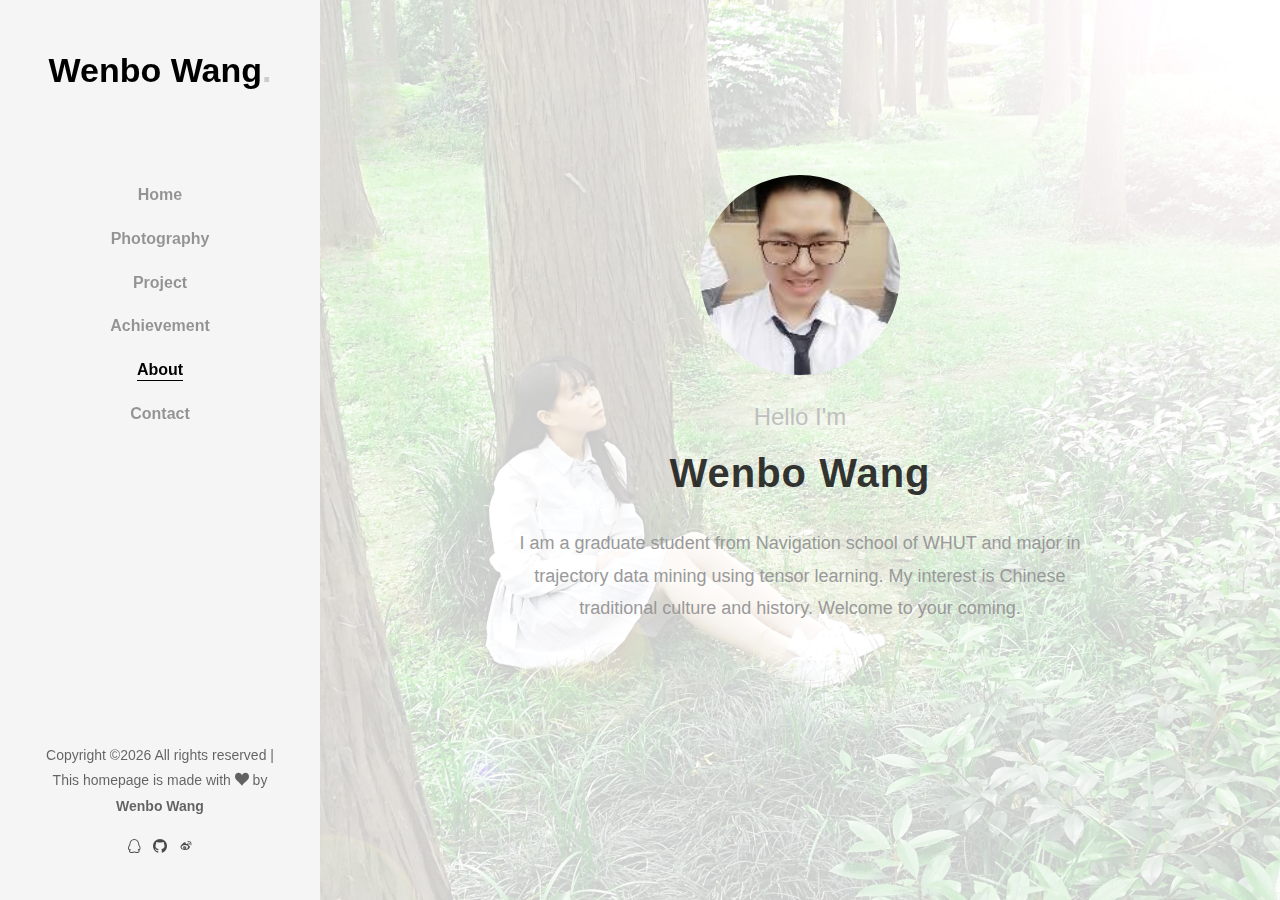
<file: about.html>
<!DOCTYPE html>
<html lang="en">
<head>
	<title>About me</title>
	<meta charset="utf-8">
	<meta name="viewport" content="width=device-width, initial-scale=1, shrink-to-fit=no">
	
	<!-- <link href="https://fonts.googleapis.com/css?family=Poppins:300,400,500,600,700" rel="stylesheet">
	<link href="https://fonts.googleapis.com/css?family=Montserrat:300,400,500,700" rel="stylesheet"> -->

	<link rel="stylesheet" href="css/open-iconic-bootstrap.min.css">
	<link rel="stylesheet" href="css/animate.css">
	
	<link rel="stylesheet" href="css/owl.carousel.min.css">
	<link rel="stylesheet" href="css/owl.theme.default.min.css">
	<link rel="stylesheet" href="css/magnific-popup.css">

	<link rel="stylesheet" href="css/aos.css">

	<link rel="stylesheet" href="css/ionicons.min.css">

	<link rel="stylesheet" href="css/bootstrap-datepicker.css">
	
	<link rel="stylesheet" href="css/flaticon.css">
	<link rel="stylesheet" href="css/icomoon.css">
	<link rel="stylesheet" href="css/style.css">
</head>
<body>

	<div id="colorlib-page">
		<a href="#" class="js-colorlib-nav-toggle colorlib-nav-toggle"><i></i></a>
		
		<!-- 侧边栏 -->
		<aside id="colorlib-aside" role="complementary" class="js-fullheight text-center">
			<!-- logo -->
			<h1 id="colorlib-logo"><a href="index.html">Wenbo Wang<span>.</span></a></h1>
			<!-- 菜单栏主体 -->
			<nav id="colorlib-main-menu" role="navigation">
				<ul>
					<li><a href="index.html">Home</a></li>
					<li><a href="photography.html">Photography</a></li>
					<li><a href="project.html">Project</a></li>
					<li><a href="achievement.html">Achievement</a></li>
					<li class="colorlib-active"><a href="about.html">About</a></li>
					<li><a href="contact.html">Contact</a></li>
				</ul>
			</nav>
			<!-- 侧边栏底部 -->
			<div class="colorlib-footer">
				<p>Copyright &copy;<script>document.write(new Date().getFullYear());</script> All rights reserved | This homepage is made with <i class="icon-heart" aria-hidden="true"></i> by <b>Wenbo Wang</b></p>
				<ul>
					<li><a href="https://user.qzone.qq.com/1624949784" target="_blank"><i class="icon-QQ"></i></a></li>
					<li><a href="https://github.com/qtxsnwwb/" target="_blank"><i class="icon-github"></i></a></li>
					<li><a href="https://weibo.com/u/6310083553?is_all=1" target="_blank"><i class="icon-weibo"></i></a></li>
				</ul>
			</div>
		</aside> <!-- END COLORLIB-ASIDE -->
		
		<!-- 中间主体部分 -->
		<div id="colorlib-main">
			<div class="hero-wrap hero-wrap-2 js-fullheight" style="background-image: url(images/bg_8.jpg);" data-stellar-background-ratio="0.5">
				<div class="overlay"></div>
				<div class="js-fullheight d-flex justify-content-center align-items-center">
					<div class="col-md-8 text text-center">
						<div class="img mb-4" style="background-image: url(images/author.jpg);"></div>
						<div class="desc">
							<h2 class="subheading">Hello I'm</h2>
							<h1 class="mb-4">Wenbo Wang</h1>
							<p class="mb-4">I am a graduate student from Navigation school of WHUT and 
							major in trajectory data mining using tensor learning. My interest is Chinese
							traditional culture and history. Welcome to your coming.</p>
							<ul class="ftco-social mt-3">
								<li class="ftco-animate"><a href="https://user.qzone.qq.com/1624949784" target="_blank"><span class="icon-QQ"></span></a></li>
								<li class="ftco-animate"><a href="https://github.com/qtxsnwwb/" target="_blank"><span class="icon-github"></span></a></li>
								<li class="ftco-animate"><a href="https://weibo.com/u/6310083553?is_all=1" target="_blank"><span class="icon-weibo"></span></a></li>
							</ul>
						</div>
					</div>
				</div>
			</div>
		</div><!-- END COLORLIB-MAIN -->
	</div><!-- END COLORLIB-PAGE -->

	<!-- loader -->
	<div id="ftco-loader" class="show fullscreen"><svg class="circular" width="48px" height="48px"><circle class="path-bg" cx="24" cy="24" r="22" fill="none" stroke-width="4" stroke="#eeeeee"/><circle class="path" cx="24" cy="24" r="22" fill="none" stroke-width="4" stroke-miterlimit="10" stroke="#F96D00"/></svg></div>


	<script src="js/jquery.min.js"></script>
	<script src="js/jquery-migrate-3.0.1.min.js"></script>
	<script src="js/popper.min.js"></script>
	<script src="js/bootstrap.min.js"></script>
	<script src="js/jquery.easing.1.3.js"></script>
	<script src="js/jquery.waypoints.min.js"></script>
	<script src="js/jquery.stellar.min.js"></script>
	<script src="js/owl.carousel.min.js"></script>
	<script src="js/jquery.magnific-popup.min.js"></script>
	<script src="js/aos.js"></script>
	<script src="js/jquery.animateNumber.min.js"></script>
	<script src="js/bootstrap-datepicker.js"></script>
	<script src="js/scrollax.min.js"></script>
	<!-- <script src="https://maps.googleapis.com/maps/api/js?key=AIzaSyBVWaKrjvy3MaE7SQ74_uJiULgl1JY0H2s&sensor=false"></script>
	<script src="js/google-map.js"></script> -->
	<script src="js/main.js"></script>

</body>
</html>
</file>
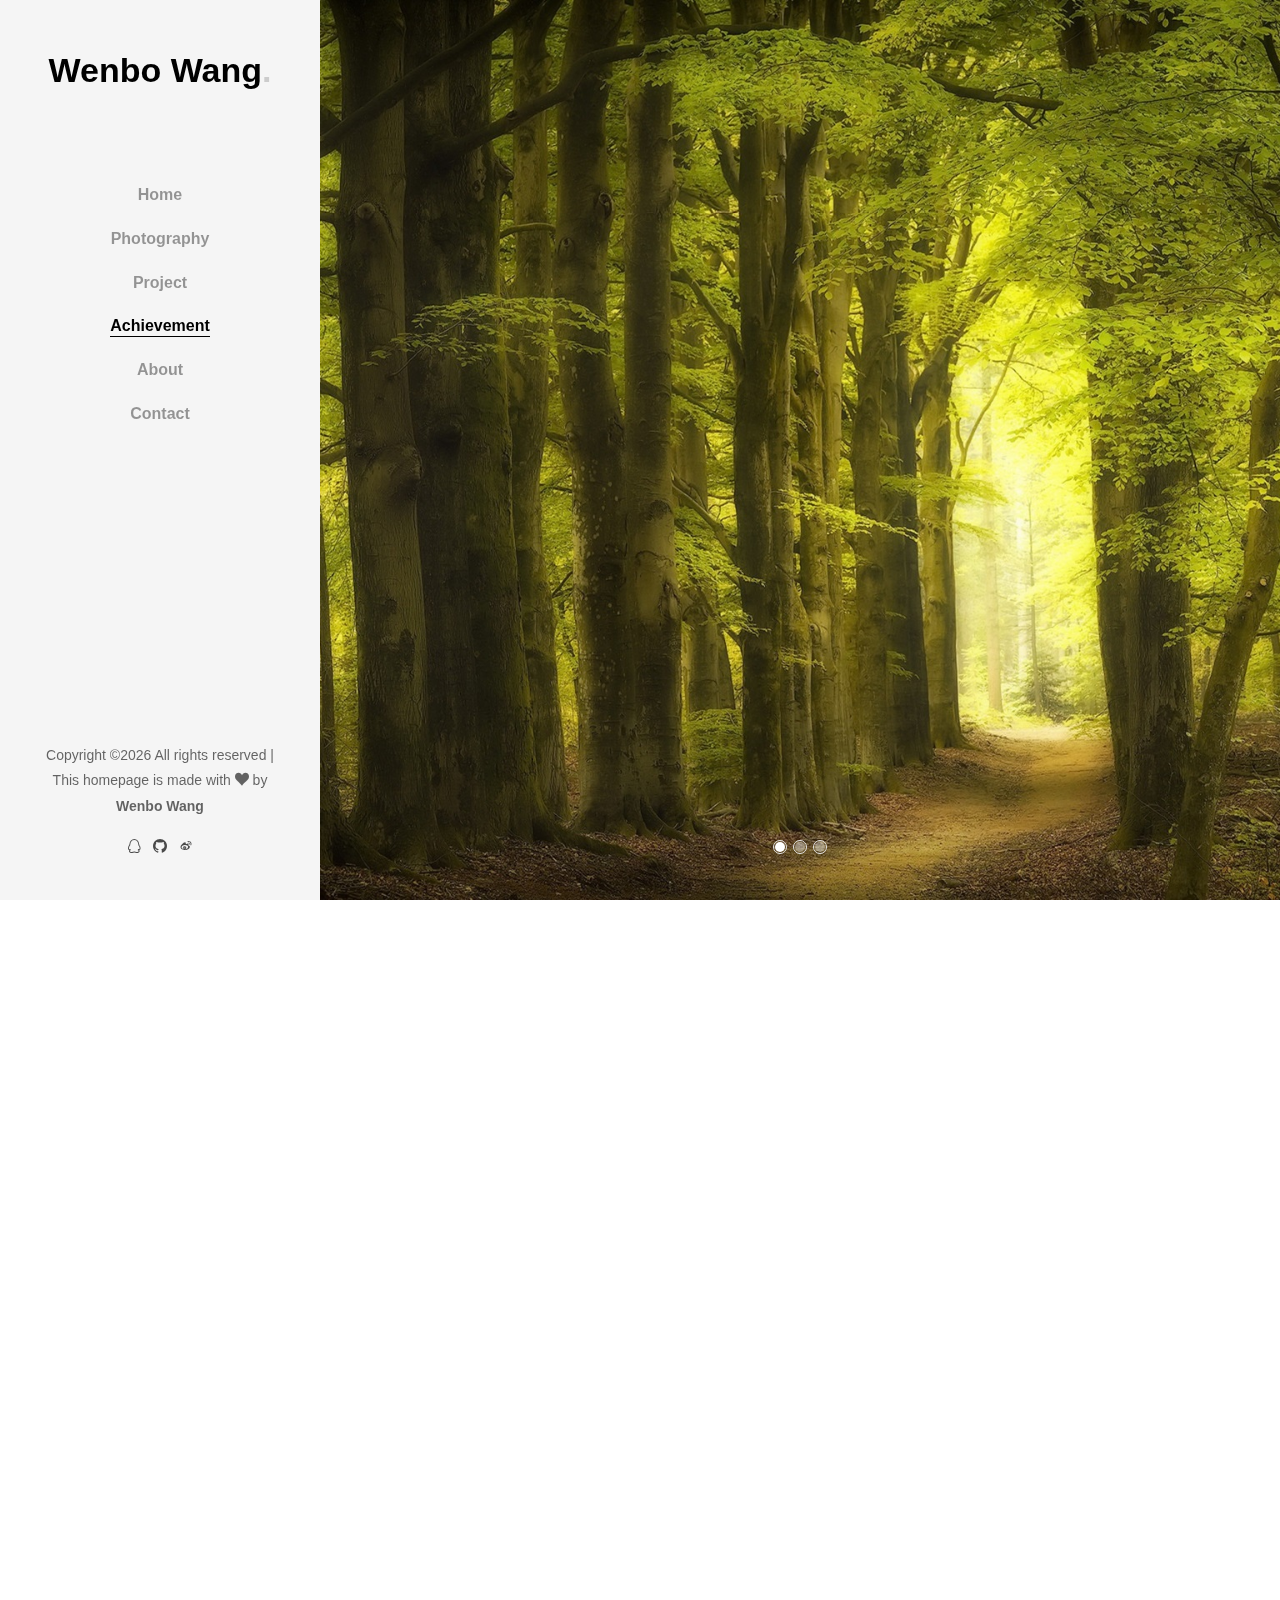
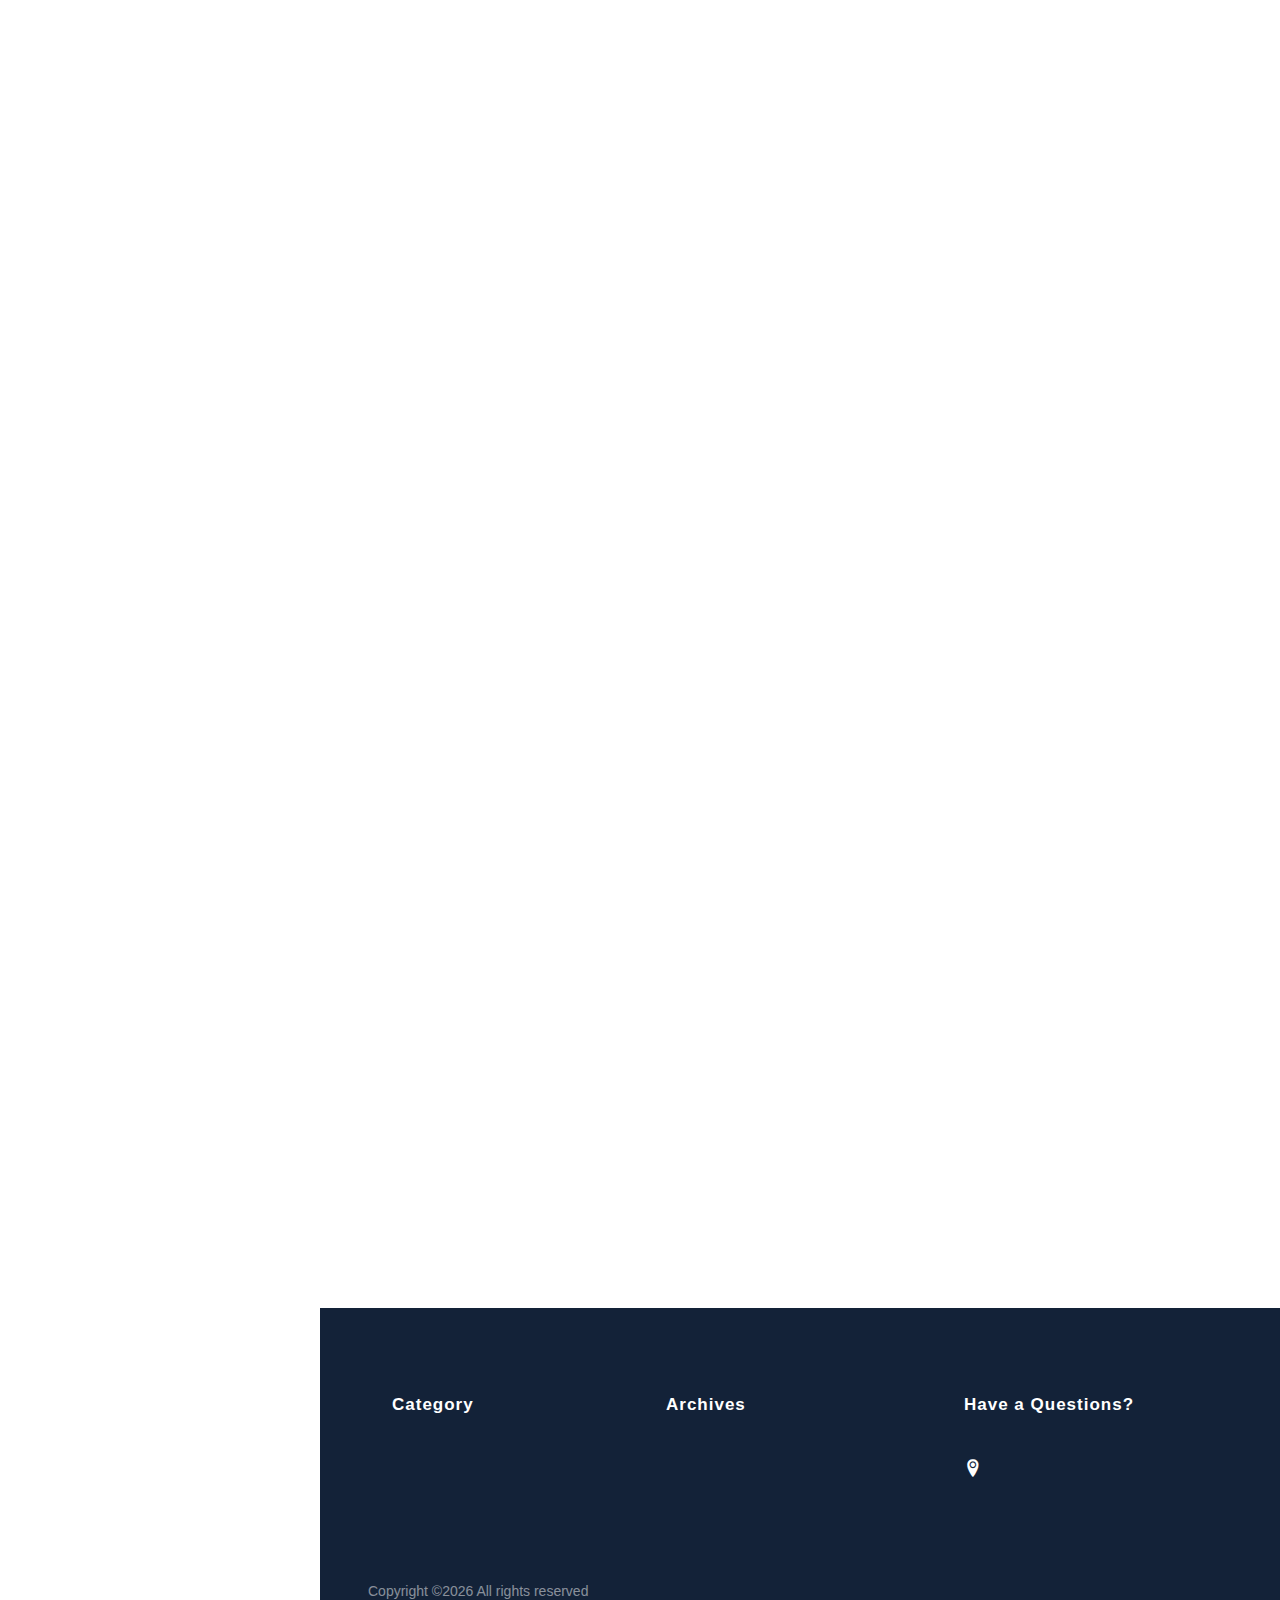
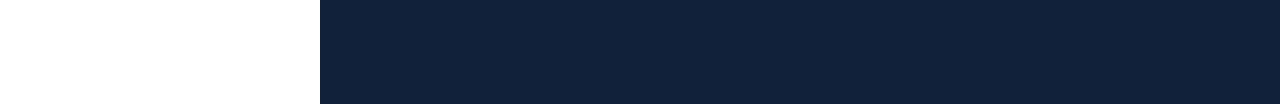
<file: achievement.html>
<!DOCTYPE html>
<html lang="en">
 <head>
	<title>Achievement</title>
    <meta charset="utf-8">
    <meta name="viewport" content="width=device-width, initial-scale=1, shrink-to-fit=no">
    
    <!-- <link href="https://fonts.googleapis.com/css?family=Poppins:300,400,500,600,700" rel="stylesheet">
    <link href="https://fonts.googleapis.com/css?family=Montserrat:300,400,500,700" rel="stylesheet"> -->
	
	<link rel="shortcut icon" href="images/ice.png" type="image/x-icon"/>
    <link rel="stylesheet" href="css/open-iconic-bootstrap.min.css">
    <link rel="stylesheet" href="css/animate.css">
    
    <link rel="stylesheet" href="css/owl.carousel.min.css">
    <link rel="stylesheet" href="css/owl.theme.default.min.css">
    <link rel="stylesheet" href="css/magnific-popup.css">

    <link rel="stylesheet" href="css/aos.css">

    <link rel="stylesheet" href="css/ionicons.min.css">

    <link rel="stylesheet" href="css/bootstrap-datepicker.css">
    
    <link rel="stylesheet" href="css/flaticon.css">
    <link rel="stylesheet" href="css/icomoon.css">
    <link rel="stylesheet" href="css/style.css">
	<link rel="stylesheet" href="css/zhezhao.css">

</head>
<body>

	<div id="colorlib-page">
		<a href="#" class="js-colorlib-nav-toggle colorlib-nav-toggle"><i></i></a>
		<!-- ����� -->
		<aside id="colorlib-aside" role="complementary" class="js-fullheight text-center">
			<!-- logo -->
			<h1 id="colorlib-logo"><a href="index.html">Wenbo Wang<span>.</span></a></h1>
			<!-- �˵�������-->
			<nav id="colorlib-main-menu" role="navigation">
				<ul>
					<li><a href="index.html">Home</a></li>
					<li><a href="photography.html">Photography</a></li>
					<li><a href="project.html">Project</a></li>
					<li class="colorlib-active"><a href="achievement.html">Achievement</a></li>
					<li><a href="about.html">About</a></li>
					<li><a href="contact.html">Contact</a></li>
				</ul>
			</nav>
			<!-- ������ײ�-->
			<div class="colorlib-footer">
				<p>Copyright &copy;<script>document.write(new Date().getFullYear());</script> All rights reserved | This homepage is made with <i class="icon-heart" aria-hidden="true"></i> by <b>Wenbo Wang</b></p>
				<ul>
					<li><a href="https://user.qzone.qq.com/1624949784" target="_blank"><i class="icon-QQ"></i></a></li>
					<li><a href="https://github.com/qtxsnwwb/" target="_blank"><i class="icon-github"></i></a></li>
					<li><a href="https://weibo.com/u/6310083553?is_all=1" target="_blank"><i class="icon-weibo"></i></a></li>
				</ul>
			</div>
		</aside> <!-- END COLORLIB-ASIDE -->
		
		<!-- �м����岿�� -->
		<div id="colorlib-main">
			<!-- �ֲ�ͼ -->
			<section class="home-slider js-fullheight owl-carousel">
				<div class="slider-item js-fullheight" style="background-image:url(images/bg_5.jpg);">
					<div class="overlay"></div>
					<div class="container-fluid">
						<div class="row no-gutters slider-text slider-text-2 js-fullheight align-items-center justify-content-center" data-scrollax-parent="true">
							<div class="col-md-10 text-center ftco-animate" data-scrollax=" properties: { translateY: '70%' }">
								<h1 class="mb-4" data-scrollax="properties: { translateY: '30%', opacity: 1.6 }">Wrong and Deceive</h1>
								<p data-scrollax="properties: { translateY: '30%', opacity: 1.6 }">We read the world wrong and say that it deceives us</p>
							</div>
						</div>
					</div>
				</div>

				<div class="slider-item js-fullheight" style="background-image:url(images/bg_6.jpg);">
					<div class="overlay"></div>
					<div class="container-fluid">
						<div class="row no-gutters slider-text slider-text-2 js-fullheight align-items-center justify-content-center" data-scrollax-parent="true">
							<div class="col-md-10 text-center ftco-animate" data-scrollax=" properties: { translateY: '70%' }">
								<h1 class="mb-4" data-scrollax="properties: { translateY: '30%', opacity: 1.6 }">Insult and Flower</h1>
								<p data-scrollax="properties: { translateY: '30%', opacity: 1.6 }">The dust receives insult and in return offers her flowers</p>
							</div>
						</div>
					</div>
				</div>
				
				<div class="slider-item js-fullheight" style="background-image:url(images/bg_7.jpg);">
					<div class="overlay"></div>
					<div class="container-fluid">
						<div class="row no-gutters slider-text slider-text-2 js-fullheight align-items-center justify-content-center" data-scrollax-parent="true">
							<div class="col-md-10 text-center ftco-animate" data-scrollax=" properties: { translateY: '70%' }">
								<h1 class="mb-4" data-scrollax="properties: { translateY: '30%', opacity: 1.6 }">Flower and Butterfly</h1>
								<p data-scrollax="properties: { translateY: '30%', opacity: 1.6 }">The little flower lies in the dust. It sought the path of butterfly</p>
							</div>
						</div>
					</div>
				</div>
			</section>
			
			<!-- ��Ŀ���岿�� -->
			<section class="ftco-section">
				<!-- ���岿������ -->
				<div class="container">
					<div class="row">
						<!-- ��Ŀ���壺���� -->
						<div class="col-lg-8">
							<div class="row">
								<!-- Project 1 -->
								<div class="col-md-12">
									<div class="blog-entry ftco-animate">
										<div class="grid" style="margin-bottom: 4.5rem;">
											<figure class="effect-jazz" style="margin: 0;width: 100%;height: auto;">
												<img src="images/achieve/achieve_1.jpg" alt="achievement" style="width: inherit;height: auto;"/>
												<figcaption></figcaption>			
											</figure>
										</div>
										<div class="text pt-2 mt-3">
											<h3 class="mb-4"></h3>
											<p class="mb-4"></p>
											<div class="author mb-4 d-flex align-items-center">
												<a href="about.html" class="img" style="background-image: url(images/author.jpg);"></a>
												<div class="ml-3 info">
													<span>Written by</span>
													<h3><a href="about.html">Wenbo Wang</a>, <span></span></h3>
												</div>
											</div>
											<div class="meta-wrap d-md-flex align-items-center">
												<div class="half order-md-last text-md-right"></div>
												<div class="half">
													<p><a href="#" class="btn btn-primary p-3 px-xl-4 py-xl-3">Continue Reading</a></p>
												</div>
											</div>
										</div>
									</div>
								</div>
								
								<!-- Project 2 -->
								<div class="col-md-12">
									<div class="blog-entry ftco-animate">
										<div class="grid" style="margin-bottom: 7rem;">
											<figure class="effect-jazz" style="margin: 0;width: 100%;height: auto;">
												<img src="images/achieve/achieve_2.jpg" alt="achievement" style="width: inherit;height: auto;"/>
												<figcaption></figcaption>			
											</figure>
										</div>
										<div class="text pt-2 mt-3">
											<h3 class="mb-4"></h3>
											<p class="mb-4"></p>
											<div class="author mb-4 d-flex align-items-center">
												<a href="about.html" class="img" style="background-image: url(images/author.jpg);"></a>
												<div class="ml-3 info">
													<span>Written by</span>
													<h3><a href="about.html">Wenbo Wang</a>, <span></span></h3>
												</div>
											</div>
											<div class="meta-wrap d-md-flex align-items-center">
												<div class="half order-md-last text-md-right"></div>
												<div class="half">
													<p><a href="#" class="btn btn-primary p-3 px-xl-4 py-xl-3">Continue Reading</a></p>
												</div>
											</div>
										</div>
									</div>
								</div>
								
								<!-- Project 3 -->
								<div class="col-md-12">
									<div class="blog-entry ftco-animate">
										<div class="grid" style="margin-bottom: 4.5rem;">
											<figure class="effect-jazz" style="margin: 0;width: 100%;height: auto;">
												<img src="images/achieve/achieve_3.jpg" alt="achievement" style="width: inherit;height: auto;"/>
												<figcaption></figcaption>			
											</figure>
										</div>
										<div class="text pt-2 mt-3">
											<h3 class="mb-4"></h3>
											<p class="mb-4"></p>
											<div class="author mb-4 d-flex align-items-center">
												<a href="about.html" class="img" style="background-image: url(images/author.jpg);"></a>
												<div class="ml-3 info">
													<span>Written by</span>
													<h3><a href="about.html">Wenbo Wang</a>, <span></span></h3>
												</div>
											</div>
											<div class="meta-wrap d-md-flex align-items-center">
												<div class="half order-md-last text-md-right"></div>
												<div class="half">
													<p><a href="#" class="btn btn-primary p-3 px-xl-4 py-xl-3">Continue Reading</a></p>
												</div>
											</div>
										</div>
									</div>
								</div>
								
								<!-- Project 4 -->
								<div class="col-md-12">
									<div class="blog-entry ftco-animate">
										<div class="grid" style="margin-bottom: 4.5rem;">
											<figure class="effect-jazz" style="margin: 0;width: 100%;height: auto;">
												<img src="images/achieve/achieve_4.jpg" alt="achievement" style="width: inherit;height: auto;"/>
												<figcaption></figcaption>			
											</figure>
										</div>
										<div class="text pt-2 mt-3">
											<h3 class="mb-4"></h3>
											<p class="mb-4"></p>
											<div class="author mb-4 d-flex align-items-center">
												<a href="about.html" class="img" style="background-image: url(images/author.jpg);"></a>
												<div class="ml-3 info">
													<span>Written by</span>
													<h3><a href="about.html">Wenbo Wang</a>, <span></span></h3>
												</div>
											</div>
											<div class="meta-wrap d-md-flex align-items-center">
												<div class="half order-md-last text-md-right"></div>
												<div class="half">
													<p><a href="#" class="btn btn-primary p-3 px-xl-4 py-xl-3">Continue Reading</a></p>
												</div>
											</div>
										</div>
									</div>
								</div>
								
								<!-- Project 5 -->
								<div class="col-md-12">
									<div class="blog-entry ftco-animate">
										<div class="grid" style="margin-bottom: 4.5rem;">
											<figure class="effect-jazz" style="margin: 0;width: 100%;height: auto;">
												<img src="images/achieve/achieve_5.jpg" alt="achievement" style="width: inherit;height: auto;"/>
												<figcaption></figcaption>			
											</figure>
										</div>
										<div class="text pt-2 mt-3">
											<h3 class="mb-4"></h3>
											<p class="mb-4"></p>
											<div class="author mb-4 d-flex align-items-center">
												<a href="about.html" class="img" style="background-image: url(images/author.jpg);"></a>
												<div class="ml-3 info">
													<span>Written by</span>
													<h3><a href="about.html">Wenbo Wang</a>, <span></span></h3>
												</div>
											</div>
											<div class="meta-wrap d-md-flex align-items-center">
												<div class="half order-md-last text-md-right"></div>
												<div class="half">
													<p><a href="#" class="btn btn-primary p-3 px-xl-4 py-xl-3">Continue Reading</a></p>
												</div>
											</div>
										</div>
									</div>
								</div> <!-- END div.row -->
							</div> <!-- END div.col-lg-8 -->
						
							<!-- ��ҳ -->
							<!-- <div class="row mt-5">
								<div class="col">
									<div class="block-27">
										<ul>
											<li><a href="#">&lt;</a></li>
											<li class="active"><span>1</span></li>
											<li><a href="#">2</a></li>
											<li><a href="#">3</a></li>
											<li><a href="#">4</a></li>
											<li><a href="#">5</a></li>
											<li><a href="#">&gt;</a></li>
										</ul>
									</div>
								</div>
							</div> -->
						</div><!-- END -->
					
						<!-- ��Ŀ���壺����� -->
						<div class="col-lg-4 sidebar ftco-animate">
							<!-- ������ -->
							<div class="sidebar-box">
								<form action="#" class="search-form">
									<div class="form-group">
										<span class="icon icon-search"></span>
										<input type="text" class="form-control" placeholder="Search project">
									</div>
								</form>
							</div>
							
							<!-- Introduction -->
							<div class="sidebar-box ftco-animate">
								<h3 class="sidebar-heading">Introduction</h3>
								<p></p>
							</div>
						
							<!-- categories -->
							<div class="sidebar-box ftco-animate">
								<h3 class="sidebar-heading">Categories</h3>
								<ul class="categories" id="category"></ul>
							</div>
							
							<!-- popular achievements -->
							<div class="sidebar-box ftco-animate">
								<h3 class="sidebar-heading">Popular Achievements</h3>
								<div class="block-21 mb-4 d-flex">
									<a class="blog-img mr-4" style="background-image: url(images/achieve/achieve_1.jpg);"></a>
									<div class="text">
										<h3 class="heading"></h3>
										<div class="meta">
											<div class="calendar"></div>
											<div><a href="about.html"><span class="icon-person"></span> Wenbo Wang</a></div>
										</div>
									</div>
								</div>
								<div class="block-21 mb-4 d-flex">
									<a class="blog-img mr-4" style="background-image: url(images/achieve/achieve_2.jpg);"></a>
									<div class="text">
										<h3 class="heading"></h3>
										<div class="meta">
											<div class="calendar"></div>
											<div><a href="about.html"><span class="icon-person"></span> Wenbo Wang</a></div>
										</div>
									</div>
								</div>
								<div class="block-21 mb-4 d-flex">
									<a class="blog-img mr-4" style="background-image: url(images/achieve/achieve_3.jpg);"></a>
									<div class="text">
										<h3 class="heading"></h3>
										<div class="meta">
											<div class="calendar"></div>
											<div><a href="about.html"><span class="icon-person"></span> Wenbo Wang</a></div>
										</div>
									</div>
								</div>
							</div>
							
							<!-- ��ǩ�� -->
							<div class="sidebar-box ftco-animate" style="margin-bottom: 0px;">
								<h3 class="sidebar-heading">Tag Cloud</h3>
								<div id='tag-cloud'></div>
							</div>
							
							<!-- newsletter -->
							<!-- <div class="sidebar-box subs-wrap img" style="background-image: url(images/bg_1.jpg);">
								<div class="overlay"></div>
								<h3 class="mb-4 sidebar-heading">Newsletter</h3>
								<p class="mb-4">Far far away, behind the word mountains, far from the countries Vokalia</p>
								<form action="#" class="subscribe-form">
									<div class="form-group">
									  <input type="text" class="form-control" placeholder="Email Address">
									  <input type="submit" value="Subscribe" class="mt-2 btn btn-white submit">
									</div>
								</form>
							</div> -->
							
							<!-- archives -->
							<div class="sidebar-box ftco-animate">
								<h3 class="sidebar-heading">Archives</h3>
									<ul class="categories" id="archives"></ul>
							</div>

						</div><!-- END COL -->
					</div>
				</div>
			</section>
		
			<!-- ���岿�ֵײ��� -->
			<footer class="ftco-footer ftco-bg-dark ftco-section">
				<!-- �ײ������� -->
				<div class="container px-md-5">
					<!-- �ϰ벿�� -->
					<div class="row mb-5">
						<!-- Category����һ�� -->
						<div class="col-md">
							<div class="ftco-footer-widget mb-4 ml-md-4">
								<h2 class="ftco-heading-2">Category</h2>
								<ul class="list-unstyled categories" id="category"></ul>
							</div>
						</div>
						<!-- Archives���ڶ��� -->
						<div class="col-md">
							<div class="ftco-footer-widget mb-4">
								<h2 class="ftco-heading-2">Archives</h2>
								<ul class="list-unstyled categories" id="archives"></ul>
							</div>
						</div>
						<!-- Questions�������� -->
						<div class="col-md">
							<div class="ftco-footer-widget mb-4">
								<h2 class="ftco-heading-2">Have a Questions?</h2>
								<div class="block-23 mb-3">
									<ul>
										<li><span class="icon icon-location2"></span><span class="text"></span></li>
										<li></li>
										<li></li>
									</ul>
								</div>
							</div>
						</div>
					</div>
					<!-- �°벿�� -->
					<div class="row">
						<div class="col-md-12">
							<p>Copyright &copy;<script>document.write(new Date().getFullYear());</script> All rights reserved</p>
						</div>
					</div>
				</div>
			</footer>
		</div><!-- END COLORLIB-MAIN -->
	</div><!-- END COLORLIB-PAGE -->

	<!-- ���ض��� -->
	<div id="ftco-loader" class="show fullscreen"><svg class="circular" width="48px" height="48px"><circle class="path-bg" cx="24" cy="24" r="22" fill="none" stroke-width="4" stroke="#eeeeee"/><circle class="path" cx="24" cy="24" r="22" fill="none" stroke-width="4" stroke-miterlimit="10" stroke="#F96D00"/></svg></div>


	<script src="js/jquery.min.js"></script>
	<script src="js/jquery-migrate-3.0.1.min.js"></script>
	<script src="js/popper.min.js"></script>
	<script src="js/bootstrap.min.js"></script>
	<script src="js/jquery.easing.1.3.js"></script>
	<script src="js/jquery.waypoints.min.js"></script>
	<script src="js/jquery.stellar.min.js"></script>
	<script src="js/owl.carousel.min.js"></script>
	<script src="js/jquery.magnific-popup.min.js"></script>
	<script src="js/aos.js"></script>
	<script src="js/jquery.animateNumber.min.js"></script>
	<script src="js/bootstrap-datepicker.js"></script>
	<script src="js/scrollax.min.js"></script>
	<!-- <script src="https://maps.googleapis.com/maps/api/js?key=AIzaSyBVWaKrjvy3MaE7SQ74_uJiULgl1JY0H2s&sensor=false"></script> -->
	<!-- <script src="js/google-map.js"></script> -->
	<script src="js/main.js"></script>
	<script src="js/jquery.svg3dtagcloud.min.js"></script>
	<script type="text/javascript">
		$( document ).ready( function() {
			
			//���صײ���json
			$.getJSON("https://qtxsnwwb.github.io/json/bottom.json",function(data){
				//��������categories�Լ��ײ���category
				var categories = data.categories;
				for(var i=0; i<categories.length; i++){
					$("ul#category").append('<li><a href="'+categories[i].url+'">'+categories[i].name+' <span>'+categories[i].number+'</span></a></li>')		
				}
				//��������archives�Լ��ײ���archives
				var archives = data.archives;
				for(var i=0; i<archives.length; i++){
					$("ul#archives").append('<li><a href="'+archives[i].url+'">'+archives[i].date+' <span>'+archives[i].number+'</span></a></li>')
				}
				//����ײ���info
				$(".block-23.mb-3 ul li span.text").eq(0).html(data.info.address);
				$(".block-23.mb-3 ul li").eq(1).html('<a href="tel:\\'+data.info.phone+'"><span class="icon icon-phone"></span><span class="text">'+data.info.phone+'</span></a>');
				$(".block-23.mb-3 ul li").eq(2).html('<a href="mailto:'+data.info.email+'"><span class="icon icon-envelop"></span><span class="text">'+data.info.email+'</span></a>');
			});
			
			//�������岿��json
			$.getJSON("https://qtxsnwwb.github.io/json/project.json",function(data){
				//��������Introduction
				$(".sidebar-box.ftco-animate p").html(data.intro);
				//��������popular projects
				for(var i=0; i<$(".text h3.heading").length; i++){
					$(".text h3.heading").eq(i).html('<a href="'+data.project[i].url+'" target="_blank">'+data.project[i].title+'</a>');
					$(".meta .calendar").eq(i).html('<span class="icon-calendar"></span> '+data.project[i].date+'');
				}
				//�������岿��
				for(var i=0; i<$(".text.pt-2.mt-3 h3.mb-4").length; i++){
					$(".grid figcaption").eq(i).append('<h2>'+data.project[i].figcaption.title_1+' <span>'+data.project[i].figcaption.title_2+'</span></h2>')
											.append('<p>'+data.project[i].figcaption.keyword+'</p>')
											.append('<a href="'+data.project[i].url+'" target="_blank">View more</a>');
					$(".text.pt-2.mt-3 h3.mb-4").eq(i).html('<a href="'+data.project[i].url+'">'+data.project[i].title+'</a>');
					$(".text.pt-2.mt-3 p.mb-4").eq(i).html(data.project[i].intro);
					$(".ml-3.info h3 span").eq(i).html(data.project[i].date);
					$(".half.order-md-last.text-md-right").eq(i).append('<a href="'+data.project[i].url+'/archive/master.zip'+'" style="color: #003399;">Download Project</a>');
					$(".meta-wrap.d-md-flex.align-items-center .half p").eq(i).html('<a href="'+data.project[i].url+'" class="btn btn-primary p-3 px-xl-4 py-xl-3" target="_blank">Continue Reading</a>');
				}
				
			});
			
			//��ǩ����Ч
		    var entries = [ 
		        { label: 'Github', url: 'https://www.github.com/qtxsnwwb', target: '_top' },
		        { label: 'QQ', url: 'https://github.com/qtxsnwwb/', target: '_top' },
		        { label: 'Weibo', url: 'https://weibo.com/u/6310083553?is_all=1', target: '_top' },
		        { label: 'CSDN', url: 'https://me.csdn.net/wwb44444', target: '_top' },
		        { label: 'Machine Learning', url: 'https://blog.csdn.net/wwb44444/category_10012495.html', target: '_top' },
		        { label: 'Database', url: 'https://blog.csdn.net/wwb44444/category_10005454.html', target: '_top' },
		        { label: 'Java', url: 'https://blog.csdn.net/wwb44444/category_6914443.html', target: '_top' },
		        { label: 'SE and Spider', url: 'https://blog.csdn.net/wwb44444/category_6994439.html', target: '_top' },
		        { label: 'Assembly Language', url: 'https://blog.csdn.net/wwb44444/category_7045714.html', target: '_top' },
		        { label: 'Algorithm', url: 'https://blog.csdn.net/wwb44444/category_8623754.html', target: '_top' },
		        { label: 'Prose', url: 'https://user.qzone.qq.com/1624949784/blog', target: '_top' },
		        { label: 'Literature', url: 'https://user.qzone.qq.com/1624949784/blog', target: '_top' },
		        { label: 'Lyric', url: 'https://user.qzone.qq.com/1624949784/blog', target: '_top' },
		        { label: 'GridRiskProject', url: 'https://github.com/qtxsnwwb/GridRiskProject', target: '_top' },
		        { label: 'SpiderProject', url: 'https://github.com/qtxsnwwb/SpiderProject', target: '_top' },
		        { label: 'MedicalProject', url: 'https://github.com/qtxsnwwb/MedicalProject', target: '_top' },
		        { label: 'shuqu', url: 'https://github.com/qtxsnwwb/shuqu', target: '_top' },
		        { label: 'EnterpriseApplication', url: 'https://github.com/qtxsnwwb/EnterpriseApplication', target: '_top' }
		    ];
		
		    var settings = {
		
		        entries: entries,
		        width: 300,
		        height: 300,
		        radius: '65%',
		        radiusMin: 75,
		        bgDraw: true,
		        bgColor: '#fff',
		        opacityOver: 1.00,
		        opacityOut: 0.05,
		        opacitySpeed: 6,
		        fov: 800,
		        speed: 0.5,
		        fontFamily: 'Oswald, Arial, sans-serif',
		        fontSize: '10',
		        fontColor: '#003399',
		        fontWeight: 'bold',//bold
		        fontStyle: 'normal',//italic 
		        fontStretch: 'expanded',//wider, narrower, ultra-condensed, extra-condensed, condensed, semi-condensed, semi-expanded, expanded, extra-expanded, ultra-expanded
		        fontToUpperCase: true
		
		    };
		
		    //var svg3DTagCloud = new SVG3DTagCloud( document.getElementById( 'holder'  ), settings );
		    $( '#tag-cloud' ).svg3DTagCloud( settings );
		
		});
		
		$(function(){
			//��������������¼�
			$(".form-group span").click(function(){
				window.open("https://www.github.com/qtxsnwwb/"+$(".form-group input").val())
			});
			
		});
	</script>
    
</body>
</html>
</file>
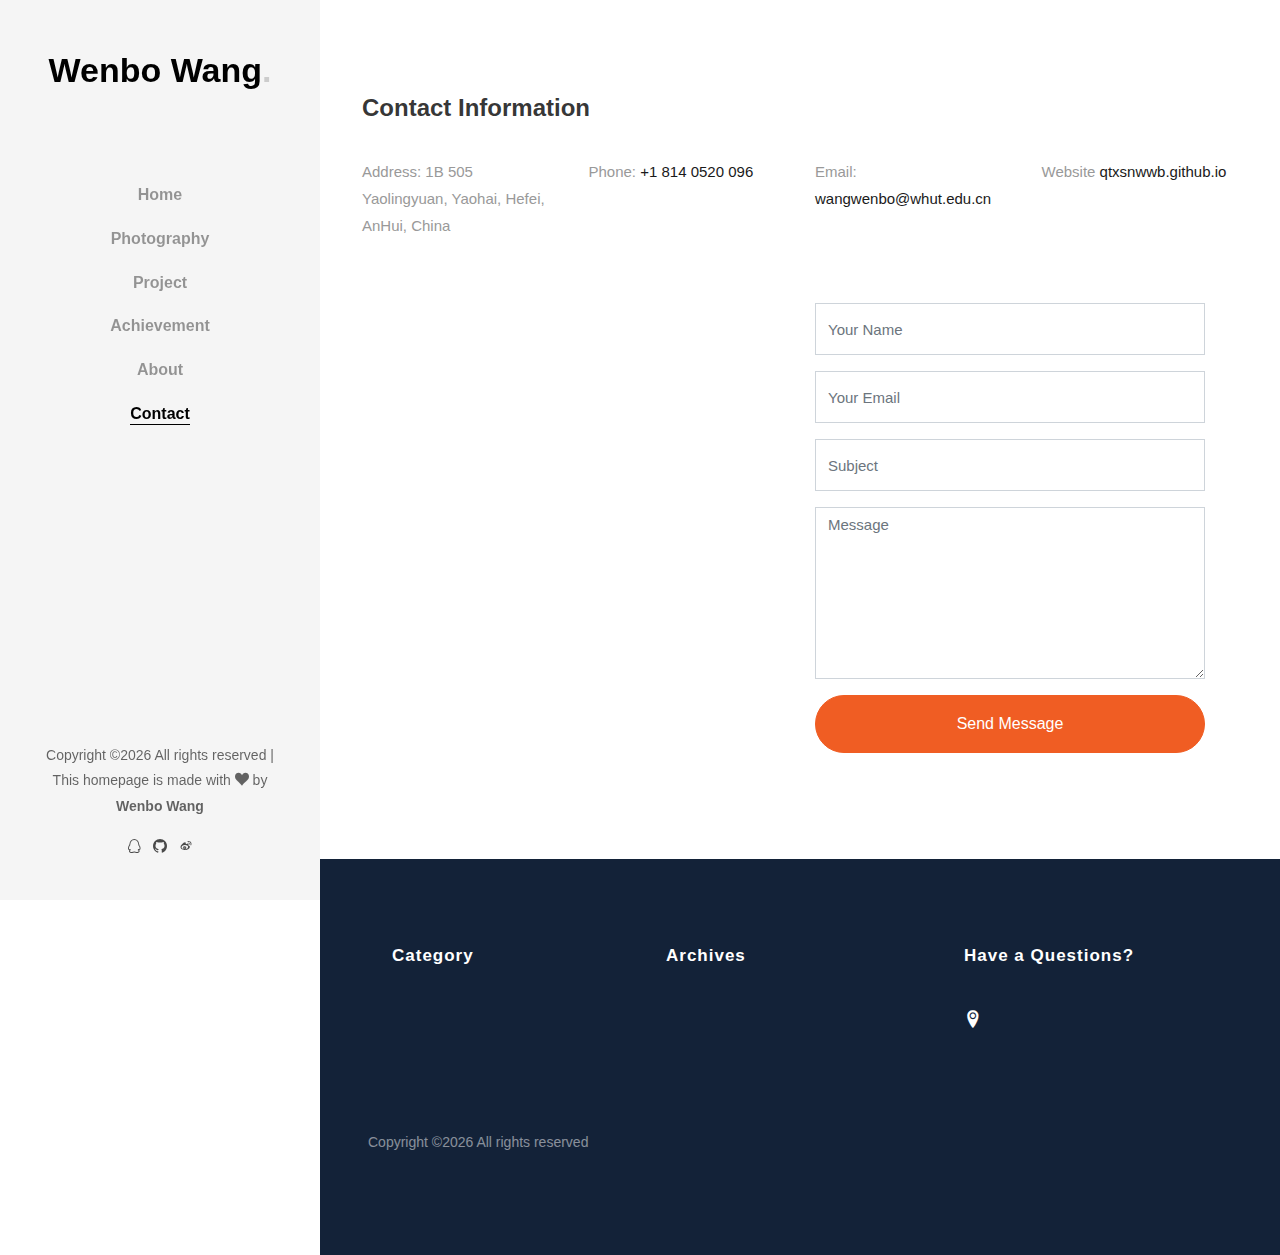
<file: contact.html>
<!DOCTYPE html>
<html lang="en">
<head>
	<title>Contact</title>
	<meta charset="utf-8">
	<meta name="viewport" content="width=device-width, initial-scale=1, shrink-to-fit=no">
	
	<!-- <link href="https://fonts.googleapis.com/css?family=Poppins:300,400,500,600,700" rel="stylesheet">
	<link href="https://fonts.googleapis.com/css?family=Montserrat:300,400,500,700" rel="stylesheet"> -->
	
	<link rel="shortcut icon" href="images/ice.png" type="image/x-icon"/>
	<link rel="stylesheet" href="css/open-iconic-bootstrap.min.css">
	<link rel="stylesheet" href="css/animate.css">
	
	<link rel="stylesheet" href="css/owl.carousel.min.css">
	<link rel="stylesheet" href="css/owl.theme.default.min.css">
	<link rel="stylesheet" href="css/magnific-popup.css">

	<link rel="stylesheet" href="css/aos.css">

	<link rel="stylesheet" href="css/ionicons.min.css">

	<link rel="stylesheet" href="css/bootstrap-datepicker.css">
	
	<link rel="stylesheet" href="css/flaticon.css">
	<link rel="stylesheet" href="css/icomoon.css">
	<link rel="stylesheet" href="css/style.css">
	<style type="text/css">
		#container{
			width: 100%;
			height: 100%;
		}
	</style>
</head>
<body>

	<div id="colorlib-page">
		<a href="#" class="js-colorlib-nav-toggle colorlib-nav-toggle"><i></i></a>
		<!-- 侧边栏 -->
		<aside id="colorlib-aside" role="complementary" class="js-fullheight text-center">
			<!-- logo -->
			<h1 id="colorlib-logo"><a href="index.html">Wenbo Wang<span>.</span></a></h1>
			<!-- 菜单栏主体 -->
			<nav id="colorlib-main-menu" role="navigation">
				<ul>
					<li><a href="index.html">Home</a></li>
					<li><a href="photography.html">Photography</a></li>
					<li><a href="project.html">Project</a></li>
					<li><a href="achievement.html">Achievement</a></li>
					<li><a href="about.html">About</a></li>
					<li class="colorlib-active"><a href="contact.html">Contact</a></li>
				</ul>
			</nav>
			<!-- 菜单栏底部 -->
			<div class="colorlib-footer">
				<p>Copyright &copy;<script>document.write(new Date().getFullYear());</script> All rights reserved | This homepage is made with <i class="icon-heart" aria-hidden="true"></i> by <b>Wenbo Wang</b></p>
				<ul>
					<li><a href="https://user.qzone.qq.com/1624949784" target="_blank"><i class="icon-QQ"></i></a></li>
					<li><a href="https://github.com/qtxsnwwb/" target="_blank"><i class="icon-github"></i></a></li>
					<li><a href="https://weibo.com/u/6310083553?is_all=1" target="_blank"><i class="icon-weibo"></i></a></li>
				</ul>
			</div>
		</aside> <!-- END COLORLIB-ASIDE -->
		
		<!-- 中间主体部分 -->
		<div id="colorlib-main">
			<section class="ftco-section contact-section">
				<!-- 主体部分容器 -->
				<div class="container">
					<!-- 联系方式 -->
					<div class="row d-flex mb-5 contact-info">
						<div class="col-md-12 mb-4">
							<h2 class="h4 font-weight-bold">Contact Information</h2>
						</div>
						<div class="w-100"></div>
						<div class="col-md-3">
							<p><span>Address:</span> 1B 505 Yaolingyuan, Yaohai, Hefei, AnHui, China</p>
						</div>
						<div class="col-md-3">
							<p><span>Phone:</span> <a href="tel://18140520096">+1 814 0520 096</a></p>
						</div>
						<div class="col-md-3">
							<p><span>Email:</span> <a href="mailto:wangwenbo@whut.edu.cn">wangwenbo@whut.edu.cn</a></p>
						</div>
						<div class="col-md-3">
							<p><span>Website</span> <a href="index.html">qtxsnwwb.github.io</a></p>
						</div>
					</div>
					<!-- 联系表单 -->
					<div class="row block-9">
						<!-- 右侧表单 -->
						<div class="col-md-6 order-md-last pr-md-5">
							<form action="#">
								<div class="form-group">
									<input type="text" class="form-control" placeholder="Your Name">
								</div>
								<div class="form-group">
									<input type="text" class="form-control" placeholder="Your Email">
								</div>
								<div class="form-group">
									<input type="text" class="form-control" placeholder="Subject">
								</div>
								<div class="form-group">
									<textarea name="" id="" cols="30" rows="7" class="form-control" placeholder="Message"></textarea>
								</div>
								<div class="form-group">
									<input type="submit" value="Send Message" class="btn btn-primary py-3 px-5" style="width: 100%;">
								</div>
							</form>
				
						</div>
						<!-- 左侧地图 -->
						<div class="col-md-6">
							<!-- <div id="map"></div> -->
							<div id="container"></div>
						</div>
					</div>
				</div>
			</section>
			
			<!-- 主体部分底部栏 -->
			<footer class="ftco-footer ftco-bg-dark ftco-section">
				<!-- 底部栏容器 -->
				<div class="container px-md-5">
					<!-- 上半部分 -->
					<div class="row mb-5">
						<!-- Category：第一列 -->
						<div class="col-md">
							<div class="ftco-footer-widget mb-4 ml-md-4">
								<h2 class="ftco-heading-2">Category</h2>
								<ul class="list-unstyled categories" id="category"></ul>
							</div>
						</div>
						<!-- Archives：第二列 -->
						<div class="col-md">
							<div class="ftco-footer-widget mb-4">
								<h2 class="ftco-heading-2">Archives</h2>
								<ul class="list-unstyled categories" id="archives"></ul>
							</div>
						</div>
						<!-- Questions：第三列 -->
						<div class="col-md">
							<div class="ftco-footer-widget mb-4">
								<h2 class="ftco-heading-2">Have a Questions?</h2>
								<div class="block-23 mb-3">
									<ul>
										<li><span class="icon icon-location2"></span><span class="text"></span></li>
										<li></li>
										<li></li>
									</ul>
								</div>
							</div>
						</div>
					</div>
					<!-- 下半部分 -->
					<div class="row">
						<div class="col-md-12">
							<p>Copyright &copy;<script>document.write(new Date().getFullYear());</script> All rights reserved</p>
						</div>
					</div>
				</div>
			</footer>
		</div><!-- END COLORLIB-MAIN -->
	</div><!-- END COLORLIB-PAGE -->

	<!-- 加载动画 -->
	<div id="ftco-loader" class="show fullscreen"><svg class="circular" width="48px" height="48px"><circle class="path-bg" cx="24" cy="24" r="22" fill="none" stroke-width="4" stroke="#eeeeee"/><circle class="path" cx="24" cy="24" r="22" fill="none" stroke-width="4" stroke-miterlimit="10" stroke="#F96D00"/></svg></div>


	<script src="js/jquery.min.js"></script>
	<script src="js/jquery-migrate-3.0.1.min.js"></script>
	<script src="js/popper.min.js"></script>
	<script src="js/bootstrap.min.js"></script>
	<script src="js/jquery.easing.1.3.js"></script>
	<script src="js/jquery.waypoints.min.js"></script>
	<script src="js/jquery.stellar.min.js"></script>
	<script src="js/owl.carousel.min.js"></script>
	<script src="js/jquery.magnific-popup.min.js"></script>
	<script src="js/aos.js"></script>
	<script src="js/jquery.animateNumber.min.js"></script>
	<script src="js/bootstrap-datepicker.js"></script>
	<script src="js/scrollax.min.js"></script>
	<!-- <script src="https://maps.googleapis.com/maps/api/js?key=AIzaSyBVWaKrjvy3MaE7SQ74_uJiULgl1JY0H2s&sensor=false"></script> -->
	<!-- <script src="js/google-map.js"></script> -->
	<script src="js/main.js"></script>
	<script src="https://webapi.amap.com/maps?v=1.4.15&key=de213dd871bdf8e9460d54ea3a6b00e9"></script>
	<script type="text/javascript">	
		$.getJSON("https://qtxsnwwb.github.io/json/contact.json",function(data){
			var lat = data.lat;
			var lon = data.lon;
			//加载高德地图
			var map = new AMap.Map('container',{
				zoom:15,   //级别
				center:[lat,lon],    //中心点坐标
				viewMode:'3D'    //使用3D视图
			});
			var marker = new AMap.Marker({
				position:[lat,lon]    //点坐标
			});
			map.add(marker);     //添加到地图
		});
		
		//加载底部栏json
		$.getJSON("https://qtxsnwwb.github.io/json/bottom.json",function(data){
			//填入侧边栏categories以及底部栏category
			var categories = data.categories;
			for(var i=0; i<categories.length; i++){
				$("ul#category").append('<li><a href="'+categories[i].url+'">'+categories[i].name+' <span>'+categories[i].number+'</span></a></li>');	
			}
			//填入侧边栏archives以及底部栏archives
			var archives = data.archives;
			for(var i=0; i<archives.length; i++){
				$("ul#archives").append('<li><a href="'+archives[i].url+'">'+archives[i].date+' <span>'+archives[i].number+'</span></a></li>');
			}
			//填入底部栏info
			$(".block-23.mb-3 ul li span.text").eq(0).html(data.info.address);
			$(".block-23.mb-3 ul li").eq(1).html('<a href="tel:\\'+data.info.phone+'"><span class="icon icon-phone"></span><span class="text">'+data.info.phone+'</span></a>');
			$(".block-23.mb-3 ul li").eq(2).html('<a href="mailto:'+data.info.email+'"><span class="icon icon-envelop"></span><span class="text">'+data.info.email+'</span></a>');
			//填入Contact Information
			$(".row.d-flex.mb-5.contact-info .col-md-3 p").eq(0).html('<span>Address:</span> '+data.info.address+'');
			$(".row.d-flex.mb-5.contact-info .col-md-3 p").eq(1).html('<span>Phone:</span> <a href="tel://'+data.info.phont+'">'+data.info.phone+'</a>');
			$(".row.d-flex.mb-5.contact-info .col-md-3 p").eq(2).html('<span>Email:</span> <a href="mailto:'+data.info.email+'">'+data.info.email+'</a>');
			$(".row.d-flex.mb-5.contact-info .col-md-3 p").eq(3).html('<span>Website:</span> <a href="'+'https://'+data.info.website+'">'+data.info.website+'</a>');
		});
		
		$(function(){
			//发送邮件
			$(".form-group .btn.btn-primary.py-3.px-5").click(function(){
				var name = $(".form-group input[placeholder='Your Name']").val();
				var email = $(".form-group input[placeholder='Your Email']").val();
				var subject = $(".form-group input[placeholder='Subject']").val();
				var message = $(".form-group textarea[placeholder='Message']").val();
				location = "mailto:wangwenbo@whut.edu.cn?cc=" + email + "&subject=" + subject + "&body=" + message;
			});
		});
		
	</script>

</body>
</html>
</file>
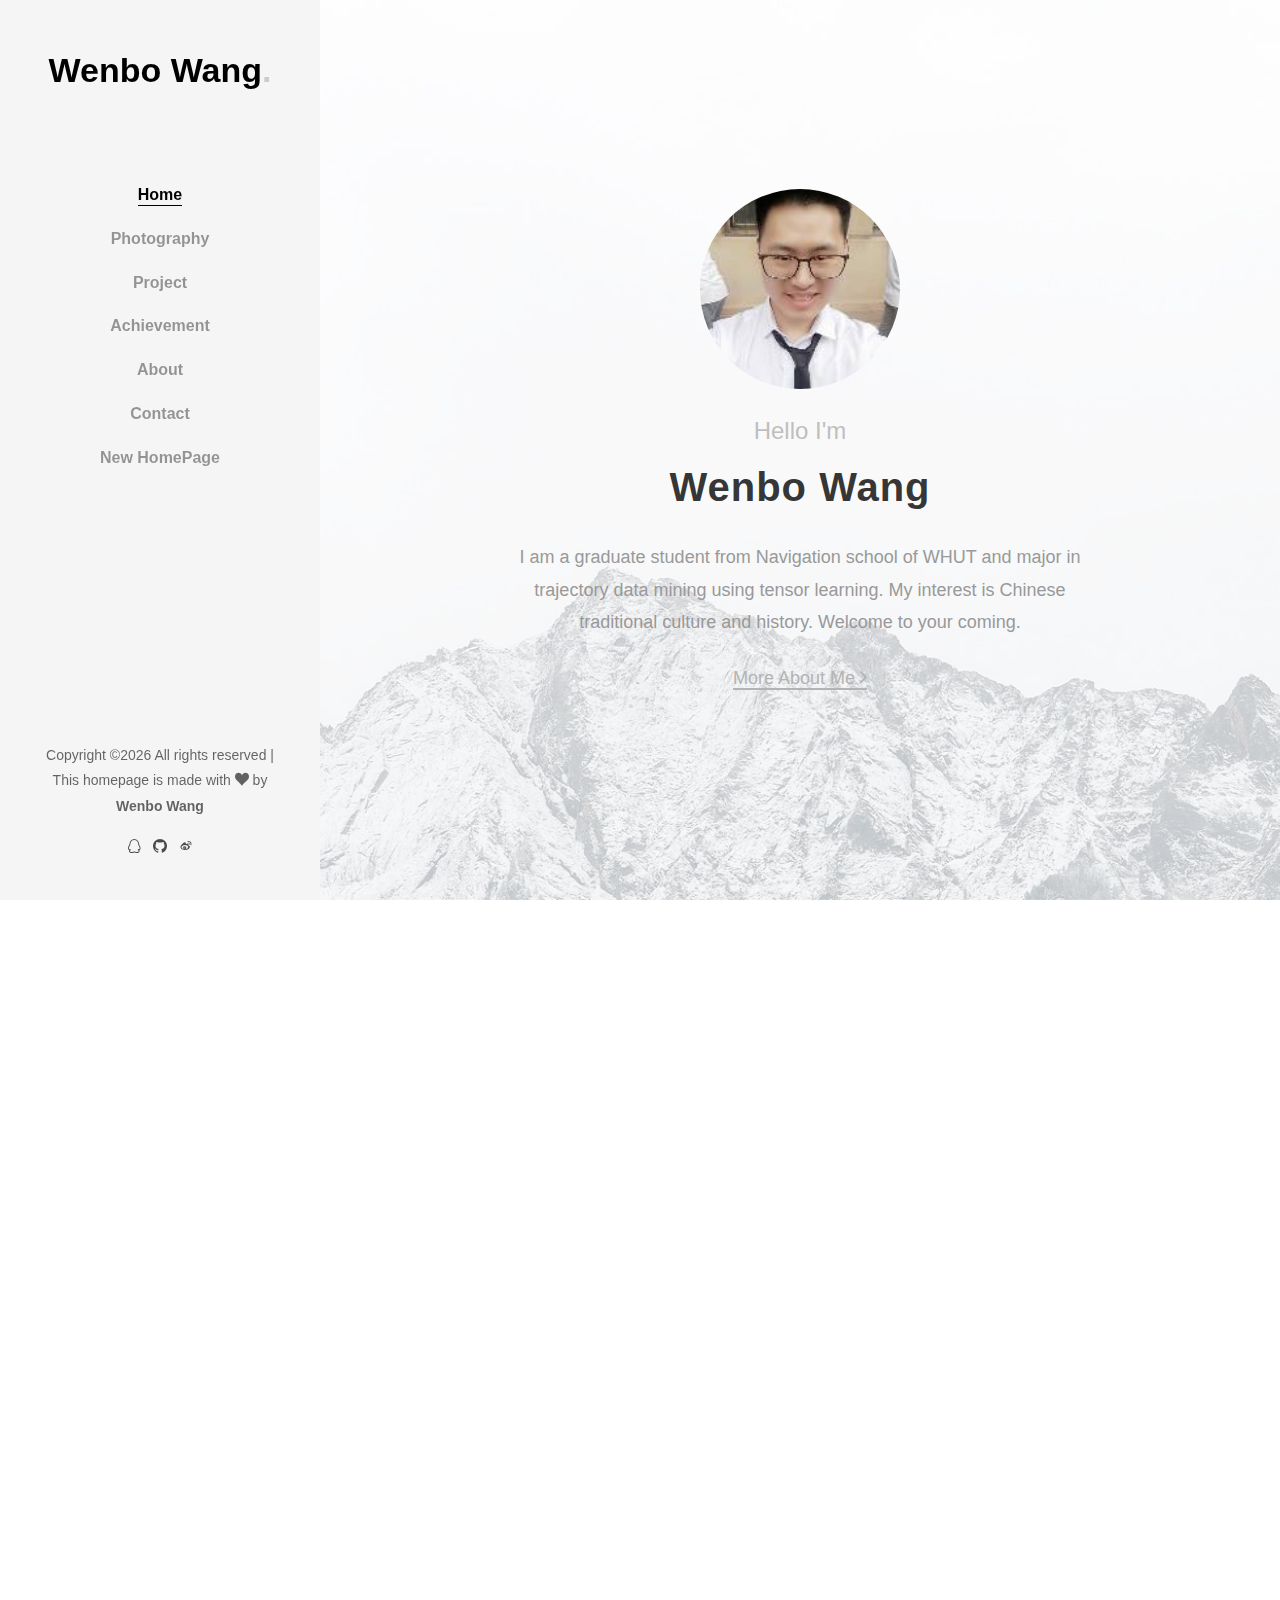
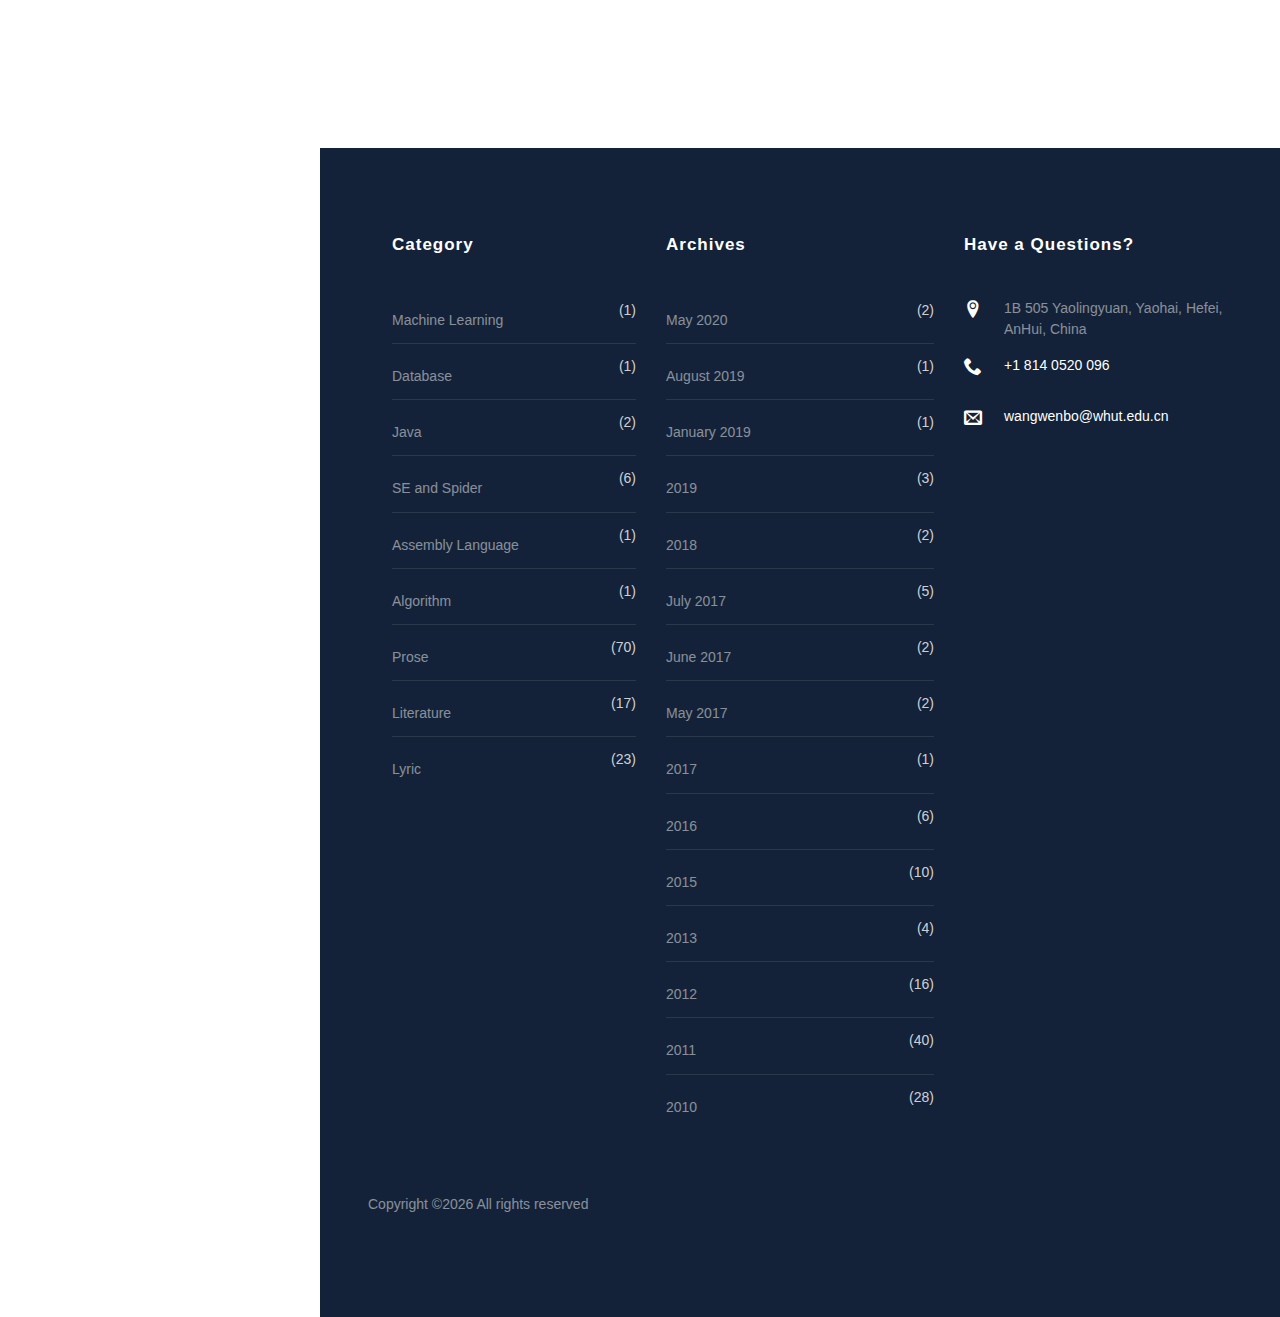
<file: index_en.html>
<!DOCTYPE html>
<html lang="en">
<head>
	<title>Wenbo Wang's homepage</title>
	<meta charset="utf-8">
	<meta name="viewport" content="width=device-width, initial-scale=1, shrink-to-fit=no">

	<link rel="shortcut icon" href="assets/images/ice.png" type="image/x-icon"/>
	<link rel="stylesheet" href="assets/css/open-iconic-bootstrap.min.css">
	<link rel="stylesheet" href="assets/css/animate.css">
	<link rel="stylesheet" href="assets/css/owl.carousel.min.css">
	<link rel="stylesheet" href="assets/css/owl.theme.default.min.css">
	<link rel="stylesheet" href="assets/css/magnific-popup.css">
	<link rel="stylesheet" href="assets/css/aos.css">
	<link rel="stylesheet" href="assets/css/ionicons.min.css">
	<link rel="stylesheet" href="assets/css/bootstrap-datepicker.css">
	<link rel="stylesheet" href="assets/css/flaticon.css">
	<link rel="stylesheet" href="assets/css/icomoon.css">
	<link rel="stylesheet" href="assets/css/style.css">
	<link rel="stylesheet" href="assets/css/zhezhao.css">
</head>
<body>

	<div id="colorlib-page">
		<a href="#" class="js-colorlib-nav-toggle colorlib-nav-toggle"><i></i></a>
		
		<!-- �����-->
		<aside id="colorlib-aside" role="complementary" class="js-fullheight text-center">
			<!-- logo -->
			<h1 id="colorlib-logo"><a href="index_en.html">Wenbo Wang<span>.</span></a></h1>
			<!-- �˵�������-->
			<nav id="colorlib-main-menu" role="navigation">
				<ul>
					<li class="colorlib-active"><a href="index_en.html">Home</a></li>
					<li><a href="public/photography.html">Photography</a></li>
					<li><a href="public/project.html">Project</a></li>
					<li><a href="public/achievement.html">Achievement</a></li>
					<li><a href="public/about.html">About</a></li>
					<li><a href="public/contact.html">Contact</a></li>
					<li><a href="index.html">New HomePage</a></li>
				</ul>
			</nav>
			<!-- ������ײ�-->
			<div class="colorlib-footer">
				<p>Copyright &copy;<script>document.write(new Date().getFullYear());</script> All rights reserved | This homepage is made with <i class="icon-heart" aria-hidden="true"></i> by <b>Wenbo Wang</b></p>
				<ul>
					<li><a href="https://user.qzone.qq.com/1624949784" target="_blank"><i class="icon-QQ"></i></a></li>
					<li><a href="https://github.com/qtxsnwwb/" target="_blank"><i class="icon-github"></i></a></li>
					<li><a href="https://weibo.com/u/6310083553?is_all=1" target="_blank"><i class="icon-weibo"></i></a></li>
				</ul>
			</div>
		</aside> <!-- END COLORLIB-ASIDE -->
		
		
		<!-- �м����岿�� -->
		<div id="colorlib-main">
			<!-- ��Ƭ����һ���� -->
			<div class="hero-wrap js-fullheight" style="background-image: url(assets/images/bg_1.jpg);" data-stellar-background-ratio="0.5">
				<div class="overlay"></div>
				<div class="js-fullheight d-flex justify-content-center align-items-center">
					<div class="col-md-8 text text-center">
						<div class="img mb-4" style="background-image: url(assets/images/author.jpg);"></div>
						<div class="desc">
							<h2 class="subheading">Hello I'm</h2>
							<h1 class="mb-4">Wenbo Wang</h1>
							<p class="mb-4"></p>
							<p><a href="#myModal" class="btn-custom" data-toggle="modal">More About Me <span class="ion-ios-arrow-forward"></span></a></p>
						</div>
					</div>
				</div>
			</div>
			
			<!-- ����ģ̬�� -->
			<div class="modal fade" id="myModal" style="top: 150px;">
				<div class="modal-dialog modal-lg">
					<div class="modal-content">
						<!-- ģ̬��ͷ�� -->
						<div class="modal-header">
							<h4 class="modal-title">Wenbo Wang's CV</h4>
							<button type="button" class="close" data-dismiss="modal">&times;</button>
						</div>
						<!-- ģ̬������ -->
						<div class="modal-body table-responsive">
							<table class="table table-light table-hover table-bordered">
								<tr>
									<td>Name:Wenbo Wang</td>
									<td>Birthday:1997.05.25</td>
									<td>Gender:male</td>
								</tr>
								<tr>
									<td>Nationality:han</td>
									<td>Native place:Wuhan</td>
									<td>Address:Yaolingyuan, Hefei, China</td>
								</tr>
								<tr>
									<td>Tel:181 4052 0096</td>
									<td>E-mail:wangwenbo@whut.edu.cn</td>
									<td>College:WHUT</td>
								</tr>
							</table>
						</div>
						<!-- ģ̬��ײ� -->
						<div class="modal-footer">
							<button type="button" class="btn" data-dismiss="modal" style="border-radius: 10px;">close</button>
							<button type="button" class="btn" id="cv_detail" style="border-radius: 10px;background-color: #0088CC;color: #fff;">View resume details</button>
						</div>
					</div>
				</div>
			</div>
			
			<!-- ���£��ڶ�����-->
			<section class="ftco-section">
				<!-- ���²������� -->
				<div class="container">
					<!-- ������������ -->
					<div class="row justify-content-center mb-5 pb-2">
						<div class="col-md-7 heading-section text-center ftco-animate">
							<h2 class="mb-4">Articles</h2>
							<p></p>
						</div>
					</div>
					
					<!-- �������� -->
					<div class="row">
						<!-- ���¿�1-->
						<div class="col-md-4">
							<div class="blog-entry ftco-animate">
								<div class="grid">
									<figure class="effect-apollo" style="margin: 0;">
										<img src="assets/images/index/machine_learning.jpg" alt="machine-learning"/>
										<figcaption></figcaption>			
									</figure>
								</div>
								<div class="text text-2 pt-2 mt-3">
									<span class="category mb-3 d-block"></span>
									<h3 class="mb-4"></h3>
									<p class="mb-4"></p>
									<div class="author mb-4 d-flex align-items-center">
										<a href="public/about.html" class="img" style="background-image: url(assets/images/author.jpg);"></a>
										<div class="ml-3 info">
											<span>Written by</span>
											<h3><a href="public/about.html">Wenbo Wang</a>, <span></span></h3>
										</div>
									</div>
									<div class="meta-wrap align-items-center">
										<div class="half order-md-last">
											<p class="meta"></p>
										</div>
										<div class="half"></div>
									</div>
								</div>
							</div>
						</div>
						
						<!-- ���¿�2-->
						<div class="col-md-4">
							<div class="blog-entry ftco-animate">
								<div class="grid">
									<figure class="effect-apollo" style="margin: 0;">
										<img src="assets/images/index/database.jpg" alt="database"/>
										<figcaption></figcaption>			
									</figure>
								</div>
								<div class="text text-2 pt-2 mt-3">
									<span class="category mb-3 d-block"></span>
									<h3 class="mb-4"></a></h3>
									<p class="mb-4"></p>
									<div class="author mb-4 d-flex align-items-center">
										<a href="public/about.html" class="img" style="background-image: url(assets/images/author.jpg);"></a>
										<div class="ml-3 info">
											<span>Written by</span>
											<h3><a href="public/about.html">Wenbo Wang</a>, <span></span></h3>
										</div>
									</div>
									<div class="meta-wrap align-items-center">
										<div class="half order-md-last">
											<p class="meta"></p>
										</div>
										<div class="half"></div>
									</div>
								</div>
							</div>
						</div>
						
						<!-- ���¿�3 -->
						<div class="col-md-4">
							<div class="blog-entry ftco-animate">
								<div class="grid">
									<figure class="effect-apollo" style="margin: 0;">
										<img src="assets/images/index/literature.jpg" alt="literature"/>
										<figcaption></figcaption>			
									</figure>
								</div>
								<div class="text text-2 pt-2 mt-3">
									<span class="category mb-3 d-block"></span>
									<h3 class="mb-4"></h3>
									<p class="mb-4"></p>
									<div class="author mb-4 d-flex align-items-center">
										<a href="public/about.html" class="img" style="background-image: url(assets/images/author.jpg);"></a>
										<div class="ml-3 info">
											<span>Written by</span>
											<h3><a href="public/about.html">Wenbo Wang</a>, <span></span></h3>
										</div>
									</div>
									<div class="meta-wrap align-items-center">
										<div class="half order-md-last">
											<p class="meta"></p>
										</div>
										<div class="half"></div>
									</div>
								</div>
							</div>
						</div>
						
						<!-- ���¿�4 -->
						<div class="col-md-4">
							<div class="blog-entry ftco-animate">
								<div class="grid">
									<figure class="effect-apollo" style="margin: 0;">
										<img src="assets/images/index/SE_and_spider.jpg" alt="SE-and-spider"/>
										<figcaption></figcaption>			
									</figure>
								</div>
								<div class="text text-2 pt-2 mt-3">
									<span class="category mb-3 d-block"></span>
									<h3 class="mb-4"></h3>
									<p class="mb-4"></p>
									<div class="author mb-4 d-flex align-items-center">
										<a href="public/about.html" class="img" style="background-image: url(assets/images/author.jpg);"></a>
										<div class="ml-3 info">
											<span>Written by</span>
											<h3><a href="public/about.html">Wenbo Wang</a>, <span></span></h3>
										</div>
									</div>
									<div class="meta-wrap align-items-center">
										<div class="half order-md-last">
											<p class="meta"></p>
										</div>
										<div class="half"></div>
									</div>
								</div>
							</div>
						</div>
						
						<!-- ���¿�5 -->
						<div class="col-md-4">
							<div class="blog-entry ftco-animate">
								<div class="grid">
									<figure class="effect-apollo" style="margin: 0;">
										<img src="assets/images/index/prose.jpg" alt="prose"/>
										<figcaption></figcaption>			
									</figure>
								</div>
								<div class="text text-2 pt-2 mt-3">
									<span class="category mb-3 d-block"></span>
									<h3 class="mb-4"></h3>
									<p class="mb-4"></p>
									<div class="author mb-4 d-flex align-items-center">
										<a href="public/about.html" class="img" style="background-image: url(assets/images/author.jpg);"></a>
										<div class="ml-3 info">
											<span>Written by</span>
											<h3><a href="public/about.html">Wenbo Wang</a>, <span></span></h3>
										</div>
									</div>
									<div class="meta-wrap align-items-center">
										<div class="half order-md-last">
											<p class="meta"></p>
										</div>
										<div class="half"></div>
									</div>
								</div>
							</div>
						</div>
						
						<!-- ���¿�6 -->
						<div class="col-md-4">
							<div class="blog-entry ftco-animate">
								<div class="grid">
									<figure class="effect-apollo" style="margin: 0;">
										<img src="assets/images/index/algorithm.jpg" alt="algorithm"/>
										<figcaption></figcaption>			
									</figure>
								</div>
								<div class="text text-2 pt-2 mt-3">
									<span class="category mb-3 d-block"></span>
									<h3 class="mb-4"></h3>
									<p class="mb-4"></p>
									<div class="author mb-4 d-flex align-items-center">
										<a href="public/about.html" class="img" style="background-image: url(assets/images/author.jpg);"></a>
										<div class="ml-3 info">
											<span>Written by</span>
											<h3><a href="public/about.html">Wenbo Wang</a>, <span></span></h3>
										</div>
									</div>
									<div class="meta-wrap align-items-center">
										<div class="half order-md-last">
											<p class="meta"></p>
										</div>
										<div class="half"></div>
									</div>
								</div>
							</div>
						</div>
						
						<!-- ���¿�7 -->
						<div class="col-md-4">
							<div class="blog-entry ftco-animate">
								<div class="grid">
									<figure class="effect-apollo" style="margin: 0;">
										<img src="assets/images/index/prose.jpg" alt="prose"/>
										<figcaption></figcaption>			
									</figure>
								</div>
								<div class="text text-2 pt-2 mt-3">
									<span class="category mb-3 d-block"></span>
									<h3 class="mb-4"></h3>
									<p class="mb-4"></p>
									<div class="author mb-4 d-flex align-items-center">
										<a href="public/about.html" class="img" style="background-image: url(assets/images/author.jpg);"></a>
										<div class="ml-3 info">
											<span>Written by</span>
											<h3><a href="public/about.html">Wenbo Wang</a>, <span></span></h3>
										</div>
									</div>
									<div class="meta-wrap align-items-center">
										<div class="half order-md-last">
											<p class="meta"></p>
										</div>
										<div class="half"></div>
									</div>
								</div>
							</div>
						</div>
						
						<!-- ���¿�8 -->
						<div class="col-md-4">
							<div class="blog-entry ftco-animate">
								<div class="grid">
									<figure class="effect-apollo" style="margin: 0;">
										<img src="assets/images/index/assembly_language.jpg" alt="assembly-language"/>
										<figcaption></figcaption>			
									</figure>
								</div>
								<div class="text text-2 pt-2 mt-3">
									<span class="category mb-3 d-block"></span>
									<h3 class="mb-4"></h3>
									<p class="mb-4"></p>
									<div class="author mb-4 d-flex align-items-center">
										<a href="public/about.html" class="img" style="background-image: url(assets/images/author.jpg);"></a>
										<div class="ml-3 info">
											<span>Written by</span>
											<h3><a href="public/about.html">Wenbo Wang</a>, <span></span></h3>
										</div>
									</div>
									<div class="meta-wrap align-items-center">
										<div class="half order-md-last">
											<p class="meta"></p>
										</div>
										<div class="half"></div>
									</div>
								</div>
							</div>
						</div>
						
						<!-- ���¿�9 -->
						<div class="col-md-4">
							<div class="blog-entry ftco-animate">
								<div class="grid">
									<figure class="effect-apollo" style="margin: 0;">
										<img src="assets/images/index/lyric.jpg" alt="lyric"/>
										<figcaption></figcaption>			
									</figure>
								</div>
								<div class="text text-2 pt-2 mt-3">
									<span class="category mb-3 d-block"></span>
									<h3 class="mb-4"></h3>
									<p class="mb-4"></p>
									<div class="author mb-4 d-flex align-items-center">
										<a href="public/about.html" class="img" style="background-image: url(assets/images/author.jpg);"></a>
										<div class="ml-3 info">
											<span>Written by</span>
											<h3><a href="public/about.html">Wenbo Wang</a>, <span></span></h3>
										</div>
									</div>
									<div class="meta-wrap align-items-center">
										<div class="half order-md-last">
											<p class="meta"></p>
										</div>
										<div class="half"></div>
									</div>
								</div> 
							</div>
						</div>
						
						<!-- ���¿�10 -->
						<div class="col-md-4">
							<div class="blog-entry ftco-animate">
								<div class="grid">
									<figure class="effect-apollo" style="margin: 0;">
										<img src="assets/images/index/java.jpg" alt="java"/>
										<figcaption></figcaption>			
									</figure>
								</div>
								<div class="text text-2 pt-2 mt-3">
									<span class="category mb-3 d-block"></span>
									<h3 class="mb-4"></h3>
									<p class="mb-4"></p>
									<div class="author mb-4 d-flex align-items-center">
										<a href="public/about.html" class="img" style="background-image: url(assets/images/author.jpg);"></a>
										<div class="ml-3 info">
											<span>Written by</span>
											<h3><a href="public/about.html">Wenbo Wang</a>, <span></span></h3>
										</div>
									</div>
									<div class="meta-wrap align-items-center">
										<div class="half order-md-last">
											<p class="meta"></p>
										</div>
										<div class="half"></div>
									</div>
								</div>
							</div>
						</div>
						
						<!-- ���¿�11 -->
						<div class="col-md-4">
							<div class="blog-entry ftco-animate">
								<div class="grid">
									<figure class="effect-apollo" style="margin: 0;">
										<img src="assets/images/index/prose.jpg" alt="prose"/>
										<figcaption></figcaption>			
									</figure>
								</div>
								<div class="text text-2 pt-2 mt-3">
									<span class="category mb-3 d-block"></span>
									<h3 class="mb-4"></h3>
									<p class="mb-4"></p>
									<div class="author mb-4 d-flex align-items-center">
										<a href="public/about.html" class="img" style="background-image: url(assets/images/author.jpg);"></a>
										<div class="ml-3 info">
											<span>Written by</span>
											<h3><a href="public/about.html">Wenbo Wang</a>, <span></span></h3>
										</div>
									</div>
									<div class="meta-wrap align-items-center">
										<div class="half order-md-last">
											<p class="meta"></p>
										</div>
										<div class="half"></div>
									</div>
								</div>
							</div>
						</div>
						
						<!-- ���¿�12 -->
						<div class="col-md-4">
							<div class="blog-entry ftco-animate">
								<div class="grid">
									<figure class="effect-apollo" style="margin: 0;">
										<img src="assets/images/index/SE_and_spider.jpg" alt="SE-and-spider"/>
										<figcaption></figcaption>			
									</figure>
								</div>
								<div class="text text-2 pt-2 mt-3">
									<span class="category mb-3 d-block"></span>
									<h3 class="mb-4"></h3>
									<p class="mb-4"></p>
									<div class="author mb-4 d-flex align-items-center">
										<a href="public/about.html" class="img" style="background-image: url(assets/images/author.jpg);"></a>
										<div class="ml-3 info">
											<span>Written by</span>
											<h3><a href="public/about.html">Wenbo Wang</a>, <span></span></h3>
										</div>
									</div>
									<div class="meta-wrap align-items-center">
										<div class="half order-md-last">
											<p class="meta"></p>
										</div>
										<div class="half"></div>
								  </div>
								</div>
							</div>
						</div>
					</div>
				</div> <!-- END div#container -->
			</section>
			
			<!-- ���岿�ֵײ��� -->
			<footer class="ftco-footer ftco-bg-dark ftco-section">
				<!-- �ײ������� -->
				<div class="container px-md-5">
					<!-- �ϰ벿�� -->
					<div class="row mb-5">
						<!-- Category����һ�� -->
						<div class="col-md">
							<div class="ftco-footer-widget mb-4 ml-md-4">
								<h2 class="ftco-heading-2">Category</h2>
								<ul class="list-unstyled categories" id="category"></ul>
							</div>
						</div>
						<!-- Archives���ڶ��� -->
						<div class="col-md">
							<div class="ftco-footer-widget mb-4">
								<h2 class="ftco-heading-2">Archives</h2>
								<ul class="list-unstyled categories" id="archives"></ul>
							</div>
						</div>
						<!-- Questions�������� -->
						<div class="col-md">
							<div class="ftco-footer-widget mb-4">
								<h2 class="ftco-heading-2">Have a Questions?</h2>
								<div class="block-23 mb-3">
									<ul>
										<li><span class="icon icon-location2"></span><span class="text"></span></li>
										<li></li>
										<li></li>
									</ul>
								</div>
							</div>
						</div>
					</div>
					<!-- �°벿�� -->
					<div class="row">
						<div class="col-md-12">
							<p>Copyright &copy;<script>document.write(new Date().getFullYear());</script> All rights reserved</p>
						</div>
					</div>
				</div>
			</footer>
		</div><!-- END COLORLIB-MAIN -->
	</div><!-- END COLORLIB-PAGE -->

	<!-- ���ض��� -->
	<div id="ftco-loader" class="show fullscreen">
		<svg class="circular" width="48px" height="48px"><circle class="path-bg" cx="24" cy="24" r="22" fill="none" stroke-width="4" stroke="#eeeeee"/>
			<circle class="path" cx="24" cy="24" r="22" fill="none" stroke-width="4" stroke-miterlimit="10" stroke="#F96D00"/>
		</svg>
	</div>

	<script src="assets/js/jquery.min.js"></script>
	<script src="assets/js/jquery-migrate-3.0.1.min.js"></script>
	<script src="assets/js/popper.min.js"></script>
	<script src="assets/js/bootstrap.min.js"></script>
	<script src="assets/js/jquery.easing.1.3.js"></script>
	<script src="assets/js/jquery.waypoints.min.js"></script>
	<script src="assets/js/jquery.stellar.min.js"></script>
	<script src="assets/js/owl.carousel.min.js"></script>
	<script src="assets/js/jquery.magnific-popup.min.js"></script>
	<script src="assets/js/aos.js"></script>
	<script src="assets/js/jquery.animateNumber.min.js"></script>
	<script src="assets/js/bootstrap-datepicker.js"></script>
	<script src="assets/js/scrollax.min.js"></script>
	<script src="assets/js/main.js"></script>
	<script type="text/javascript">
		$(document).ready(function(){
			//���صײ���json
			$.getJSON("assets/json/bottom.json",function(data){
				//��������categories�Լ��ײ���category
				var categories = data.categories;
				for(var i=0; i<categories.length; i++){
					$("ul#category").append('<li><a href="'+categories[i].url+'">'+categories[i].name+' <span>'+categories[i].number+'</span></a></li>');		
				}
				//��������archives�Լ��ײ���archives
				var archives = data.archives;
				for(var i=0; i<archives.length; i++){
					$("ul#archives").append('<li><a href="'+archives[i].url+'">'+archives[i].date+' <span>'+archives[i].number+'</span></a></li>');
				}
				//����ײ���info
				$(".block-23.mb-3 ul li span.text").eq(0).html(data.info.address);
				$(".block-23.mb-3 ul li").eq(1).html('<a href="tel:\\'+data.info.phone+'"><span class="icon icon-phone"></span><span class="text">'+data.info.phone+'</span></a>');
				$(".block-23.mb-3 ul li").eq(2).html('<a href="mailto:'+data.info.email+'"><span class="icon icon-envelop"></span><span class="text">'+data.info.email+'</span></a>');
			});
			
			//�������岿��json
			$.getJSON("assets/json/index.json",function(data){
				//�������岿�ֽ���
				$(".desc p.mb-4").html(data.intro);
				//�������岿�ָ���
				$(".col-md-7.heading-section.text-center.ftco-animate p").html(data.motto);
				//�������岿�����¿�
				for(var i=0; i<$(".grid figcaption").length; i++){
					$(".grid figcaption").eq(i).append('<h2>'+data.blog[i].figcaption.title_1+' <span>'+data.blog[i].figcaption.title_2+'</span></h2><p>'+data.blog[i].figcaption.keyword+'</p><a href="'+data.blog[i].url+'" target="_blank">View more</a>');
					$(".category.mb-3.d-block").eq(i).html('<a href="'+data.blog[i].category_url+'">'+data.blog[i].figcaption.title_1+'</a>');
					$(".text.text-2.pt-2.mt-3 h3.mb-4").eq(i).html('<a href="'+data.blog[i].url+'">'+data.blog[i].title+'</a>');
					$(".text.text-2.pt-2.mt-3 p.mb-4").eq(i).html(data.blog[i].intro);
					$(".ml-3.info h3 span").eq(i).html(data.blog[i].date);
					$(".meta").eq(i).append('<span><i class="icon-heart"></i>'+data.blog[i].heart+'</span><span><i class="icon-eye"></i>'+data.blog[i].eye+'</span><span><i class="icon-comment"></i>'+data.blog[i].comment+'</span>');
				}
				for(var i=1; i<$('.half').length; i=i+2){
					$('.half').eq(i).append('<p><a href="'+data.blog[(i-1)/2].url+'" class="btn py-2" target="_blank">Continue Reading <span class="ion-ios-arrow-forward"></span></a></p>');
				}
			});
			
		});
		
		$(function(){
			$("#cv_detail").click(function(){
				window.location.href="assets/Wenbo_Wang's_CV.pdf";
			});
		});
	</script>

</body>
</html>
</file>
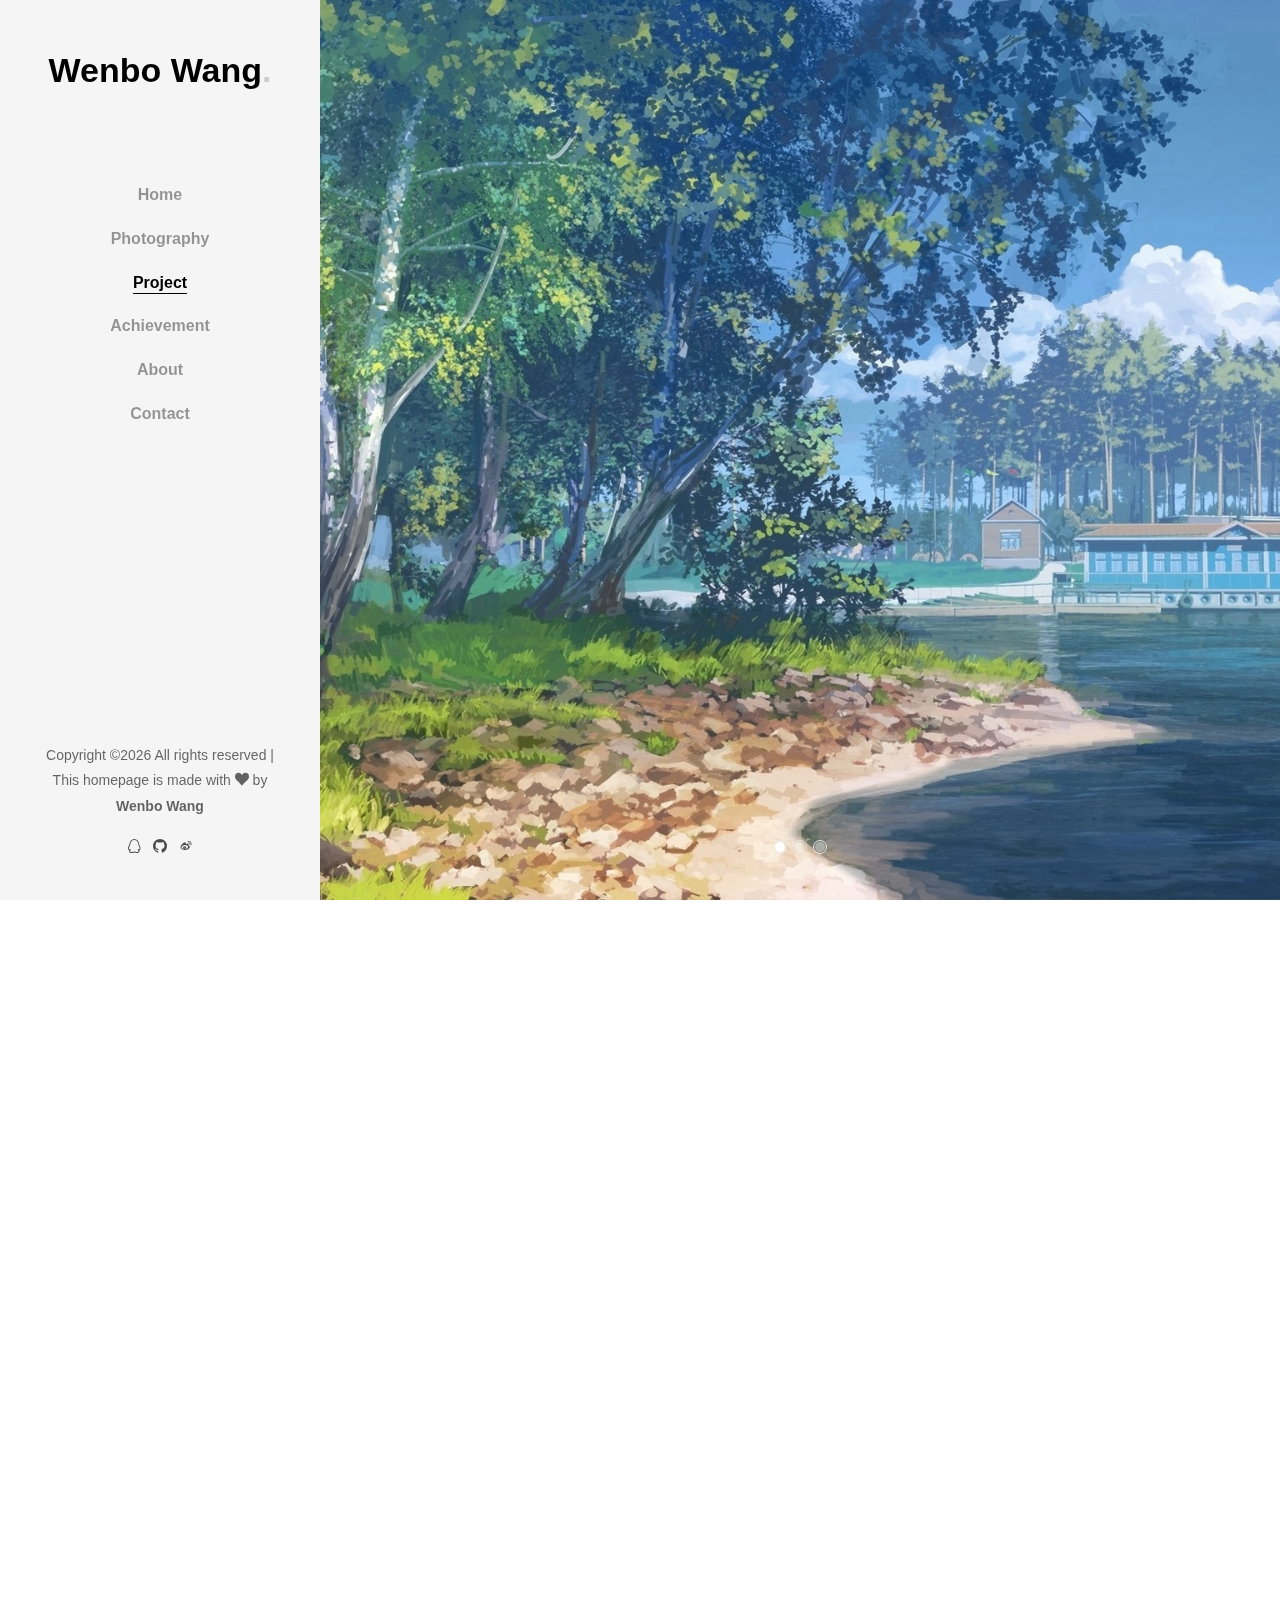
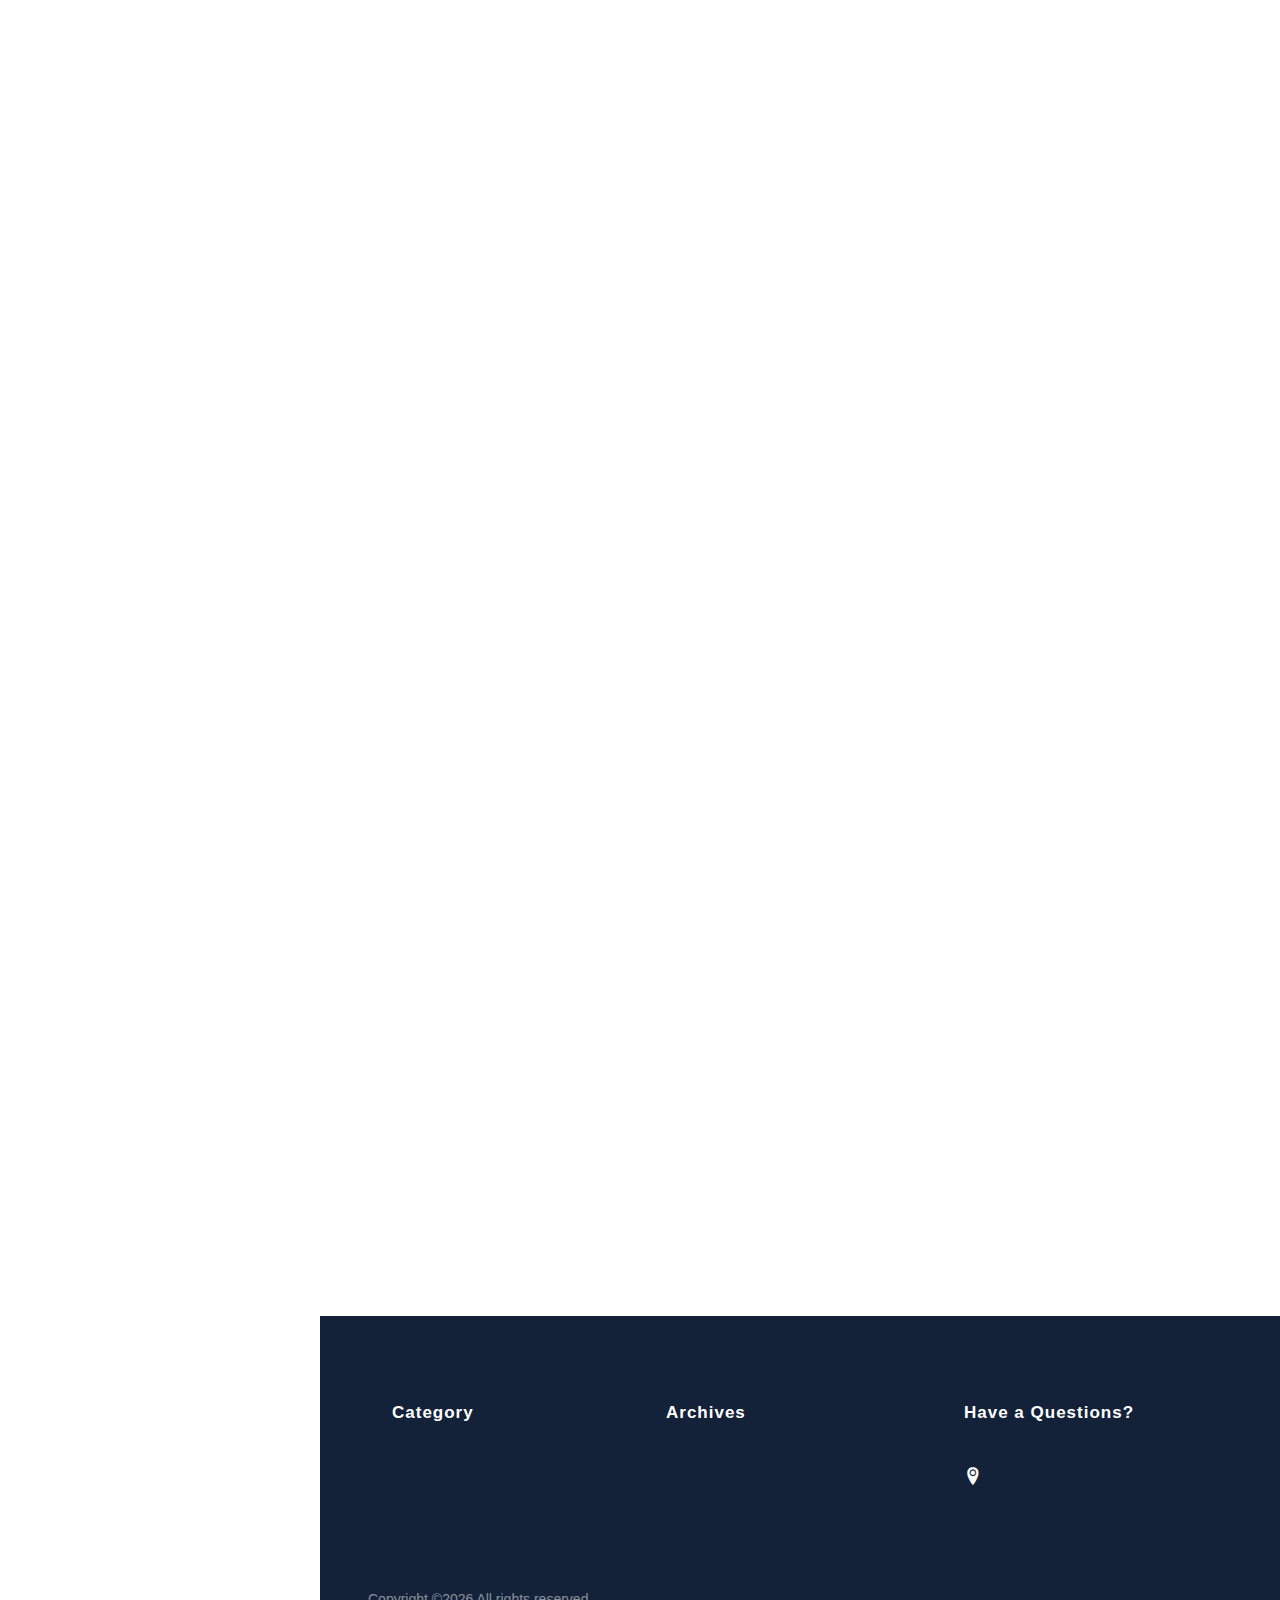
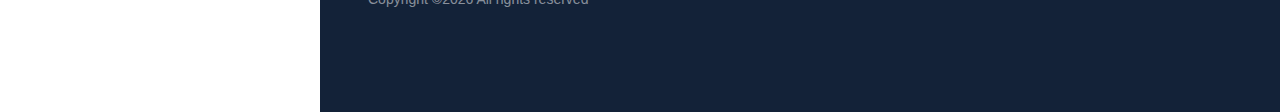
<file: project.html>
<!DOCTYPE html>
<html lang="en">
 <head>
	<title>Project</title>
    <meta charset="utf-8">
    <meta name="viewport" content="width=device-width, initial-scale=1, shrink-to-fit=no">
    
    <!-- <link href="https://fonts.googleapis.com/css?family=Poppins:300,400,500,600,700" rel="stylesheet">
    <link href="https://fonts.googleapis.com/css?family=Montserrat:300,400,500,700" rel="stylesheet"> -->
	
	<link rel="shortcut icon" href="images/ice.png" type="image/x-icon"/>
    <link rel="stylesheet" href="css/open-iconic-bootstrap.min.css">
    <link rel="stylesheet" href="css/animate.css">
    
    <link rel="stylesheet" href="css/owl.carousel.min.css">
    <link rel="stylesheet" href="css/owl.theme.default.min.css">
    <link rel="stylesheet" href="css/magnific-popup.css">

    <link rel="stylesheet" href="css/aos.css">

    <link rel="stylesheet" href="css/ionicons.min.css">

    <link rel="stylesheet" href="css/bootstrap-datepicker.css">
    
    <link rel="stylesheet" href="css/flaticon.css">
    <link rel="stylesheet" href="css/icomoon.css">
    <link rel="stylesheet" href="css/style.css">
	<link rel="stylesheet" href="css/zhezhao.css">

</head>
<body>

	<div id="colorlib-page">
		<a href="#" class="js-colorlib-nav-toggle colorlib-nav-toggle"><i></i></a>
		<!-- 侧边栏 -->
		<aside id="colorlib-aside" role="complementary" class="js-fullheight text-center">
			<!-- logo -->
			<h1 id="colorlib-logo"><a href="index.html">Wenbo Wang<span>.</span></a></h1>
			<!-- 菜单栏主体-->
			<nav id="colorlib-main-menu" role="navigation">
				<ul>
					<li><a href="index.html">Home</a></li>
					<li><a href="photography.html">Photography</a></li>
					<li class="colorlib-active"><a href="project.html">Project</a></li>
					<li><a href="achievement.html">Achievement</a></li>
					<li><a href="about.html">About</a></li>
					<li><a href="contact.html">Contact</a></li>
				</ul>
			</nav>
			<!-- 侧边栏底部-->
			<div class="colorlib-footer">
				<p>Copyright &copy;<script>document.write(new Date().getFullYear());</script> All rights reserved | This homepage is made with <i class="icon-heart" aria-hidden="true"></i> by <b>Wenbo Wang</b></p>
				<ul>
					<li><a href="https://user.qzone.qq.com/1624949784" target="_blank"><i class="icon-QQ"></i></a></li>
					<li><a href="https://github.com/qtxsnwwb/" target="_blank"><i class="icon-github"></i></a></li>
					<li><a href="https://weibo.com/u/6310083553?is_all=1" target="_blank"><i class="icon-weibo"></i></a></li>
				</ul>
			</div>
		</aside> <!-- END COLORLIB-ASIDE -->
		
		<!-- 中间主体部分 -->
		<div id="colorlib-main">
			<!-- 轮播图 -->
			<section class="home-slider js-fullheight owl-carousel">
				<div class="slider-item js-fullheight" style="background-image:url(images/bg_2.jpg);">
					<div class="overlay"></div>
					<div class="container-fluid">
						<div class="row no-gutters slider-text slider-text-2 js-fullheight align-items-center justify-content-center" data-scrollax-parent="true">
							<div class="col-md-10 text-center ftco-animate" data-scrollax=" properties: { translateY: '70%' }">
								<h1 class="mb-4" data-scrollax="properties: { translateY: '30%', opacity: 1.6 }">Poem and Dream</h1>
								<p data-scrollax="properties: { translateY: '30%', opacity: 1.6 }">Life is not only about compromise, but also poems and dreams</p>
							</div>
						</div>
					</div>
				</div>

				<div class="slider-item js-fullheight" style="background-image:url(images/bg_3.jpg);">
					<div class="overlay"></div>
					<div class="container-fluid">
						<div class="row no-gutters slider-text slider-text-2 js-fullheight align-items-center justify-content-center" data-scrollax-parent="true">
							<div class="col-md-10 text-center ftco-animate" data-scrollax=" properties: { translateY: '70%' }">
								<h1 class="mb-4" data-scrollax="properties: { translateY: '30%', opacity: 1.6 }">Sorrow and Evening</h1>
								<p data-scrollax="properties: { translateY: '30%', opacity: 1.6 }">Sorrow is hushed into peace in my heart like the evening among the silent trees</p>
							</div>
						</div>
					</div>
				</div>
				
				<div class="slider-item js-fullheight" style="background-image:url(images/bg_4.jpg);">
					<div class="overlay"></div>
					<div class="container-fluid">
						<div class="row no-gutters slider-text slider-text-2 js-fullheight align-items-center justify-content-center" data-scrollax-parent="true">
							<div class="col-md-10 text-center ftco-animate" data-scrollax=" properties: { translateY: '70%' }">
								<h1 class="mb-4" data-scrollax="properties: { translateY: '30%', opacity: 1.6 }">Star and Firefly</h1>
								<p data-scrollax="properties: { translateY: '30%', opacity: 1.6 }">The stars are not afraid to appear like fireflies</p>
							</div>
						</div>
					</div>
				</div>
			</section>
			
			<!-- 项目主体部分 -->
			<section class="ftco-section">
				<!-- 主体部分容器 -->
				<div class="container">
					<div class="row">
						<!-- 项目主体：主体 -->
						<div class="col-lg-8">
							<div class="row">
								<!-- Project 1 -->
								<div class="col-md-12">
									<div class="blog-entry ftco-animate">
										<div class="grid" style="margin-bottom: 4.5rem;">
											<figure class="effect-moses" style="margin: 0;width: 100%;height: auto;">
												<img src="images/project/project_1.jpg" alt="project" style="width: inherit;height: auto;"/>
												<figcaption></figcaption>			
											</figure>
										</div>
										<div class="text pt-2 mt-3">
											<h3 class="mb-4"></h3>
											<p class="mb-4"></p>
											<div class="author mb-4 d-flex align-items-center">
												<a href="about.html" class="img" style="background-image: url(images/author.jpg);"></a>
												<div class="ml-3 info">
													<span>Written by</span>
													<h3><a href="about.html">Wenbo Wang</a>, <span></span></h3>
												</div>
											</div>
											<div class="meta-wrap d-md-flex align-items-center">
												<div class="half order-md-last text-md-right"></div>
												<div class="half">
													<p><a href="#" class="btn btn-primary p-3 px-xl-4 py-xl-3">Continue Reading</a></p>
												</div>
											</div>
										</div>
									</div>
								</div>
								
								<!-- Project 2 -->
								<div class="col-md-12">
									<div class="blog-entry ftco-animate">
										<div class="grid" style="margin-bottom: 4.5rem;">
											<figure class="effect-moses" style="margin: 0;width: 100%;height: auto;">
												<img src="images/project/project_2.jpg" alt="project" style="width: inherit;height: auto;"/>
												<figcaption></figcaption>			
											</figure>
										</div>
										<div class="text pt-2 mt-3">
											<h3 class="mb-4"></h3>
											<p class="mb-4"></p>
											<div class="author mb-4 d-flex align-items-center">
												<a href="about.html" class="img" style="background-image: url(images/author.jpg);"></a>
												<div class="ml-3 info">
													<span>Written by</span>
													<h3><a href="about.html">Wenbo Wang</a>, <span></span></h3>
												</div>
											</div>
											<div class="meta-wrap d-md-flex align-items-center">
												<div class="half order-md-last text-md-right"></div>
												<div class="half">
													<p><a href="#" class="btn btn-primary p-3 px-xl-4 py-xl-3">Continue Reading</a></p>
												</div>
											</div>
										</div>
									</div>
								</div>
								
								<!-- Project 3 -->
								<div class="col-md-12">
									<div class="blog-entry ftco-animate">
										<div class="grid" style="margin-bottom: 4.5rem;">
											<figure class="effect-moses" style="margin: 0;width: 100%;height: auto;">
												<img src="images/project/project_3.jpg" alt="project" style="width: inherit;height: auto;"/>
												<figcaption></figcaption>			
											</figure>
										</div>
										<div class="text pt-2 mt-3">
											<h3 class="mb-4"></h3>
											<p class="mb-4"></p>
											<div class="author mb-4 d-flex align-items-center">
												<a href="about.html" class="img" style="background-image: url(images/author.jpg);"></a>
												<div class="ml-3 info">
													<span>Written by</span>
													<h3><a href="about.html">Wenbo Wang</a>, <span></span></h3>
												</div>
											</div>
											<div class="meta-wrap d-md-flex align-items-center">
												<div class="half order-md-last text-md-right"></div>
												<div class="half">
													<p><a href="#" class="btn btn-primary p-3 px-xl-4 py-xl-3">Continue Reading</a></p>
												</div>
											</div>
										</div>
									</div>
								</div>
								
								<!-- Project 4 -->
								<div class="col-md-12">
									<div class="blog-entry ftco-animate">
										<div class="grid" style="margin-bottom: 4.5rem;">
											<figure class="effect-moses" style="margin: 0;width: 100%;height: auto;">
												<img src="images/project/project_4.jpg" alt="project" style="width: inherit;height: auto;"/>
												<figcaption></figcaption>			
											</figure>
										</div>
										<div class="text pt-2 mt-3">
											<h3 class="mb-4"></h3>
											<p class="mb-4"></p>
											<div class="author mb-4 d-flex align-items-center">
												<a href="about.html" class="img" style="background-image: url(images/author.jpg);"></a>
												<div class="ml-3 info">
													<span>Written by</span>
													<h3><a href="about.html">Wenbo Wang</a>, <span></span></h3>
												</div>
											</div>
											<div class="meta-wrap d-md-flex align-items-center">
												<div class="half order-md-last text-md-right"></div>
												<div class="half">
													<p><a href="#" class="btn btn-primary p-3 px-xl-4 py-xl-3">Continue Reading</a></p>
												</div>
											</div>
										</div>
									</div>
								</div>
								
								<!-- Project 5 -->
								<div class="col-md-12">
									<div class="blog-entry ftco-animate">
										<div class="grid" style="margin-bottom: 7.5rem;">
											<figure class="effect-moses" style="margin: 0;width: 100%;height: auto;">
												<img src="images/project/project_5.jpg" alt="project" style="width: inherit;height: auto;"/>
												<figcaption></figcaption>			
											</figure>
										</div>
										<div class="text pt-2 mt-3">
											<h3 class="mb-4"></h3>
											<p class="mb-4"></p>
											<div class="author mb-4 d-flex align-items-center">
												<a href="about.html" class="img" style="background-image: url(images/author.jpg);"></a>
												<div class="ml-3 info">
													<span>Written by</span>
													<h3><a href="about.html">Wenbo Wang</a>, <span></span></h3>
												</div>
											</div>
											<div class="meta-wrap d-md-flex align-items-center">
												<div class="half order-md-last text-md-right"></div>
												<div class="half">
													<p><a href="#" class="btn btn-primary p-3 px-xl-4 py-xl-3">Continue Reading</a></p>
												</div>
											</div>
										</div>
									</div>
								</div> <!-- END div.row -->
							</div> <!-- END div.col-lg-8 -->
						
							<!-- 分页 -->
							<!-- <div class="row mt-5">
								<div class="col">
									<div class="block-27">
										<ul>
											<li><a href="#">&lt;</a></li>
											<li class="active"><span>1</span></li>
											<li><a href="#">2</a></li>
											<li><a href="#">3</a></li>
											<li><a href="#">4</a></li>
											<li><a href="#">5</a></li>
											<li><a href="#">&gt;</a></li>
										</ul>
									</div>
								</div>
							</div> -->
						</div><!-- END -->
					
						<!-- 项目主体：侧边栏 -->
						<div class="col-lg-4 sidebar ftco-animate">
							<!-- 搜索框 -->
							<div class="sidebar-box">
								<form action="#" class="search-form">
									<div class="form-group">
										<span class="icon icon-search"></span>
										<input type="text" class="form-control" placeholder="Search project">
									</div>
								</form>
							</div>
							
							<!-- Introduction -->
							<div class="sidebar-box ftco-animate">
								<h3 class="sidebar-heading">Introduction</h3>
								<p></p>
							</div>
						
							<!-- categories -->
							<div class="sidebar-box ftco-animate">
								<h3 class="sidebar-heading">Categories</h3>
								<ul class="categories" id="category"></ul>
							</div>
							
							<!-- popular projects -->
							<div class="sidebar-box ftco-animate">
								<h3 class="sidebar-heading">Popular Projects</h3>
								<div class="block-21 mb-4 d-flex">
									<a class="blog-img mr-4" style="background-image: url(images/project/project_1.jpg);"></a>
									<div class="text">
										<h3 class="heading"></h3>
										<div class="meta">
											<div class="calendar"></div>
											<div><a href="about.html"><span class="icon-person"></span> Wenbo Wang</a></div>
										</div>
									</div>
								</div>
								<div class="block-21 mb-4 d-flex">
									<a class="blog-img mr-4" style="background-image: url(images/project/project_2.jpg);"></a>
									<div class="text">
										<h3 class="heading"></h3>
										<div class="meta">
											<div class="calendar"></div>
											<div><a href="about.html"><span class="icon-person"></span> Wenbo Wang</a></div>
										</div>
									</div>
								</div>
								<div class="block-21 mb-4 d-flex">
									<a class="blog-img mr-4" style="background-image: url(images/project/project_3.jpg);"></a>
									<div class="text">
										<h3 class="heading"></h3>
										<div class="meta">
											<div class="calendar"></div>
											<div><a href="about.html"><span class="icon-person"></span> Wenbo Wang</a></div>
										</div>
									</div>
								</div>
							</div>
							
							<!-- 标签云 -->
							<div class="sidebar-box ftco-animate" style="margin-bottom: 0px;">
								<h3 class="sidebar-heading">Tag Cloud</h3>
								<div id='tag-cloud'></div>
							</div>
							
							<!-- newsletter -->
							<!-- <div class="sidebar-box subs-wrap img" style="background-image: url(images/bg_1.jpg);">
								<div class="overlay"></div>
								<h3 class="mb-4 sidebar-heading">Newsletter</h3>
								<p class="mb-4">Far far away, behind the word mountains, far from the countries Vokalia</p>
								<form action="#" class="subscribe-form">
									<div class="form-group">
									  <input type="text" class="form-control" placeholder="Email Address">
									  <input type="submit" value="Subscribe" class="mt-2 btn btn-white submit">
									</div>
								</form>
							</div> -->
							
							<!-- archives -->
							<div class="sidebar-box ftco-animate">
								<h3 class="sidebar-heading">Archives</h3>
									<ul class="categories" id="archives"></ul>
							</div>

						</div><!-- END COL -->
					</div>
				</div>
			</section>
		
			<!-- 主体部分底部栏 -->
			<footer class="ftco-footer ftco-bg-dark ftco-section">
				<!-- 底部栏容器 -->
				<div class="container px-md-5">
					<!-- 上半部分 -->
					<div class="row mb-5">
						<!-- Category：第一列 -->
						<div class="col-md">
							<div class="ftco-footer-widget mb-4 ml-md-4">
								<h2 class="ftco-heading-2">Category</h2>
								<ul class="list-unstyled categories" id="category"></ul>
							</div>
						</div>
						<!-- Archives：第二列 -->
						<div class="col-md">
							<div class="ftco-footer-widget mb-4">
								<h2 class="ftco-heading-2">Archives</h2>
								<ul class="list-unstyled categories" id="archives"></ul>
							</div>
						</div>
						<!-- Questions：第三列 -->
						<div class="col-md">
							<div class="ftco-footer-widget mb-4">
								<h2 class="ftco-heading-2">Have a Questions?</h2>
								<div class="block-23 mb-3">
									<ul>
										<li><span class="icon icon-location2"></span><span class="text"></span></li>
										<li></li>
										<li></li>
									</ul>
								</div>
							</div>
						</div>
					</div>
					<!-- 下半部分 -->
					<div class="row">
						<div class="col-md-12">
							<p>Copyright &copy;<script>document.write(new Date().getFullYear());</script> All rights reserved</p>
						</div>
					</div>
				</div>
			</footer>
		</div><!-- END COLORLIB-MAIN -->
	</div><!-- END COLORLIB-PAGE -->

	<!-- 加载动画 -->
	<div id="ftco-loader" class="show fullscreen"><svg class="circular" width="48px" height="48px"><circle class="path-bg" cx="24" cy="24" r="22" fill="none" stroke-width="4" stroke="#eeeeee"/><circle class="path" cx="24" cy="24" r="22" fill="none" stroke-width="4" stroke-miterlimit="10" stroke="#F96D00"/></svg></div>


	<script src="js/jquery.min.js"></script>
	<script src="js/jquery-migrate-3.0.1.min.js"></script>
	<script src="js/popper.min.js"></script>
	<script src="js/bootstrap.min.js"></script>
	<script src="js/jquery.easing.1.3.js"></script>
	<script src="js/jquery.waypoints.min.js"></script>
	<script src="js/jquery.stellar.min.js"></script>
	<script src="js/owl.carousel.min.js"></script>
	<script src="js/jquery.magnific-popup.min.js"></script>
	<script src="js/aos.js"></script>
	<script src="js/jquery.animateNumber.min.js"></script>
	<script src="js/bootstrap-datepicker.js"></script>
	<script src="js/scrollax.min.js"></script>
	<!-- <script src="https://maps.googleapis.com/maps/api/js?key=AIzaSyBVWaKrjvy3MaE7SQ74_uJiULgl1JY0H2s&sensor=false"></script> -->
	<!-- <script src="js/google-map.js"></script> -->
	<script src="js/main.js"></script>
	<script src="js/jquery.svg3dtagcloud.min.js"></script>
	<script type="text/javascript">
		$( document ).ready( function() {
			
			//加载底部栏json
			$.getJSON("https://qtxsnwwb.github.io/json/bottom.json",function(data){
				//填入侧边栏categories以及底部栏category
				var categories = data.categories;
				for(var i=0; i<categories.length; i++){
					$("ul#category").append('<li><a href="'+categories[i].url+'">'+categories[i].name+' <span>'+categories[i].number+'</span></a></li>')		
				}
				//填入侧边栏archives以及底部栏archives
				var archives = data.archives;
				for(var i=0; i<archives.length; i++){
					$("ul#archives").append('<li><a href="'+archives[i].url+'">'+archives[i].date+' <span>'+archives[i].number+'</span></a></li>')
				}
				//填入底部栏info
				$(".block-23.mb-3 ul li span.text").eq(0).html(data.info.address);
				$(".block-23.mb-3 ul li").eq(1).html('<a href="tel:\\'+data.info.phone+'"><span class="icon icon-phone"></span><span class="text">'+data.info.phone+'</span></a>');
				$(".block-23.mb-3 ul li").eq(2).html('<a href="mailto:'+data.info.email+'"><span class="icon icon-envelop"></span><span class="text">'+data.info.email+'</span></a>');
			});
			
			//加载主体部分json
			$.getJSON("https://qtxsnwwb.github.io/json/project.json",function(data){
				//填入侧边栏Introduction
				$(".sidebar-box.ftco-animate p").html(data.intro);
				//填入侧边栏popular projects
				for(var i=0; i<$(".text h3.heading").length; i++){
					$(".text h3.heading").eq(i).html('<a href="'+data.project[i].url+'" target="_blank">'+data.project[i].title+'</a>');
					$(".meta .calendar").eq(i).html('<span class="icon-calendar"></span> '+data.project[i].date+'');
				}
				//填入主体部分
				for(var i=0; i<$(".text.pt-2.mt-3 h3.mb-4").length; i++){
					$(".grid figcaption").eq(i).append('<h2>'+data.project[i].figcaption.title_1+' <span>'+data.project[i].figcaption.title_2+'</span></h2>')
											.append('<p>'+data.project[i].figcaption.keyword+'</p>')
											.append('<a href="'+data.project[i].url+'" target="_blank">View more</a>');
					$(".text.pt-2.mt-3 h3.mb-4").eq(i).html('<a href="'+data.project[i].url+'">'+data.project[i].title+'</a>');
					$(".text.pt-2.mt-3 p.mb-4").eq(i).html(data.project[i].intro);
					$(".ml-3.info h3 span").eq(i).html(data.project[i].date);
					$(".half.order-md-last.text-md-right").eq(i).append('<a href="'+data.project[i].url+'/archive/master.zip'+'" style="color: #003399;">Download Project</a>');
					$(".meta-wrap.d-md-flex.align-items-center .half p").eq(i).html('<a href="'+data.project[i].url+'" class="btn btn-primary p-3 px-xl-4 py-xl-3" target="_blank">Continue Reading</a>');
				}
				
			});
			
			//标签云特效
		    var entries = [ 
		        { label: 'Github', url: 'https://www.github.com/qtxsnwwb', target: '_top' },
		        { label: 'QQ', url: 'https://github.com/qtxsnwwb/', target: '_top' },
		        { label: 'Weibo', url: 'https://weibo.com/u/6310083553?is_all=1', target: '_top' },
		        { label: 'CSDN', url: 'https://me.csdn.net/wwb44444', target: '_top' },
		        { label: 'Machine Learning', url: 'https://blog.csdn.net/wwb44444/category_10012495.html', target: '_top' },
		        { label: 'Database', url: 'https://blog.csdn.net/wwb44444/category_10005454.html', target: '_top' },
		        { label: 'Java', url: 'https://blog.csdn.net/wwb44444/category_6914443.html', target: '_top' },
		        { label: 'SE and Spider', url: 'https://blog.csdn.net/wwb44444/category_6994439.html', target: '_top' },
		        { label: 'Assembly Language', url: 'https://blog.csdn.net/wwb44444/category_7045714.html', target: '_top' },
		        { label: 'Algorithm', url: 'https://blog.csdn.net/wwb44444/category_8623754.html', target: '_top' },
		        { label: 'Prose', url: 'https://user.qzone.qq.com/1624949784/blog', target: '_top' },
		        { label: 'Literature', url: 'https://user.qzone.qq.com/1624949784/blog', target: '_top' },
		        { label: 'Lyric', url: 'https://user.qzone.qq.com/1624949784/blog', target: '_top' },
		        { label: 'GridRiskProject', url: 'https://github.com/qtxsnwwb/GridRiskProject', target: '_top' },
		        { label: 'SpiderProject', url: 'https://github.com/qtxsnwwb/SpiderProject', target: '_top' },
		        { label: 'MedicalProject', url: 'https://github.com/qtxsnwwb/MedicalProject', target: '_top' },
		        { label: 'shuqu', url: 'https://github.com/qtxsnwwb/shuqu', target: '_top' },
		        { label: 'EnterpriseApplication', url: 'https://github.com/qtxsnwwb/EnterpriseApplication', target: '_top' }
		    ];
		
		    var settings = {
		
		        entries: entries,
		        width: 300,
		        height: 300,
		        radius: '65%',
		        radiusMin: 75,
		        bgDraw: true,
		        bgColor: '#fff',
		        opacityOver: 1.00,
		        opacityOut: 0.05,
		        opacitySpeed: 6,
		        fov: 800,
		        speed: 0.5,
		        fontFamily: 'Oswald, Arial, sans-serif',
		        fontSize: '10',
		        fontColor: '#003399',
		        fontWeight: 'bold',//bold
		        fontStyle: 'normal',//italic 
		        fontStretch: 'expanded',//wider, narrower, ultra-condensed, extra-condensed, condensed, semi-condensed, semi-expanded, expanded, extra-expanded, ultra-expanded
		        fontToUpperCase: true
		
		    };
		
		    //var svg3DTagCloud = new SVG3DTagCloud( document.getElementById( 'holder'  ), settings );
		    $( '#tag-cloud' ).svg3DTagCloud( settings );
		
		});
		
		$(function(){
			//侧边栏搜索框点击事件
			$(".form-group span").click(function(){
				window.open("https://www.github.com/qtxsnwwb/"+$(".form-group input").val())
			});
			
		});
	</script>
    
</body>
</html>
</file>
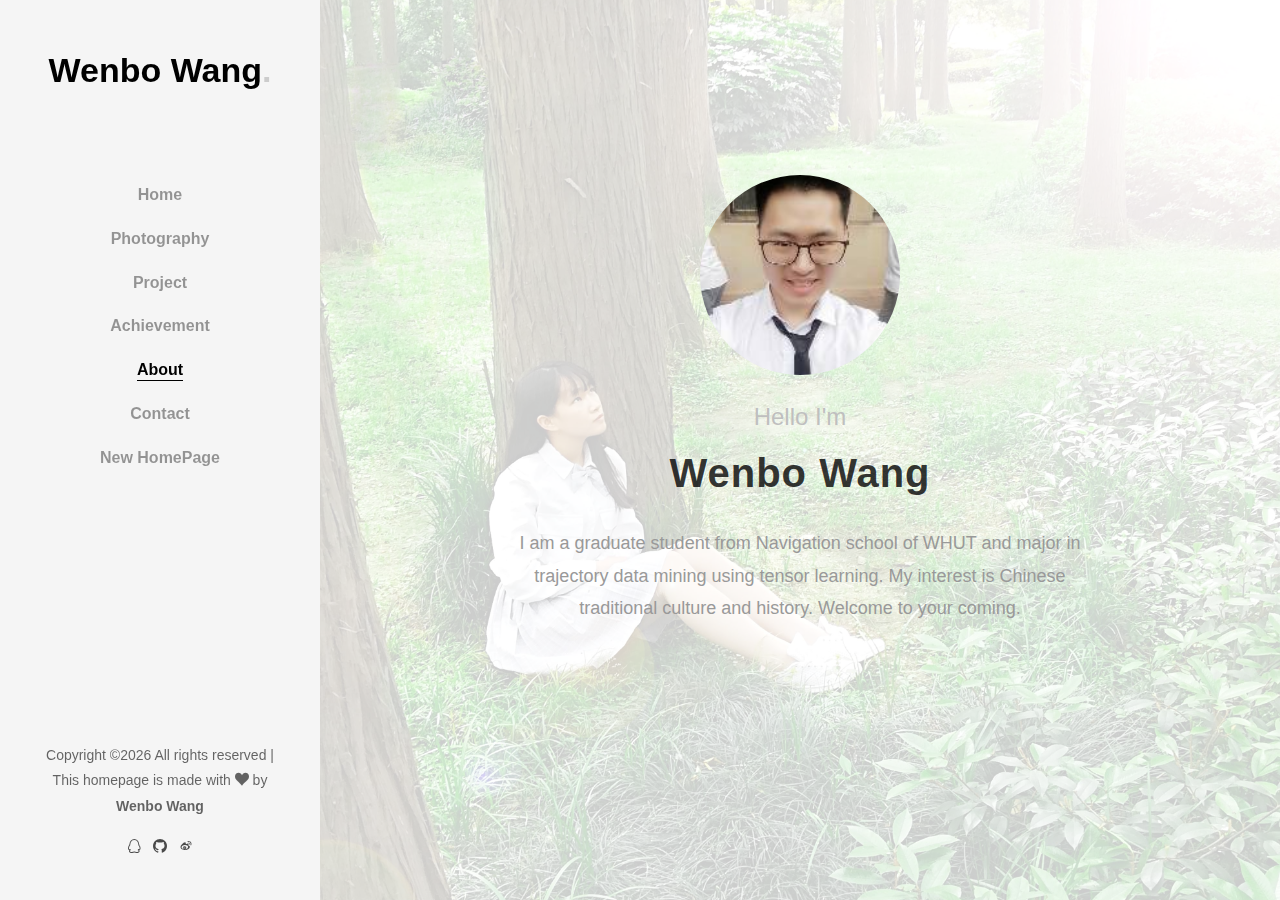
<file: public/about.html>
<!DOCTYPE html>
<html lang="en">
<head>
	<title>About me</title>
	<meta charset="utf-8">
	<meta name="viewport" content="width=device-width, initial-scale=1, shrink-to-fit=no">
	
	<link rel="shortcut icon" href="../assets/images/ice.png" type="image/x-icon"/>
	<link rel="stylesheet" href="../assets/css/open-iconic-bootstrap.min.css">
	<link rel="stylesheet" href="../assets/css/animate.css">	
	<link rel="stylesheet" href="../assets/css/owl.carousel.min.css">
	<link rel="stylesheet" href="../assets/css/owl.theme.default.min.css">
	<link rel="stylesheet" href="../assets/css/magnific-popup.css">
	<link rel="stylesheet" href="../assets/css/aos.css">
	<link rel="stylesheet" href="../assets/css/ionicons.min.css">
	<link rel="stylesheet" href="../assets/css/bootstrap-datepicker.css">
	<link rel="stylesheet" href="../assets/css/flaticon.css">
	<link rel="stylesheet" href="../assets/css/icomoon.css">
	<link rel="stylesheet" href="../assets/css/style.css">
</head>
<body>

	<div id="colorlib-page">
		<a href="#" class="js-colorlib-nav-toggle colorlib-nav-toggle"><i></i></a>
		
		<!-- 侧边栏 -->
		<aside id="colorlib-aside" role="complementary" class="js-fullheight text-center">
			<!-- logo -->
			<h1 id="colorlib-logo"><a href="../index_en.html">Wenbo Wang<span>.</span></a></h1>
			<!-- 菜单栏主体 -->
			<nav id="colorlib-main-menu" role="navigation">
				<ul>
					<li><a href="../index_en.html">Home</a></li>
					<li><a href="photography.html">Photography</a></li>
					<li><a href="project.html">Project</a></li>
					<li><a href="achievement.html">Achievement</a></li>
					<li class="colorlib-active"><a href="about.html">About</a></li>
					<li><a href="contact.html">Contact</a></li>
					<li><a href="../index.html">New HomePage</a></li>
				</ul>
			</nav>
			<!-- 侧边栏底部 -->
			<div class="colorlib-footer">
				<p>Copyright &copy;<script>document.write(new Date().getFullYear());</script> All rights reserved | This homepage is made with <i class="icon-heart" aria-hidden="true"></i> by <b>Wenbo Wang</b></p>
				<ul>
					<li><a href="https://user.qzone.qq.com/1624949784" target="_blank"><i class="icon-QQ"></i></a></li>
					<li><a href="https://github.com/qtxsnwwb/" target="_blank"><i class="icon-github"></i></a></li>
					<li><a href="https://weibo.com/u/6310083553?is_all=1" target="_blank"><i class="icon-weibo"></i></a></li>
				</ul>
			</div>
		</aside> <!-- END COLORLIB-ASIDE -->
		
		<!-- 中间主体部分 -->
		<div id="colorlib-main">
			<div class="hero-wrap hero-wrap-2 js-fullheight" style="background-image: url(../assets/images/bg_8.jpg);" data-stellar-background-ratio="0.5">
				<div class="overlay"></div>
				<div class="js-fullheight d-flex justify-content-center align-items-center">
					<div class="col-md-8 text text-center">
						<div class="img mb-4" style="background-image: url(../assets/images/author.jpg);"></div>
						<div class="desc">
							<h2 class="subheading">Hello I'm</h2>
							<h1 class="mb-4">Wenbo Wang</h1>
							<p class="mb-4">I am a graduate student from Navigation school of WHUT and 
							major in trajectory data mining using tensor learning. My interest is Chinese
							traditional culture and history. Welcome to your coming.</p>
							<ul class="ftco-social mt-3">
								<li class="ftco-animate"><a href="https://user.qzone.qq.com/1624949784" target="_blank"><span class="icon-QQ"></span></a></li>
								<li class="ftco-animate"><a href="https://github.com/qtxsnwwb/" target="_blank"><span class="icon-github"></span></a></li>
								<li class="ftco-animate"><a href="https://weibo.com/u/6310083553?is_all=1" target="_blank"><span class="icon-weibo"></span></a></li>
							</ul>
						</div>
					</div>
				</div>
			</div>
		</div><!-- END COLORLIB-MAIN -->
	</div><!-- END COLORLIB-PAGE -->

	<!-- loader -->
	<div id="ftco-loader" class="show fullscreen">
		<svg class="circular" width="48px" height="48px"><circle class="path-bg" cx="24" cy="24" r="22" fill="none" stroke-width="4" stroke="#eeeeee"/>
			<circle class="path" cx="24" cy="24" r="22" fill="none" stroke-width="4" stroke-miterlimit="10" stroke="#F96D00"/>
		</svg>
	</div>


	<script src="../assets/js/jquery.min.js"></script>
	<script src="../assets/js/jquery-migrate-3.0.1.min.js"></script>
	<script src="../assets/js/popper.min.js"></script>
	<script src="../assets/js/bootstrap.min.js"></script>
	<script src="../assets/js/jquery.easing.1.3.js"></script>
	<script src="../assets/js/jquery.waypoints.min.js"></script>
	<script src="../assets/js/jquery.stellar.min.js"></script>
	<script src="../assets/js/owl.carousel.min.js"></script>
	<script src="../assets/js/jquery.magnific-popup.min.js"></script>
	<script src="../assets/js/aos.js"></script>
	<script src="../assets/js/jquery.animateNumber.min.js"></script>
	<script src="../assets/js/bootstrap-datepicker.js"></script>
	<script src="../assets/js/scrollax.min.js"></script>
	<script src="../assets/js/main.js"></script>

</body>
</html>
</file>
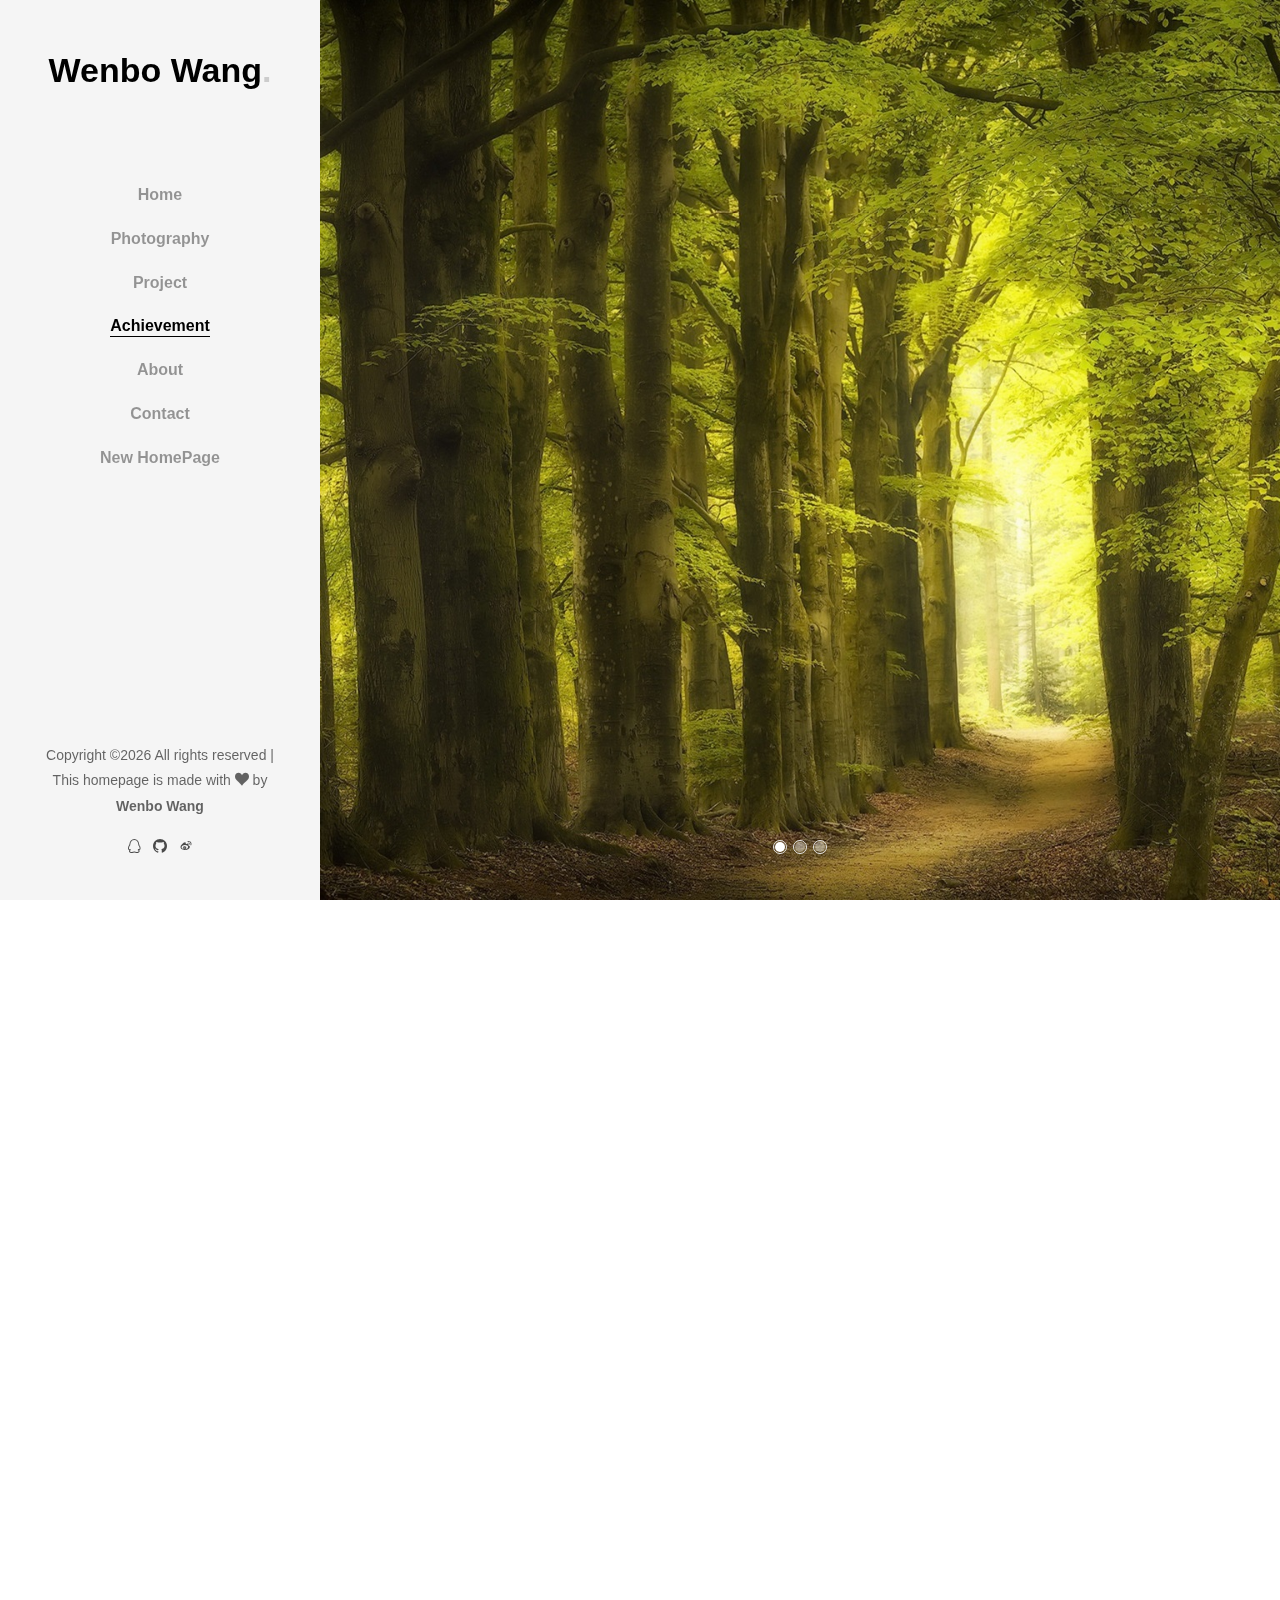
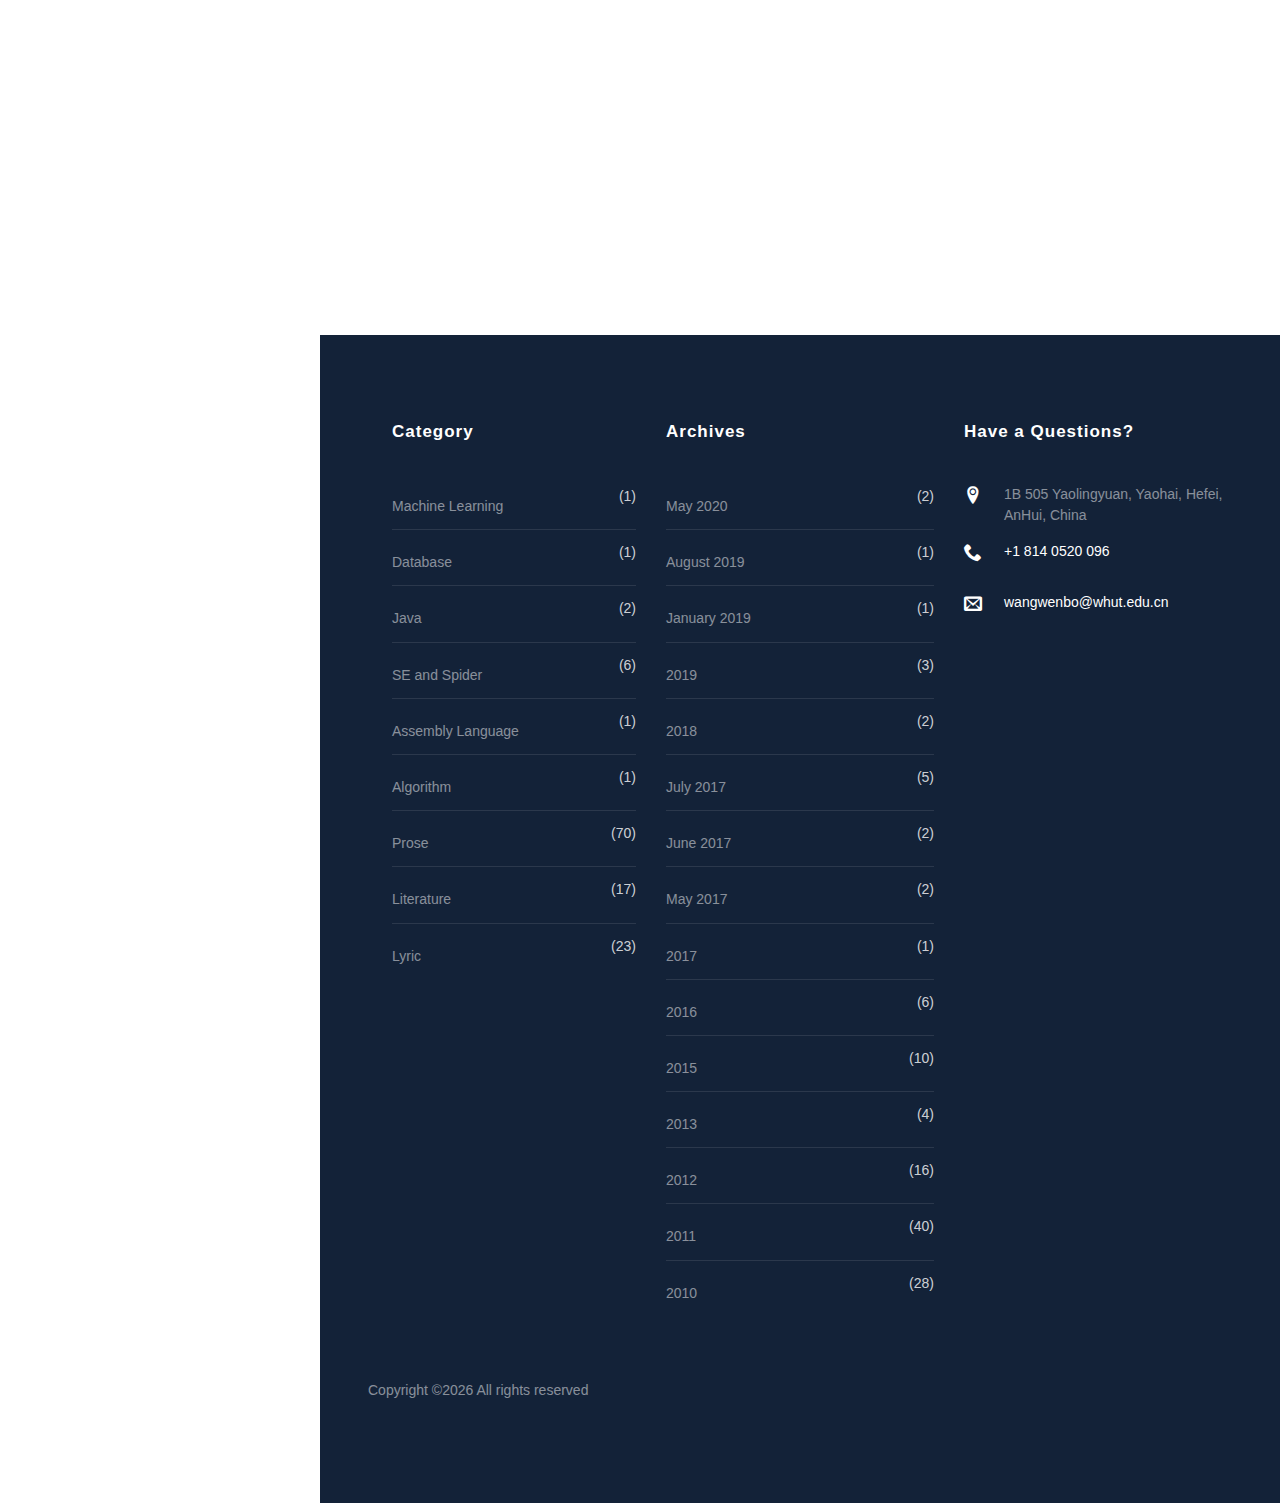
<file: public/achievement.html>
<!DOCTYPE html>
<html lang="en">
 <head>
	<title>Achievement</title>
    <meta charset="utf-8">
    <meta name="viewport" content="width=device-width, initial-scale=1, shrink-to-fit=no">
	
	<link rel="shortcut icon" href="../assets/images/ice.png" type="image/x-icon"/>
    <link rel="stylesheet" href="../assets/css/open-iconic-bootstrap.min.css">
    <link rel="stylesheet" href="../assets/css/animate.css">
    <link rel="stylesheet" href="../assets/css/owl.carousel.min.css">
    <link rel="stylesheet" href="../assets/css/owl.theme.default.min.css">
    <link rel="stylesheet" href="../assets/css/magnific-popup.css">
    <link rel="stylesheet" href="../assets/css/aos.css">
    <link rel="stylesheet" href="../assets/css/ionicons.min.css">
    <link rel="stylesheet" href="../assets/css/bootstrap-datepicker.css">    
    <link rel="stylesheet" href="../assets/css/flaticon.css">
    <link rel="stylesheet" href="../assets/css/icomoon.css">
    <link rel="stylesheet" href="../assets/css/style.css">
	<link rel="stylesheet" href="../assets/css/zhezhao.css">

</head>
<body>

	<div id="colorlib-page">
		<a href="#" class="js-colorlib-nav-toggle colorlib-nav-toggle"><i></i></a>
		<!-- ����� -->
		<aside id="colorlib-aside" role="complementary" class="js-fullheight text-center">
			<!-- logo -->
			<h1 id="colorlib-logo"><a href="../index_en.html">Wenbo Wang<span>.</span></a></h1>
			<!-- �˵�������-->
			<nav id="colorlib-main-menu" role="navigation">
				<ul>
					<li><a href="../index_en.html">Home</a></li>
					<li><a href="photography.html">Photography</a></li>
					<li><a href="project.html">Project</a></li>
					<li class="colorlib-active"><a href="achievement.html">Achievement</a></li>
					<li><a href="about.html">About</a></li>
					<li><a href="contact.html">Contact</a></li>
					<li><a href="../index.html">New HomePage</a></li>
				</ul>
			</nav>
			<!-- ������ײ�-->
			<div class="colorlib-footer">
				<p>Copyright &copy;<script>document.write(new Date().getFullYear());</script> All rights reserved | This homepage is made with <i class="icon-heart" aria-hidden="true"></i> by <b>Wenbo Wang</b></p>
				<ul>
					<li><a href="https://user.qzone.qq.com/1624949784" target="_blank"><i class="icon-QQ"></i></a></li>
					<li><a href="https://github.com/qtxsnwwb/" target="_blank"><i class="icon-github"></i></a></li>
					<li><a href="https://weibo.com/u/6310083553?is_all=1" target="_blank"><i class="icon-weibo"></i></a></li>
				</ul>
			</div>
		</aside> <!-- END COLORLIB-ASIDE -->
		
		<!-- �м����岿�� -->
		<div id="colorlib-main">
			<!-- �ֲ�ͼ -->
			<section class="home-slider js-fullheight owl-carousel">
				<div class="slider-item js-fullheight" style="background-image:url(../assets/images/bg_5.jpg);">
					<div class="overlay"></div>
					<div class="container-fluid">
						<div class="row no-gutters slider-text slider-text-2 js-fullheight align-items-center justify-content-center" data-scrollax-parent="true">
							<div class="col-md-10 text-center ftco-animate" data-scrollax=" properties: { translateY: '70%' }">
								<h1 class="mb-4" data-scrollax="properties: { translateY: '30%', opacity: 1.6 }">Wrong and Deceive</h1>
								<p data-scrollax="properties: { translateY: '30%', opacity: 1.6 }">We read the world wrong and say that it deceives us</p>
							</div>
						</div>
					</div>
				</div>

				<div class="slider-item js-fullheight" style="background-image:url(../assets/images/bg_6.jpg);">
					<div class="overlay"></div>
					<div class="container-fluid">
						<div class="row no-gutters slider-text slider-text-2 js-fullheight align-items-center justify-content-center" data-scrollax-parent="true">
							<div class="col-md-10 text-center ftco-animate" data-scrollax=" properties: { translateY: '70%' }">
								<h1 class="mb-4" data-scrollax="properties: { translateY: '30%', opacity: 1.6 }">Insult and Flower</h1>
								<p data-scrollax="properties: { translateY: '30%', opacity: 1.6 }">The dust receives insult and in return offers her flowers</p>
							</div>
						</div>
					</div>
				</div>
				
				<div class="slider-item js-fullheight" style="background-image:url(../assets/images/bg_7.jpg);">
					<div class="overlay"></div>
					<div class="container-fluid">
						<div class="row no-gutters slider-text slider-text-2 js-fullheight align-items-center justify-content-center" data-scrollax-parent="true">
							<div class="col-md-10 text-center ftco-animate" data-scrollax=" properties: { translateY: '70%' }">
								<h1 class="mb-4" data-scrollax="properties: { translateY: '30%', opacity: 1.6 }">Flower and Butterfly</h1>
								<p data-scrollax="properties: { translateY: '30%', opacity: 1.6 }">The little flower lies in the dust. It sought the path of butterfly</p>
							</div>
						</div>
					</div>
				</div>
			</section>
			
			<!-- ��Ŀ���岿�� -->
			<section class="ftco-section">
				<!-- ���岿������ -->
				<div class="container">
					<div class="row">
						<!-- ��Ŀ���壺���� -->
						<div class="col-lg-8">
							<div class="row">
								<!-- Project 1 -->
								<div class="col-md-12">
									<div class="blog-entry ftco-animate">
										<div class="grid" style="margin-bottom: 4.5rem;">
											<figure class="effect-jazz" style="margin: 0;width: 100%;height: auto;">
												<img src="../assets/images/achieve/achieve_1.jpg" alt="achievement" style="width: inherit;height: auto;"/>
												<figcaption></figcaption>			
											</figure>
										</div>
										<div class="text pt-2 mt-3">
											<h3 class="mb-4"></h3>
											<p class="mb-4"></p>
											<div class="author mb-4 d-flex align-items-center">
												<a href="about.html" class="img" style="background-image: url(../assets/images/author.jpg);"></a>
												<div class="ml-3 info">
													<span>Written by</span>
													<h3><a href="about.html">Wenbo Wang</a>, <span></span></h3>
												</div>
											</div>
											<div class="meta-wrap d-md-flex align-items-center">
												<div class="half order-md-last text-md-right"></div>
												<div class="half">
													<p><a href="#" class="btn btn-primary p-3 px-xl-4 py-xl-3">Continue Reading</a></p>
												</div>
											</div>
										</div>
									</div>
								</div>
								
								<!-- Project 2 -->
								<div class="col-md-12">
									<div class="blog-entry ftco-animate">
										<div class="grid" style="margin-bottom: 7rem;">
											<figure class="effect-jazz" style="margin: 0;width: 100%;height: auto;">
												<img src="../assets/images/achieve/achieve_2.jpg" alt="achievement" style="width: inherit;height: auto;"/>
												<figcaption></figcaption>			
											</figure>
										</div>
										<div class="text pt-2 mt-3">
											<h3 class="mb-4"></h3>
											<p class="mb-4"></p>
											<div class="author mb-4 d-flex align-items-center">
												<a href="about.html" class="img" style="background-image: url(../assets/images/author.jpg);"></a>
												<div class="ml-3 info">
													<span>Written by</span>
													<h3><a href="about.html">Wenbo Wang</a>, <span></span></h3>
												</div>
											</div>
											<div class="meta-wrap d-md-flex align-items-center">
												<div class="half order-md-last text-md-right"></div>
												<div class="half">
													<p><a href="#" class="btn btn-primary p-3 px-xl-4 py-xl-3">Continue Reading</a></p>
												</div>
											</div>
										</div>
									</div>
								</div>
								
								<!-- Project 3 -->
								<div class="col-md-12">
									<div class="blog-entry ftco-animate">
										<div class="grid" style="margin-bottom: 4.5rem;">
											<figure class="effect-jazz" style="margin: 0;width: 100%;height: auto;">
												<img src="../assets/images/achieve/achieve_3.jpg" alt="achievement" style="width: inherit;height: auto;"/>
												<figcaption></figcaption>			
											</figure>
										</div>
										<div class="text pt-2 mt-3">
											<h3 class="mb-4"></h3>
											<p class="mb-4"></p>
											<div class="author mb-4 d-flex align-items-center">
												<a href="about.html" class="img" style="background-image: url(../assets/images/author.jpg);"></a>
												<div class="ml-3 info">
													<span>Written by</span>
													<h3><a href="about.html">Wenbo Wang</a>, <span></span></h3>
												</div>
											</div>
											<div class="meta-wrap d-md-flex align-items-center">
												<div class="half order-md-last text-md-right"></div>
												<div class="half">
													<p><a href="#" class="btn btn-primary p-3 px-xl-4 py-xl-3">Continue Reading</a></p>
												</div>
											</div>
										</div>
									</div>
								</div>
								
								<!-- Project 4 -->
								<div class="col-md-12">
									<div class="blog-entry ftco-animate">
										<div class="grid" style="margin-bottom: 4.5rem;">
											<figure class="effect-jazz" style="margin: 0;width: 100%;height: auto;">
												<img src="../assets/images/achieve/achieve_4.jpg" alt="achievement" style="width: inherit;height: auto;"/>
												<figcaption></figcaption>			
											</figure>
										</div>
										<div class="text pt-2 mt-3">
											<h3 class="mb-4"></h3>
											<p class="mb-4"></p>
											<div class="author mb-4 d-flex align-items-center">
												<a href="about.html" class="img" style="background-image: url(../assets/images/author.jpg);"></a>
												<div class="ml-3 info">
													<span>Written by</span>
													<h3><a href="about.html">Wenbo Wang</a>, <span></span></h3>
												</div>
											</div>
											<div class="meta-wrap d-md-flex align-items-center">
												<div class="half order-md-last text-md-right"></div>
												<div class="half">
													<p><a href="#" class="btn btn-primary p-3 px-xl-4 py-xl-3">Continue Reading</a></p>
												</div>
											</div>
										</div>
									</div>
								</div>
								
								<!-- Project 5 -->
								<div class="col-md-12">
									<div class="blog-entry ftco-animate">
										<div class="grid" style="margin-bottom: 4.5rem;">
											<figure class="effect-jazz" style="margin: 0;width: 100%;height: auto;">
												<img src="../assets/images/achieve/achieve_5.jpg" alt="achievement" style="width: inherit;height: auto;"/>
												<figcaption></figcaption>			
											</figure>
										</div>
										<div class="text pt-2 mt-3">
											<h3 class="mb-4"></h3>
											<p class="mb-4"></p>
											<div class="author mb-4 d-flex align-items-center">
												<a href="about.html" class="img" style="background-image: url(../assets/images/author.jpg);"></a>
												<div class="ml-3 info">
													<span>Written by</span>
													<h3><a href="about.html">Wenbo Wang</a>, <span></span></h3>
												</div>
											</div>
											<div class="meta-wrap d-md-flex align-items-center">
												<div class="half order-md-last text-md-right"></div>
												<div class="half">
													<p><a href="#" class="btn btn-primary p-3 px-xl-4 py-xl-3">Continue Reading</a></p>
												</div>
											</div>
										</div>
									</div>
								</div> <!-- END div.row -->
							</div> <!-- END div.col-lg-8 -->
						
							<!-- ��ҳ -->
							<!-- <div class="row mt-5">
								<div class="col">
									<div class="block-27">
										<ul>
											<li><a href="#">&lt;</a></li>
											<li class="active"><span>1</span></li>
											<li><a href="#">2</a></li>
											<li><a href="#">3</a></li>
											<li><a href="#">4</a></li>
											<li><a href="#">5</a></li>
											<li><a href="#">&gt;</a></li>
										</ul>
									</div>
								</div>
							</div> -->
						</div><!-- END -->
					
						<!-- ��Ŀ���壺����� -->
						<div class="col-lg-4 sidebar ftco-animate">
							<!-- ������ -->
							<div class="sidebar-box">
								<form action="#" class="search-form">
									<div class="form-group">
										<span class="icon icon-search"></span>
										<input type="text" class="form-control" placeholder="Search project">
									</div>
								</form>
							</div>
							
							<!-- Introduction -->
							<div class="sidebar-box ftco-animate">
								<h3 class="sidebar-heading">Introduction</h3>
								<p></p>
							</div>
						
							<!-- categories -->
							<div class="sidebar-box ftco-animate">
								<h3 class="sidebar-heading">Categories</h3>
								<ul class="categories" id="category"></ul>
							</div>
							
							<!-- popular achievements -->
							<div class="sidebar-box ftco-animate">
								<h3 class="sidebar-heading">Popular Achievements</h3>
								<div class="block-21 mb-4 d-flex">
									<a class="blog-img mr-4" style="background-image: url(../assets/images/achieve/achieve_1.jpg);"></a>
									<div class="text">
										<h3 class="heading"></h3>
										<div class="meta">
											<div class="calendar"></div>
											<div><a href="about.html"><span class="icon-person"></span> Wenbo Wang</a></div>
										</div>
									</div>
								</div>
								<div class="block-21 mb-4 d-flex">
									<a class="blog-img mr-4" style="background-image: url(../assets/images/achieve/achieve_2.jpg);"></a>
									<div class="text">
										<h3 class="heading"></h3>
										<div class="meta">
											<div class="calendar"></div>
											<div><a href="about.html"><span class="icon-person"></span> Wenbo Wang</a></div>
										</div>
									</div>
								</div>
								<div class="block-21 mb-4 d-flex">
									<a class="blog-img mr-4" style="background-image: url(../assets/images/achieve/achieve_3.jpg);"></a>
									<div class="text">
										<h3 class="heading"></h3>
										<div class="meta">
											<div class="calendar"></div>
											<div><a href="about.html"><span class="icon-person"></span> Wenbo Wang</a></div>
										</div>
									</div>
								</div>
							</div>
							
							<!-- ��ǩ�� -->
							<div class="sidebar-box ftco-animate" style="margin-bottom: 0px;">
								<h3 class="sidebar-heading">Tag Cloud</h3>
								<div id='tag-cloud'></div>
							</div>
							
							<!-- newsletter -->
							<!-- <div class="sidebar-box subs-wrap img" style="background-image: url(images/bg_1.jpg);">
								<div class="overlay"></div>
								<h3 class="mb-4 sidebar-heading">Newsletter</h3>
								<p class="mb-4">Far far away, behind the word mountains, far from the countries Vokalia</p>
								<form action="#" class="subscribe-form">
									<div class="form-group">
									  <input type="text" class="form-control" placeholder="Email Address">
									  <input type="submit" value="Subscribe" class="mt-2 btn btn-white submit">
									</div>
								</form>
							</div> -->
							
							<!-- archives -->
							<div class="sidebar-box ftco-animate">
								<h3 class="sidebar-heading">Archives</h3>
									<ul class="categories" id="archives"></ul>
							</div>

						</div><!-- END COL -->
					</div>
				</div>
			</section>
		
			<!-- ���岿�ֵײ��� -->
			<footer class="ftco-footer ftco-bg-dark ftco-section">
				<!-- �ײ������� -->
				<div class="container px-md-5">
					<!-- �ϰ벿�� -->
					<div class="row mb-5">
						<!-- Category����һ�� -->
						<div class="col-md">
							<div class="ftco-footer-widget mb-4 ml-md-4">
								<h2 class="ftco-heading-2">Category</h2>
								<ul class="list-unstyled categories" id="category"></ul>
							</div>
						</div>
						<!-- Archives���ڶ��� -->
						<div class="col-md">
							<div class="ftco-footer-widget mb-4">
								<h2 class="ftco-heading-2">Archives</h2>
								<ul class="list-unstyled categories" id="archives"></ul>
							</div>
						</div>
						<!-- Questions�������� -->
						<div class="col-md">
							<div class="ftco-footer-widget mb-4">
								<h2 class="ftco-heading-2">Have a Questions?</h2>
								<div class="block-23 mb-3">
									<ul>
										<li><span class="icon icon-location2"></span><span class="text"></span></li>
										<li></li>
										<li></li>
									</ul>
								</div>
							</div>
						</div>
					</div>
					<!-- �°벿�� -->
					<div class="row">
						<div class="col-md-12">
							<p>Copyright &copy;<script>document.write(new Date().getFullYear());</script> All rights reserved</p>
						</div>
					</div>
				</div>
			</footer>
		</div><!-- END COLORLIB-MAIN -->
	</div><!-- END COLORLIB-PAGE -->

	<!-- ���ض��� -->
	<div id="ftco-loader" class="show fullscreen">
		<svg class="circular" width="48px" height="48px"><circle class="path-bg" cx="24" cy="24" r="22" fill="none" stroke-width="4" stroke="#eeeeee"/>
			<circle class="path" cx="24" cy="24" r="22" fill="none" stroke-width="4" stroke-miterlimit="10" stroke="#F96D00"/>
		</svg>
	</div>


	<script src="../assets/js/jquery.min.js"></script>
	<script src="../assets/js/jquery-migrate-3.0.1.min.js"></script>
	<script src="../assets/js/popper.min.js"></script>
	<script src="../assets/js/bootstrap.min.js"></script>
	<script src="../assets/js/jquery.easing.1.3.js"></script>
	<script src="../assets/js/jquery.waypoints.min.js"></script>
	<script src="../assets/js/jquery.stellar.min.js"></script>
	<script src="../assets/js/owl.carousel.min.js"></script>
	<script src="../assets/js/jquery.magnific-popup.min.js"></script>
	<script src="../assets/js/aos.js"></script>
	<script src="../assets/js/jquery.animateNumber.min.js"></script>
	<script src="../assets/js/bootstrap-datepicker.js"></script>
	<script src="../assets/js/scrollax.min.js"></script>
	<script src="../assets/js/main.js"></script>
	<script src="../assets/js/jquery.svg3dtagcloud.min.js"></script>
	<script type="text/javascript">
		$( document ).ready( function() {
			//���صײ���json
			$.getJSON("../assets/json/bottom.json",function(data){
				//��������categories�Լ��ײ���category
				var categories = data.categories;
				for(var i=0; i<categories.length; i++){
					$("ul#category").append('<li><a href="'+categories[i].url+'">'+categories[i].name+' <span>'+categories[i].number+'</span></a></li>')		
				}
				//��������archives�Լ��ײ���archives
				var archives = data.archives;
				for(var i=0; i<archives.length; i++){
					$("ul#archives").append('<li><a href="'+archives[i].url+'">'+archives[i].date+' <span>'+archives[i].number+'</span></a></li>')
				}
				//����ײ���info
				$(".block-23.mb-3 ul li span.text").eq(0).html(data.info.address);
				$(".block-23.mb-3 ul li").eq(1).html('<a href="tel:\\'+data.info.phone+'"><span class="icon icon-phone"></span><span class="text">'+data.info.phone+'</span></a>');
				$(".block-23.mb-3 ul li").eq(2).html('<a href="mailto:'+data.info.email+'"><span class="icon icon-envelop"></span><span class="text">'+data.info.email+'</span></a>');
			});
			
			//�������岿��json
			$.getJSON("../assets/json/project.json",function(data){
				//��������Introduction
				$(".sidebar-box.ftco-animate p").html(data.intro);
				//��������popular projects
				for(var i=0; i<$(".text h3.heading").length; i++){
					$(".text h3.heading").eq(i).html('<a href="'+data.project[i].url+'" target="_blank">'+data.project[i].title+'</a>');
					$(".meta .calendar").eq(i).html('<span class="icon-calendar"></span> '+data.project[i].date+'');
				}
				//�������岿��
				for(var i=0; i<$(".text.pt-2.mt-3 h3.mb-4").length; i++){
					$(".grid figcaption").eq(i).append('<h2>'+data.project[i].figcaption.title_1+' <span>'+data.project[i].figcaption.title_2+'</span></h2>')
											.append('<p>'+data.project[i].figcaption.keyword+'</p>')
											.append('<a href="'+data.project[i].url+'" target="_blank">View more</a>');
					$(".text.pt-2.mt-3 h3.mb-4").eq(i).html('<a href="'+data.project[i].url+'">'+data.project[i].title+'</a>');
					$(".text.pt-2.mt-3 p.mb-4").eq(i).html(data.project[i].intro);
					$(".ml-3.info h3 span").eq(i).html(data.project[i].date);
					$(".half.order-md-last.text-md-right").eq(i).append('<a href="'+data.project[i].url+'/archive/master.zip'+'" style="color: #003399;">Download Project</a>');
					$(".meta-wrap.d-md-flex.align-items-center .half p").eq(i).html('<a href="'+data.project[i].url+'" class="btn btn-primary p-3 px-xl-4 py-xl-3" target="_blank">Continue Reading</a>');
				}
				
			});
			
			//��ǩ����Ч
		    var entries = [ 
		        { label: 'Github', url: 'https://www.github.com/qtxsnwwb', target: '_top' },
		        { label: 'QQ', url: 'https://github.com/qtxsnwwb/', target: '_top' },
		        { label: 'Weibo', url: 'https://weibo.com/u/6310083553?is_all=1', target: '_top' },
		        { label: 'CSDN', url: 'https://me.csdn.net/wwb44444', target: '_top' },
		        { label: 'Machine Learning', url: 'https://blog.csdn.net/wwb44444/category_10012495.html', target: '_top' },
		        { label: 'Database', url: 'https://blog.csdn.net/wwb44444/category_10005454.html', target: '_top' },
		        { label: 'Java', url: 'https://blog.csdn.net/wwb44444/category_6914443.html', target: '_top' },
		        { label: 'SE and Spider', url: 'https://blog.csdn.net/wwb44444/category_6994439.html', target: '_top' },
		        { label: 'Assembly Language', url: 'https://blog.csdn.net/wwb44444/category_7045714.html', target: '_top' },
		        { label: 'Algorithm', url: 'https://blog.csdn.net/wwb44444/category_8623754.html', target: '_top' },
		        { label: 'Prose', url: 'https://user.qzone.qq.com/1624949784/blog', target: '_top' },
		        { label: 'Literature', url: 'https://user.qzone.qq.com/1624949784/blog', target: '_top' },
		        { label: 'Lyric', url: 'https://user.qzone.qq.com/1624949784/blog', target: '_top' },
		        { label: 'GridRiskProject', url: 'https://github.com/qtxsnwwb/GridRiskProject', target: '_top' },
		        { label: 'SpiderProject', url: 'https://github.com/qtxsnwwb/SpiderProject', target: '_top' },
		        { label: 'MedicalProject', url: 'https://github.com/qtxsnwwb/MedicalProject', target: '_top' },
		        { label: 'shuqu', url: 'https://github.com/qtxsnwwb/shuqu', target: '_top' },
		        { label: 'EnterpriseApplication', url: 'https://github.com/qtxsnwwb/EnterpriseApplication', target: '_top' }
		    ];
		
		    var settings = {
		
		        entries: entries,
		        width: 300,
		        height: 300,
		        radius: '65%',
		        radiusMin: 75,
		        bgDraw: true,
		        bgColor: '#fff',
		        opacityOver: 1.00,
		        opacityOut: 0.05,
		        opacitySpeed: 6,
		        fov: 800,
		        speed: 0.5,
		        fontFamily: 'Oswald, Arial, sans-serif',
		        fontSize: '10',
		        fontColor: '#003399',
		        fontWeight: 'bold',//bold
		        fontStyle: 'normal',//italic 
		        fontStretch: 'expanded',//wider, narrower, ultra-condensed, extra-condensed, condensed, semi-condensed, semi-expanded, expanded, extra-expanded, ultra-expanded
		        fontToUpperCase: true
		
		    };
		
		    //var svg3DTagCloud = new SVG3DTagCloud( document.getElementById( 'holder'  ), settings );
		    $( '#tag-cloud' ).svg3DTagCloud( settings );
		
		});
		
		$(function(){
			//��������������¼�
			$(".form-group span").click(function(){
				window.open("https://www.github.com/qtxsnwwb/"+$(".form-group input").val())
			});
			
		});
	</script>
    
</body>
</html>
</file>
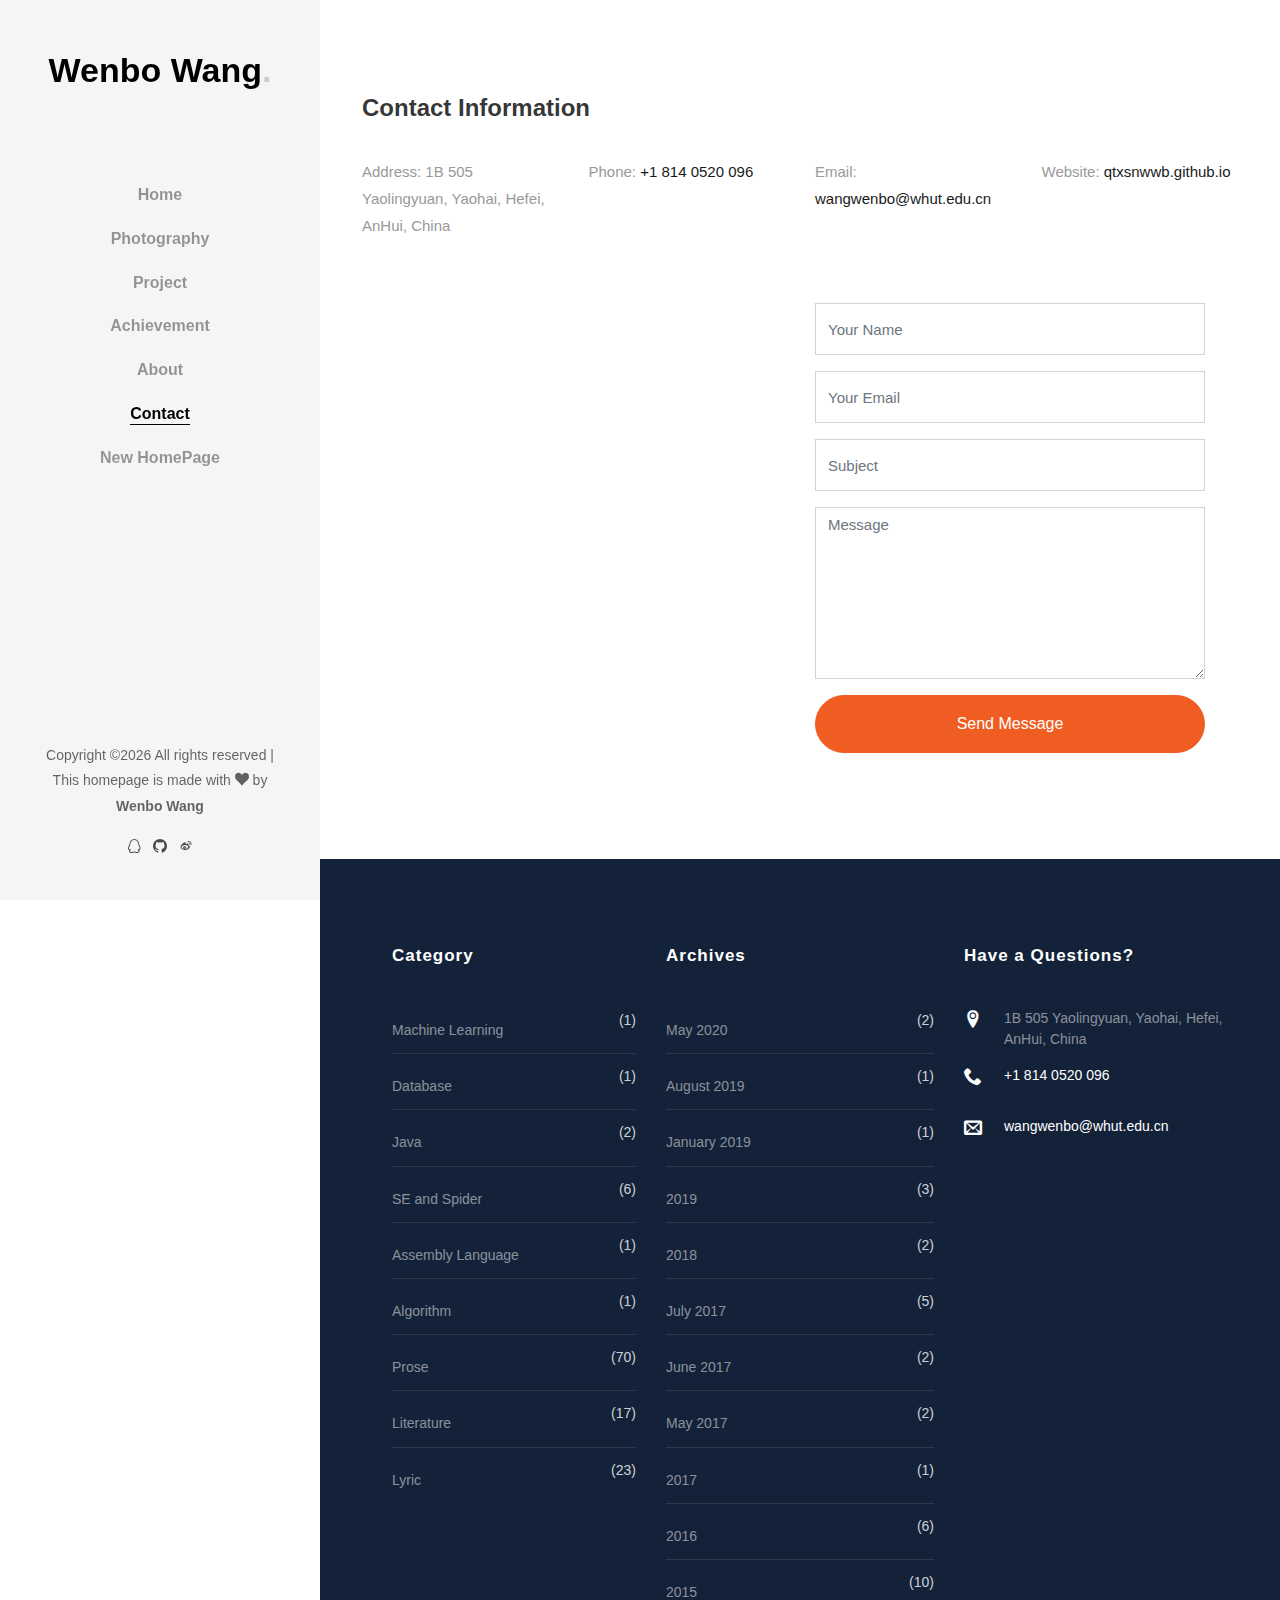
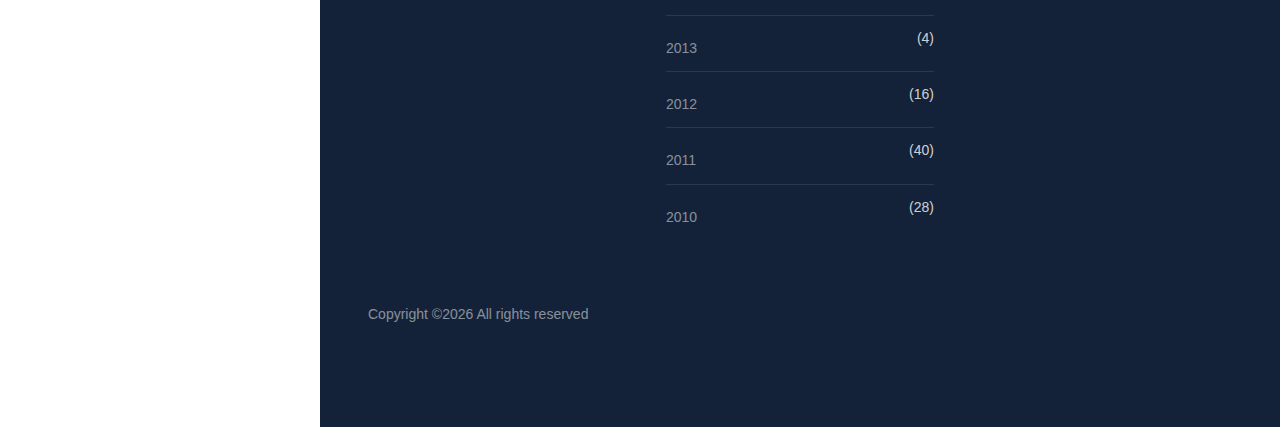
<file: public/contact.html>
<!DOCTYPE html>
<html lang="en">
<head>
	<title>Contact</title>
	<meta charset="utf-8">
	<meta name="viewport" content="width=device-width, initial-scale=1, shrink-to-fit=no">
	
	<link rel="shortcut icon" href="../assets/images/ice.png" type="image/x-icon"/>
	<link rel="stylesheet" href="../assets/css/open-iconic-bootstrap.min.css">
	<link rel="stylesheet" href="../assets/css/animate.css">	
	<link rel="stylesheet" href="../assets/css/owl.carousel.min.css">
	<link rel="stylesheet" href="../assets/css/owl.theme.default.min.css">
	<link rel="stylesheet" href="../assets/css/magnific-popup.css">
	<link rel="stylesheet" href="../assets/css/aos.css">
	<link rel="stylesheet" href="../assets/css/ionicons.min.css">
	<link rel="stylesheet" href="../assets/css/bootstrap-datepicker.css">	
	<link rel="stylesheet" href="../assets/css/flaticon.css">
	<link rel="stylesheet" href="../assets/css/icomoon.css">
	<link rel="stylesheet" href="../assets/css/style.css">
	<style type="text/css">
		#container{
			width: 100%;
			height: 100%;
		}
	</style>
</head>
<body>

	<div id="colorlib-page">
		<a href="#" class="js-colorlib-nav-toggle colorlib-nav-toggle"><i></i></a>
		<!-- 侧边栏 -->
		<aside id="colorlib-aside" role="complementary" class="js-fullheight text-center">
			<!-- logo -->
			<h1 id="colorlib-logo"><a href="../index_en.html">Wenbo Wang<span>.</span></a></h1>
			<!-- 菜单栏主体 -->
			<nav id="colorlib-main-menu" role="navigation">
				<ul>
					<li><a href="../index_en.html">Home</a></li>
					<li><a href="photography.html">Photography</a></li>
					<li><a href="project.html">Project</a></li>
					<li><a href="achievement.html">Achievement</a></li>
					<li><a href="about.html">About</a></li>
					<li class="colorlib-active"><a href="contact.html">Contact</a></li>
					<li><a href="../index.html">New HomePage</a></li>
				</ul>
			</nav>
			<!-- 菜单栏底部 -->
			<div class="colorlib-footer">
				<p>Copyright &copy;<script>document.write(new Date().getFullYear());</script> All rights reserved | This homepage is made with <i class="icon-heart" aria-hidden="true"></i> by <b>Wenbo Wang</b></p>
				<ul>
					<li><a href="https://user.qzone.qq.com/1624949784" target="_blank"><i class="icon-QQ"></i></a></li>
					<li><a href="https://github.com/qtxsnwwb/" target="_blank"><i class="icon-github"></i></a></li>
					<li><a href="https://weibo.com/u/6310083553?is_all=1" target="_blank"><i class="icon-weibo"></i></a></li>
				</ul>
			</div>
		</aside> <!-- END COLORLIB-ASIDE -->
		
		<!-- 中间主体部分 -->
		<div id="colorlib-main">
			<section class="ftco-section contact-section">
				<!-- 主体部分容器 -->
				<div class="container">
					<!-- 联系方式 -->
					<div class="row d-flex mb-5 contact-info">
						<div class="col-md-12 mb-4">
							<h2 class="h4 font-weight-bold">Contact Information</h2>
						</div>
						<div class="w-100"></div>
						<div class="col-md-3">
							<p><span>Address:</span> 1B 505 Yaolingyuan, Yaohai, Hefei, AnHui, China</p>
						</div>
						<div class="col-md-3">
							<p><span>Phone:</span> <a href="tel://18140520096">+1 814 0520 096</a></p>
						</div>
						<div class="col-md-3">
							<p><span>Email:</span> <a href="mailto:wangwenbo@whut.edu.cn">wangwenbo@whut.edu.cn</a></p>
						</div>
						<div class="col-md-3">
							<p><span>Website</span> <a href="../index_en.html">qtxsnwwb.github.io</a></p>
						</div>
					</div>
					<!-- 联系表单 -->
					<div class="row block-9">
						<!-- 右侧表单 -->
						<div class="col-md-6 order-md-last pr-md-5">
							<form action="#">
								<div class="form-group">
									<input type="text" class="form-control" placeholder="Your Name">
								</div>
								<div class="form-group">
									<input type="text" class="form-control" placeholder="Your Email">
								</div>
								<div class="form-group">
									<input type="text" class="form-control" placeholder="Subject">
								</div>
								<div class="form-group">
									<textarea name="" id="" cols="30" rows="7" class="form-control" placeholder="Message"></textarea>
								</div>
								<div class="form-group">
									<input type="submit" value="Send Message" class="btn btn-primary py-3 px-5" style="width: 100%;">
								</div>
							</form>
				
						</div>
						<!-- 左侧地图 -->
						<div class="col-md-6">
							<!-- <div id="map"></div> -->
							<div id="container"></div>
						</div>
					</div>
				</div>
			</section>
			
			<!-- 主体部分底部栏 -->
			<footer class="ftco-footer ftco-bg-dark ftco-section">
				<!-- 底部栏容器 -->
				<div class="container px-md-5">
					<!-- 上半部分 -->
					<div class="row mb-5">
						<!-- Category：第一列 -->
						<div class="col-md">
							<div class="ftco-footer-widget mb-4 ml-md-4">
								<h2 class="ftco-heading-2">Category</h2>
								<ul class="list-unstyled categories" id="category"></ul>
							</div>
						</div>
						<!-- Archives：第二列 -->
						<div class="col-md">
							<div class="ftco-footer-widget mb-4">
								<h2 class="ftco-heading-2">Archives</h2>
								<ul class="list-unstyled categories" id="archives"></ul>
							</div>
						</div>
						<!-- Questions：第三列 -->
						<div class="col-md">
							<div class="ftco-footer-widget mb-4">
								<h2 class="ftco-heading-2">Have a Questions?</h2>
								<div class="block-23 mb-3">
									<ul>
										<li><span class="icon icon-location2"></span><span class="text"></span></li>
										<li></li>
										<li></li>
									</ul>
								</div>
							</div>
						</div>
					</div>
					<!-- 下半部分 -->
					<div class="row">
						<div class="col-md-12">
							<p>Copyright &copy;<script>document.write(new Date().getFullYear());</script> All rights reserved</p>
						</div>
					</div>
				</div>
			</footer>
		</div><!-- END COLORLIB-MAIN -->
	</div><!-- END COLORLIB-PAGE -->

	<!-- 加载动画 -->
	<div id="ftco-loader" class="show fullscreen">
		<svg class="circular" width="48px" height="48px"><circle class="path-bg" cx="24" cy="24" r="22" fill="none" stroke-width="4" stroke="#eeeeee"/>
			<circle class="path" cx="24" cy="24" r="22" fill="none" stroke-width="4" stroke-miterlimit="10" stroke="#F96D00"/>
		</svg>
	</div>

	<script src="../assets/js/jquery.min.js"></script>
	<script src="../assets/js/jquery-migrate-3.0.1.min.js"></script>
	<script src="../assets/js/popper.min.js"></script>
	<script src="../assets/js/bootstrap.min.js"></script>
	<script src="../assets/js/jquery.easing.1.3.js"></script>
	<script src="../assets/js/jquery.waypoints.min.js"></script>
	<script src="../assets/js/jquery.stellar.min.js"></script>
	<script src="../assets/js/owl.carousel.min.js"></script>
	<script src="../assets/js/jquery.magnific-popup.min.js"></script>
	<script src="../assets/js/aos.js"></script>
	<script src="../assets/js/jquery.animateNumber.min.js"></script>
	<script src="../assets/js/bootstrap-datepicker.js"></script>
	<script src="../assets/js/scrollax.min.js"></script>
	<script src="../assets/js/main.js"></script>
	<script src="https://webapi.amap.com/maps?v=1.4.15&key=de213dd871bdf8e9460d54ea3a6b00e9"></script>
	<script type="text/javascript">	
		$.getJSON("../assets/json/contact.json",function(data){
			var lat = data.lat;
			var lon = data.lon;
			//加载高德地图
			var map = new AMap.Map('container',{
				zoom:15,   //级别
				center:[lat,lon],    //中心点坐标
				viewMode:'3D'    //使用3D视图
			});
			var marker = new AMap.Marker({
				position:[lat,lon]    //点坐标
			});
			map.add(marker);     //添加到地图
		});
		
		//加载底部栏json
		$.getJSON("../assets/json/bottom.json",function(data){
			//填入侧边栏categories以及底部栏category
			var categories = data.categories;
			for(var i=0; i<categories.length; i++){
				$("ul#category").append('<li><a href="'+categories[i].url+'">'+categories[i].name+' <span>'+categories[i].number+'</span></a></li>');	
			}
			//填入侧边栏archives以及底部栏archives
			var archives = data.archives;
			for(var i=0; i<archives.length; i++){
				$("ul#archives").append('<li><a href="'+archives[i].url+'">'+archives[i].date+' <span>'+archives[i].number+'</span></a></li>');
			}
			//填入底部栏info
			$(".block-23.mb-3 ul li span.text").eq(0).html(data.info.address);
			$(".block-23.mb-3 ul li").eq(1).html('<a href="tel:\\'+data.info.phone+'"><span class="icon icon-phone"></span><span class="text">'+data.info.phone+'</span></a>');
			$(".block-23.mb-3 ul li").eq(2).html('<a href="mailto:'+data.info.email+'"><span class="icon icon-envelop"></span><span class="text">'+data.info.email+'</span></a>');
			//填入Contact Information
			$(".row.d-flex.mb-5.contact-info .col-md-3 p").eq(0).html('<span>Address:</span> '+data.info.address+'');
			$(".row.d-flex.mb-5.contact-info .col-md-3 p").eq(1).html('<span>Phone:</span> <a href="tel://'+data.info.phont+'">'+data.info.phone+'</a>');
			$(".row.d-flex.mb-5.contact-info .col-md-3 p").eq(2).html('<span>Email:</span> <a href="mailto:'+data.info.email+'">'+data.info.email+'</a>');
			$(".row.d-flex.mb-5.contact-info .col-md-3 p").eq(3).html('<span>Website:</span> <a href="'+'https://'+data.info.website+'">'+data.info.website+'</a>');
		});
		
		$(function(){
			//发送邮件
			$(".form-group .btn.btn-primary.py-3.px-5").click(function(){
				var name = $(".form-group input[placeholder='Your Name']").val();
				var email = $(".form-group input[placeholder='Your Email']").val();
				var subject = $(".form-group input[placeholder='Subject']").val();
				var message = $(".form-group textarea[placeholder='Message']").val();
				location = "mailto:wangwenbo@whut.edu.cn?cc=" + email + "&subject=" + subject + "&body=" + message;
			});
		});
		
	</script>

</body>
</html>
</file>
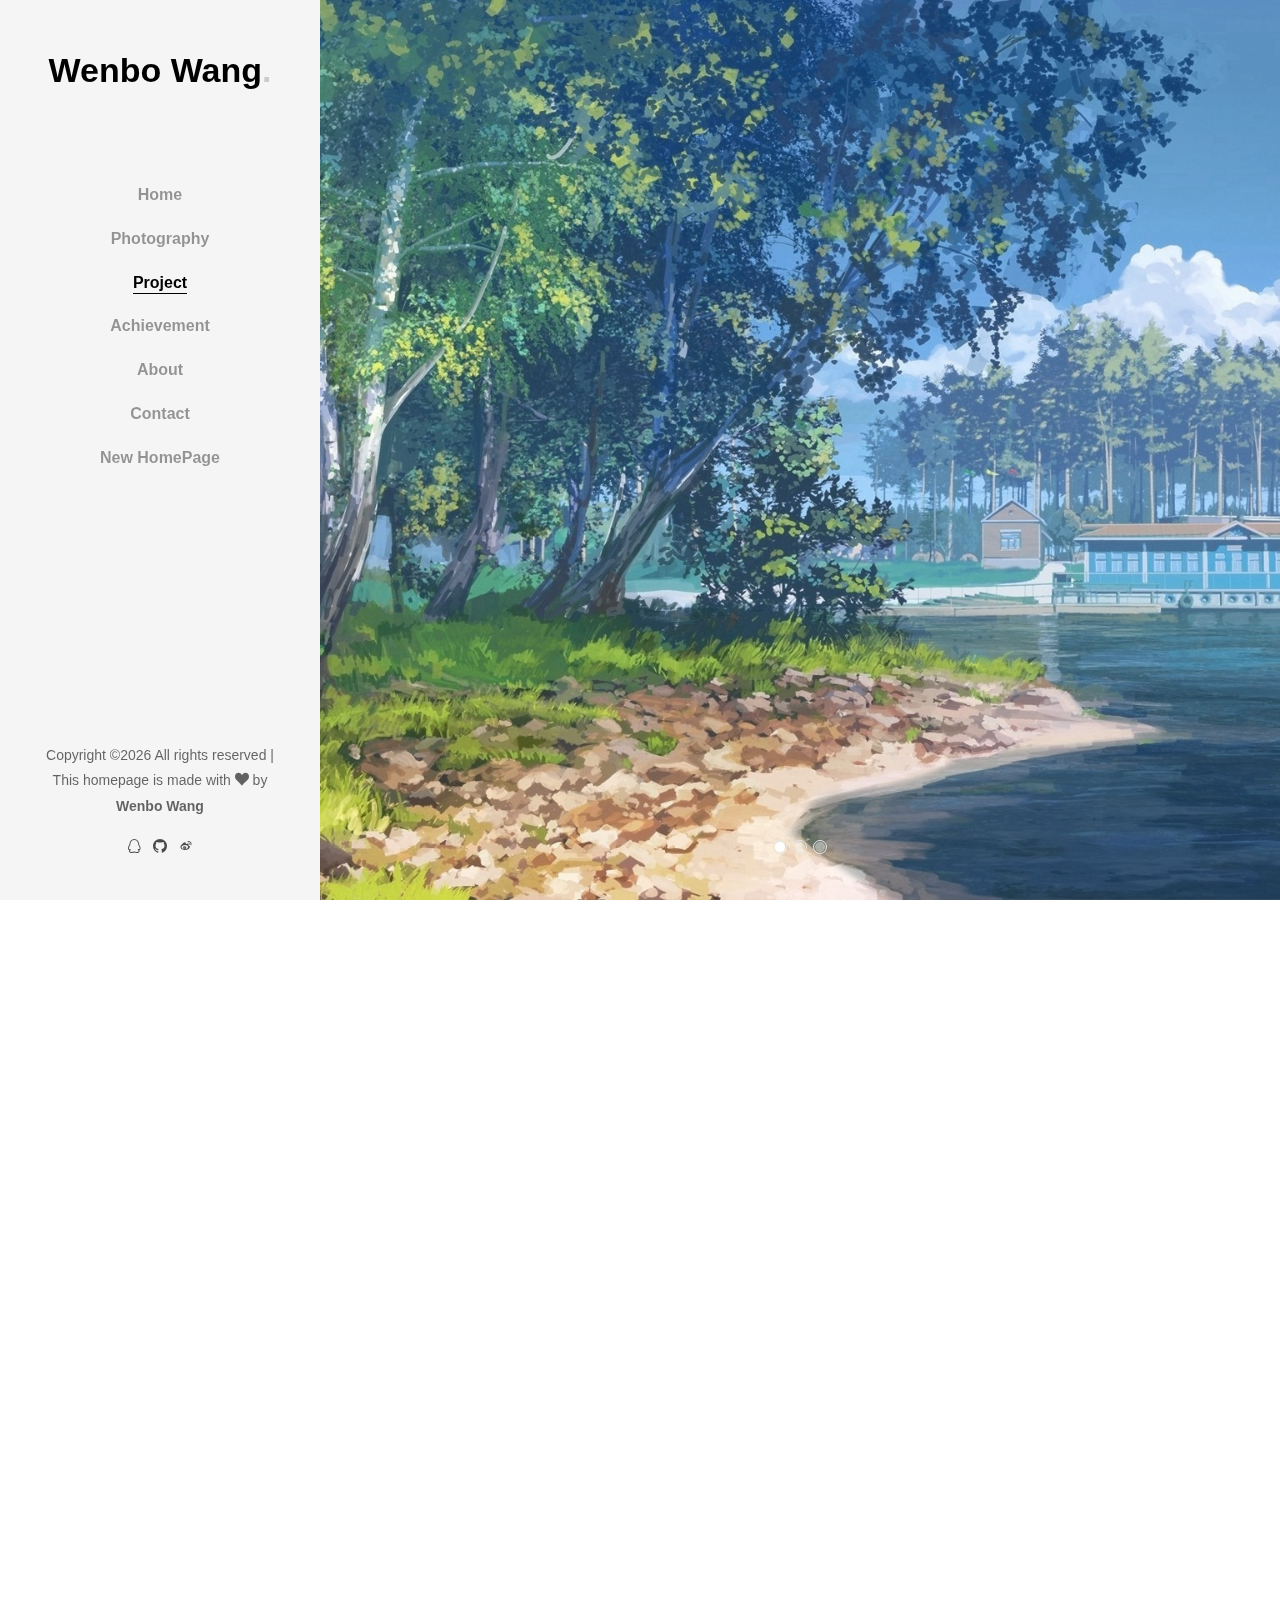
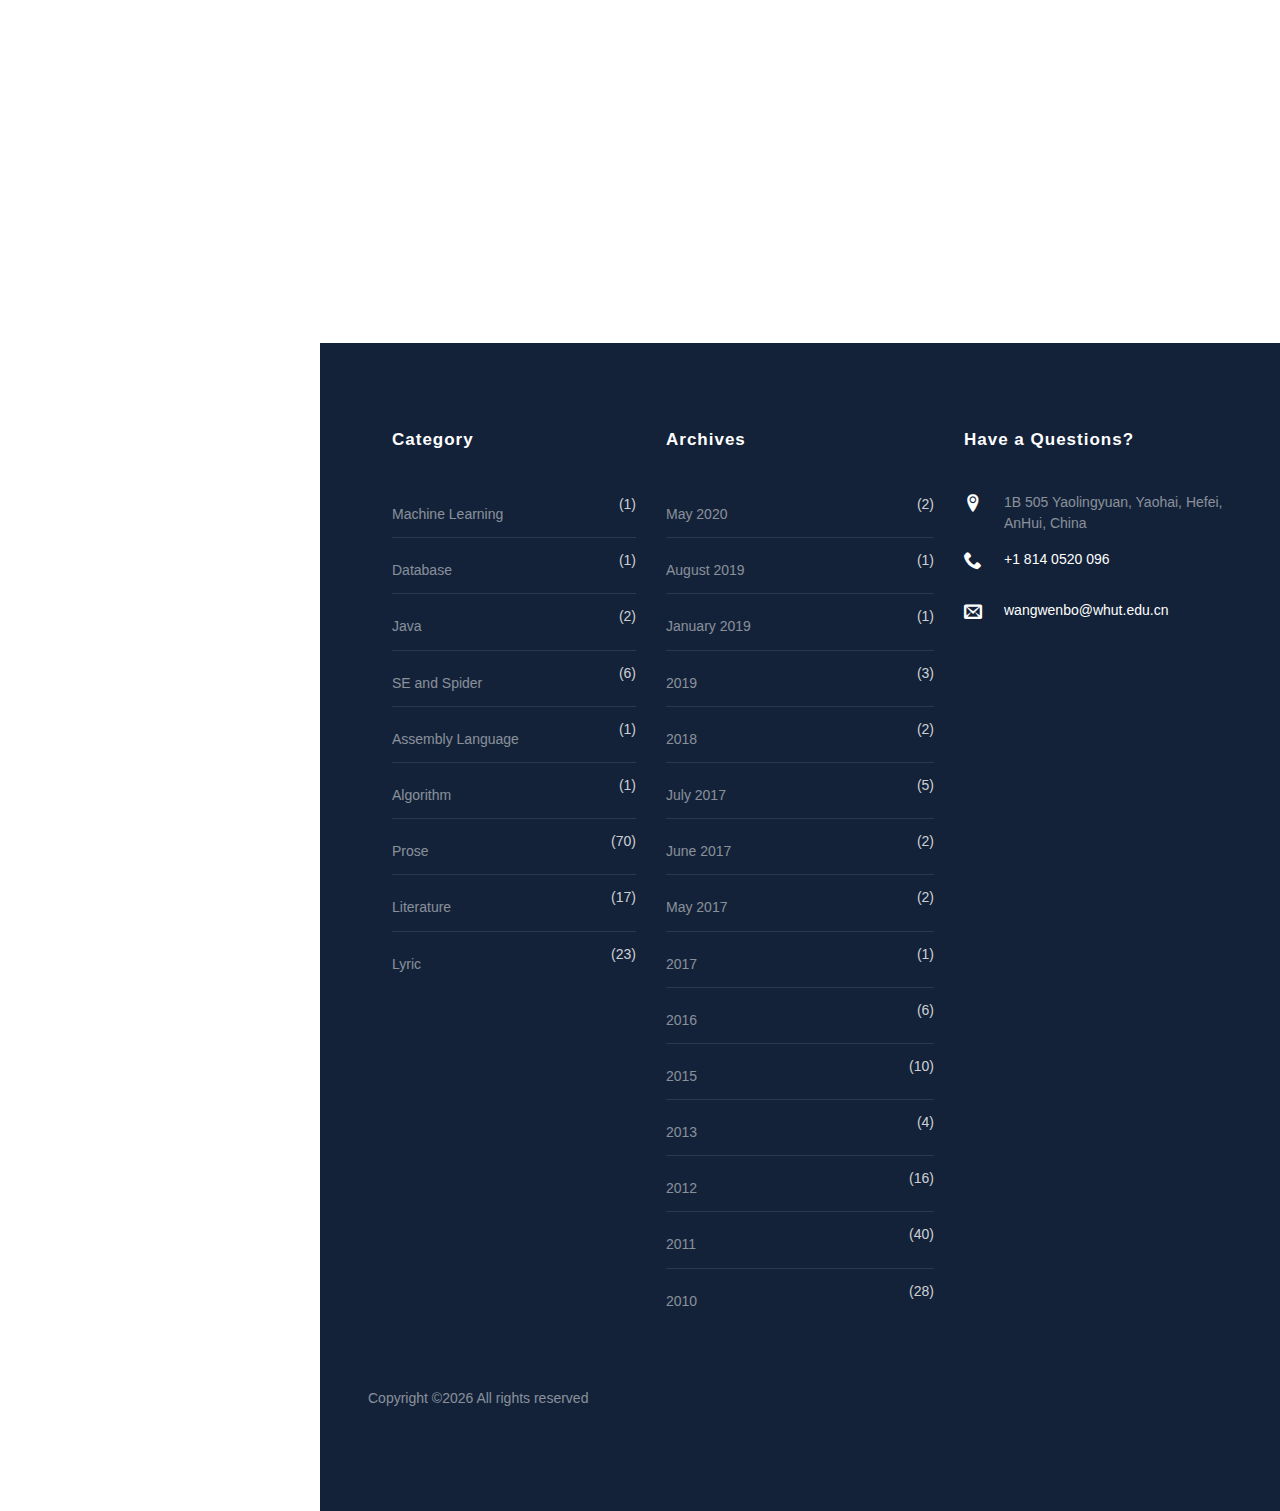
<file: public/project.html>
<!DOCTYPE html>
<html lang="en">
 <head>
	<title>Project</title>
    <meta charset="utf-8">
    <meta name="viewport" content="width=device-width, initial-scale=1, shrink-to-fit=no">
	
	<link rel="shortcut icon" href="../assets/images/ice.png" type="image/x-icon"/>
    <link rel="stylesheet" href="../assets/css/open-iconic-bootstrap.min.css">
    <link rel="stylesheet" href="../assets/css/animate.css">   
    <link rel="stylesheet" href="../assets/css/owl.carousel.min.css">
    <link rel="stylesheet" href="../assets/css/owl.theme.default.min.css">
    <link rel="stylesheet" href="../assets/css/magnific-popup.css">
    <link rel="stylesheet" href="../assets/css/aos.css">
    <link rel="stylesheet" href="../assets/css/ionicons.min.css">
    <link rel="stylesheet" href="../assets/css/bootstrap-datepicker.css">   
    <link rel="stylesheet" href="../assets/css/flaticon.css">
    <link rel="stylesheet" href="../assets/css/icomoon.css">
    <link rel="stylesheet" href="../assets/css/style.css">
	<link rel="stylesheet" href="../assets/css/zhezhao.css">

</head>
<body>

	<div id="colorlib-page">
		<a href="#" class="js-colorlib-nav-toggle colorlib-nav-toggle"><i></i></a>
		<!-- 侧边栏 -->
		<aside id="colorlib-aside" role="complementary" class="js-fullheight text-center">
			<!-- logo -->
			<h1 id="colorlib-logo"><a href="../index_en.html">Wenbo Wang<span>.</span></a></h1>
			<!-- 菜单栏主体-->
			<nav id="colorlib-main-menu" role="navigation">
				<ul>
					<li><a href="../index_en.html">Home</a></li>
					<li><a href="photography.html">Photography</a></li>
					<li class="colorlib-active"><a href="project.html">Project</a></li>
					<li><a href="achievement.html">Achievement</a></li>
					<li><a href="about.html">About</a></li>
					<li><a href="contact.html">Contact</a></li>
					<li><a href="../index.html">New HomePage</a></li>
				</ul>
			</nav>
			<!-- 侧边栏底部-->
			<div class="colorlib-footer">
				<p>Copyright &copy;<script>document.write(new Date().getFullYear());</script> All rights reserved | This homepage is made with <i class="icon-heart" aria-hidden="true"></i> by <b>Wenbo Wang</b></p>
				<ul>
					<li><a href="https://user.qzone.qq.com/1624949784" target="_blank"><i class="icon-QQ"></i></a></li>
					<li><a href="https://github.com/qtxsnwwb/" target="_blank"><i class="icon-github"></i></a></li>
					<li><a href="https://weibo.com/u/6310083553?is_all=1" target="_blank"><i class="icon-weibo"></i></a></li>
				</ul>
			</div>
		</aside> <!-- END COLORLIB-ASIDE -->
		
		<!-- 中间主体部分 -->
		<div id="colorlib-main">
			<!-- 轮播图 -->
			<section class="home-slider js-fullheight owl-carousel">
				<div class="slider-item js-fullheight" style="background-image:url(../assets/images/bg_2.jpg);">
					<div class="overlay"></div>
					<div class="container-fluid">
						<div class="row no-gutters slider-text slider-text-2 js-fullheight align-items-center justify-content-center" data-scrollax-parent="true">
							<div class="col-md-10 text-center ftco-animate" data-scrollax=" properties: { translateY: '70%' }">
								<h1 class="mb-4" data-scrollax="properties: { translateY: '30%', opacity: 1.6 }">Poem and Dream</h1>
								<p data-scrollax="properties: { translateY: '30%', opacity: 1.6 }">Life is not only about compromise, but also poems and dreams</p>
							</div>
						</div>
					</div>
				</div>

				<div class="slider-item js-fullheight" style="background-image:url(../assets/images/bg_3.jpg);">
					<div class="overlay"></div>
					<div class="container-fluid">
						<div class="row no-gutters slider-text slider-text-2 js-fullheight align-items-center justify-content-center" data-scrollax-parent="true">
							<div class="col-md-10 text-center ftco-animate" data-scrollax=" properties: { translateY: '70%' }">
								<h1 class="mb-4" data-scrollax="properties: { translateY: '30%', opacity: 1.6 }">Sorrow and Evening</h1>
								<p data-scrollax="properties: { translateY: '30%', opacity: 1.6 }">Sorrow is hushed into peace in my heart like the evening among the silent trees</p>
							</div>
						</div>
					</div>
				</div>
				
				<div class="slider-item js-fullheight" style="background-image:url(../assets/images/bg_4.jpg);">
					<div class="overlay"></div>
					<div class="container-fluid">
						<div class="row no-gutters slider-text slider-text-2 js-fullheight align-items-center justify-content-center" data-scrollax-parent="true">
							<div class="col-md-10 text-center ftco-animate" data-scrollax=" properties: { translateY: '70%' }">
								<h1 class="mb-4" data-scrollax="properties: { translateY: '30%', opacity: 1.6 }">Star and Firefly</h1>
								<p data-scrollax="properties: { translateY: '30%', opacity: 1.6 }">The stars are not afraid to appear like fireflies</p>
							</div>
						</div>
					</div>
				</div>
			</section>
			
			<!-- 项目主体部分 -->
			<section class="ftco-section">
				<!-- 主体部分容器 -->
				<div class="container">
					<div class="row">
						<!-- 项目主体：主体 -->
						<div class="col-lg-8">
							<div class="row">
								<!-- Project 1 -->
								<div class="col-md-12">
									<div class="blog-entry ftco-animate">
										<div class="grid" style="margin-bottom: 4.5rem;">
											<figure class="effect-moses" style="margin: 0;width: 100%;height: auto;">
												<img src="../assets/images/project/project_1.jpg" alt="project" style="width: inherit;height: auto;"/>
												<figcaption></figcaption>			
											</figure>
										</div>
										<div class="text pt-2 mt-3">
											<h3 class="mb-4"></h3>
											<p class="mb-4"></p>
											<div class="author mb-4 d-flex align-items-center">
												<a href="about.html" class="img" style="background-image: url(../assets/images/author.jpg);"></a>
												<div class="ml-3 info">
													<span>Written by</span>
													<h3><a href="about.html">Wenbo Wang</a>, <span></span></h3>
												</div>
											</div>
											<div class="meta-wrap d-md-flex align-items-center">
												<div class="half order-md-last text-md-right"></div>
												<div class="half">
													<p><a href="#" class="btn btn-primary p-3 px-xl-4 py-xl-3">Continue Reading</a></p>
												</div>
											</div>
										</div>
									</div>
								</div>
								
								<!-- Project 2 -->
								<div class="col-md-12">
									<div class="blog-entry ftco-animate">
										<div class="grid" style="margin-bottom: 4.5rem;">
											<figure class="effect-moses" style="margin: 0;width: 100%;height: auto;">
												<img src="../assets/images/project/project_2.jpg" alt="project" style="width: inherit;height: auto;"/>
												<figcaption></figcaption>			
											</figure>
										</div>
										<div class="text pt-2 mt-3">
											<h3 class="mb-4"></h3>
											<p class="mb-4"></p>
											<div class="author mb-4 d-flex align-items-center">
												<a href="about.html" class="img" style="background-image: url(../assets/images/author.jpg);"></a>
												<div class="ml-3 info">
													<span>Written by</span>
													<h3><a href="about.html">Wenbo Wang</a>, <span></span></h3>
												</div>
											</div>
											<div class="meta-wrap d-md-flex align-items-center">
												<div class="half order-md-last text-md-right"></div>
												<div class="half">
													<p><a href="#" class="btn btn-primary p-3 px-xl-4 py-xl-3">Continue Reading</a></p>
												</div>
											</div>
										</div>
									</div>
								</div>
								
								<!-- Project 3 -->
								<div class="col-md-12">
									<div class="blog-entry ftco-animate">
										<div class="grid" style="margin-bottom: 4.5rem;">
											<figure class="effect-moses" style="margin: 0;width: 100%;height: auto;">
												<img src="../assets/images/project/project_3.jpg" alt="project" style="width: inherit;height: auto;"/>
												<figcaption></figcaption>			
											</figure>
										</div>
										<div class="text pt-2 mt-3">
											<h3 class="mb-4"></h3>
											<p class="mb-4"></p>
											<div class="author mb-4 d-flex align-items-center">
												<a href="about.html" class="img" style="background-image: url(../assets/images/author.jpg);"></a>
												<div class="ml-3 info">
													<span>Written by</span>
													<h3><a href="about.html">Wenbo Wang</a>, <span></span></h3>
												</div>
											</div>
											<div class="meta-wrap d-md-flex align-items-center">
												<div class="half order-md-last text-md-right"></div>
												<div class="half">
													<p><a href="#" class="btn btn-primary p-3 px-xl-4 py-xl-3">Continue Reading</a></p>
												</div>
											</div>
										</div>
									</div>
								</div>
								
								<!-- Project 4 -->
								<div class="col-md-12">
									<div class="blog-entry ftco-animate">
										<div class="grid" style="margin-bottom: 4.5rem;">
											<figure class="effect-moses" style="margin: 0;width: 100%;height: auto;">
												<img src="../assets/images/project/project_4.jpg" alt="project" style="width: inherit;height: auto;"/>
												<figcaption></figcaption>			
											</figure>
										</div>
										<div class="text pt-2 mt-3">
											<h3 class="mb-4"></h3>
											<p class="mb-4"></p>
											<div class="author mb-4 d-flex align-items-center">
												<a href="about.html" class="img" style="background-image: url(../assets/images/author.jpg);"></a>
												<div class="ml-3 info">
													<span>Written by</span>
													<h3><a href="about.html">Wenbo Wang</a>, <span></span></h3>
												</div>
											</div>
											<div class="meta-wrap d-md-flex align-items-center">
												<div class="half order-md-last text-md-right"></div>
												<div class="half">
													<p><a href="#" class="btn btn-primary p-3 px-xl-4 py-xl-3">Continue Reading</a></p>
												</div>
											</div>
										</div>
									</div>
								</div>
								
								<!-- Project 5 -->
								<div class="col-md-12">
									<div class="blog-entry ftco-animate">
										<div class="grid" style="margin-bottom: 7.5rem;">
											<figure class="effect-moses" style="margin: 0;width: 100%;height: auto;">
												<img src="../assets/images/project/project_5.jpg" alt="project" style="width: inherit;height: auto;"/>
												<figcaption></figcaption>			
											</figure>
										</div>
										<div class="text pt-2 mt-3">
											<h3 class="mb-4"></h3>
											<p class="mb-4"></p>
											<div class="author mb-4 d-flex align-items-center">
												<a href="about.html" class="img" style="background-image: url(../assets/images/author.jpg);"></a>
												<div class="ml-3 info">
													<span>Written by</span>
													<h3><a href="about.html">Wenbo Wang</a>, <span></span></h3>
												</div>
											</div>
											<div class="meta-wrap d-md-flex align-items-center">
												<div class="half order-md-last text-md-right"></div>
												<div class="half">
													<p><a href="#" class="btn btn-primary p-3 px-xl-4 py-xl-3">Continue Reading</a></p>
												</div>
											</div>
										</div>
									</div>
								</div> <!-- END div.row -->
							</div> <!-- END div.col-lg-8 -->
						
							<!-- 分页 -->
							<!-- <div class="row mt-5">
								<div class="col">
									<div class="block-27">
										<ul>
											<li><a href="#">&lt;</a></li>
											<li class="active"><span>1</span></li>
											<li><a href="#">2</a></li>
											<li><a href="#">3</a></li>
											<li><a href="#">4</a></li>
											<li><a href="#">5</a></li>
											<li><a href="#">&gt;</a></li>
										</ul>
									</div>
								</div>
							</div> -->
						</div><!-- END -->
					
						<!-- 项目主体：侧边栏 -->
						<div class="col-lg-4 sidebar ftco-animate">
							<!-- 搜索框 -->
							<div class="sidebar-box">
								<form action="#" class="search-form">
									<div class="form-group">
										<span class="icon icon-search"></span>
										<input type="text" class="form-control" placeholder="Search project">
									</div>
								</form>
							</div>
							
							<!-- Introduction -->
							<div class="sidebar-box ftco-animate">
								<h3 class="sidebar-heading">Introduction</h3>
								<p></p>
							</div>
						
							<!-- categories -->
							<div class="sidebar-box ftco-animate">
								<h3 class="sidebar-heading">Categories</h3>
								<ul class="categories" id="category"></ul>
							</div>
							
							<!-- popular projects -->
							<div class="sidebar-box ftco-animate">
								<h3 class="sidebar-heading">Popular Projects</h3>
								<div class="block-21 mb-4 d-flex">
									<a class="blog-img mr-4" style="background-image: url(../assets/images/project/project_1.jpg);"></a>
									<div class="text">
										<h3 class="heading"></h3>
										<div class="meta">
											<div class="calendar"></div>
											<div><a href="about.html"><span class="icon-person"></span> Wenbo Wang</a></div>
										</div>
									</div>
								</div>
								<div class="block-21 mb-4 d-flex">
									<a class="blog-img mr-4" style="background-image: url(../assets/images/project/project_2.jpg);"></a>
									<div class="text">
										<h3 class="heading"></h3>
										<div class="meta">
											<div class="calendar"></div>
											<div><a href="about.html"><span class="icon-person"></span> Wenbo Wang</a></div>
										</div>
									</div>
								</div>
								<div class="block-21 mb-4 d-flex">
									<a class="blog-img mr-4" style="background-image: url(../assets/images/project/project_3.jpg);"></a>
									<div class="text">
										<h3 class="heading"></h3>
										<div class="meta">
											<div class="calendar"></div>
											<div><a href="about.html"><span class="icon-person"></span> Wenbo Wang</a></div>
										</div>
									</div>
								</div>
							</div>
							
							<!-- 标签云 -->
							<div class="sidebar-box ftco-animate" style="margin-bottom: 0px;">
								<h3 class="sidebar-heading">Tag Cloud</h3>
								<div id='tag-cloud'></div>
							</div>
							
							<!-- newsletter -->
							<!-- <div class="sidebar-box subs-wrap img" style="background-image: url(images/bg_1.jpg);">
								<div class="overlay"></div>
								<h3 class="mb-4 sidebar-heading">Newsletter</h3>
								<p class="mb-4">Far far away, behind the word mountains, far from the countries Vokalia</p>
								<form action="#" class="subscribe-form">
									<div class="form-group">
									  <input type="text" class="form-control" placeholder="Email Address">
									  <input type="submit" value="Subscribe" class="mt-2 btn btn-white submit">
									</div>
								</form>
							</div> -->
							
							<!-- archives -->
							<div class="sidebar-box ftco-animate">
								<h3 class="sidebar-heading">Archives</h3>
									<ul class="categories" id="archives"></ul>
							</div>

						</div><!-- END COL -->
					</div>
				</div>
			</section>
		
			<!-- 主体部分底部栏 -->
			<footer class="ftco-footer ftco-bg-dark ftco-section">
				<!-- 底部栏容器 -->
				<div class="container px-md-5">
					<!-- 上半部分 -->
					<div class="row mb-5">
						<!-- Category：第一列 -->
						<div class="col-md">
							<div class="ftco-footer-widget mb-4 ml-md-4">
								<h2 class="ftco-heading-2">Category</h2>
								<ul class="list-unstyled categories" id="category"></ul>
							</div>
						</div>
						<!-- Archives：第二列 -->
						<div class="col-md">
							<div class="ftco-footer-widget mb-4">
								<h2 class="ftco-heading-2">Archives</h2>
								<ul class="list-unstyled categories" id="archives"></ul>
							</div>
						</div>
						<!-- Questions：第三列 -->
						<div class="col-md">
							<div class="ftco-footer-widget mb-4">
								<h2 class="ftco-heading-2">Have a Questions?</h2>
								<div class="block-23 mb-3">
									<ul>
										<li><span class="icon icon-location2"></span><span class="text"></span></li>
										<li></li>
										<li></li>
									</ul>
								</div>
							</div>
						</div>
					</div>
					<!-- 下半部分 -->
					<div class="row">
						<div class="col-md-12">
							<p>Copyright &copy;<script>document.write(new Date().getFullYear());</script> All rights reserved</p>
						</div>
					</div>
				</div>
			</footer>
		</div><!-- END COLORLIB-MAIN -->
	</div><!-- END COLORLIB-PAGE -->

	<!-- 加载动画 -->
	<div id="ftco-loader" class="show fullscreen">
		<svg class="circular" width="48px" height="48px"><circle class="path-bg" cx="24" cy="24" r="22" fill="none" stroke-width="4" stroke="#eeeeee"/>
			<circle class="path" cx="24" cy="24" r="22" fill="none" stroke-width="4" stroke-miterlimit="10" stroke="#F96D00"/>
		</svg>
	</div>


	<script src="../assets/js/jquery.min.js"></script>
	<script src="../assets/js/jquery-migrate-3.0.1.min.js"></script>
	<script src="../assets/js/popper.min.js"></script>
	<script src="../assets/js/bootstrap.min.js"></script>
	<script src="../assets/js/jquery.easing.1.3.js"></script>
	<script src="../assets/js/jquery.waypoints.min.js"></script>
	<script src="../assets/js/jquery.stellar.min.js"></script>
	<script src="../assets/js/owl.carousel.min.js"></script>
	<script src="../assets/js/jquery.magnific-popup.min.js"></script>
	<script src="../assets/js/aos.js"></script>
	<script src="../assets/js/jquery.animateNumber.min.js"></script>
	<script src="../assets/js/bootstrap-datepicker.js"></script>
	<script src="../assets/js/scrollax.min.js"></script>
	<script src="../assets/js/main.js"></script>
	<script src="../assets/js/jquery.svg3dtagcloud.min.js"></script>
	<script type="text/javascript">
		$( document ).ready( function() {
			//加载底部栏json
			$.getJSON("../assets/json/bottom.json",function(data){
				//填入侧边栏categories以及底部栏category
				var categories = data.categories;
				for(var i=0; i<categories.length; i++){
					$("ul#category").append('<li><a href="'+categories[i].url+'">'+categories[i].name+' <span>'+categories[i].number+'</span></a></li>')		
				}
				//填入侧边栏archives以及底部栏archives
				var archives = data.archives;
				for(var i=0; i<archives.length; i++){
					$("ul#archives").append('<li><a href="'+archives[i].url+'">'+archives[i].date+' <span>'+archives[i].number+'</span></a></li>')
				}
				//填入底部栏info
				$(".block-23.mb-3 ul li span.text").eq(0).html(data.info.address);
				$(".block-23.mb-3 ul li").eq(1).html('<a href="tel:\\'+data.info.phone+'"><span class="icon icon-phone"></span><span class="text">'+data.info.phone+'</span></a>');
				$(".block-23.mb-3 ul li").eq(2).html('<a href="mailto:'+data.info.email+'"><span class="icon icon-envelop"></span><span class="text">'+data.info.email+'</span></a>');
			});
			
			//加载主体部分json
			$.getJSON("../assets/json/project.json",function(data){
				//填入侧边栏Introduction
				$(".sidebar-box.ftco-animate p").html(data.intro);
				//填入侧边栏popular projects
				for(var i=0; i<$(".text h3.heading").length; i++){
					$(".text h3.heading").eq(i).html('<a href="'+data.project[i].url+'" target="_blank">'+data.project[i].title+'</a>');
					$(".meta .calendar").eq(i).html('<span class="icon-calendar"></span> '+data.project[i].date+'');
				}
				//填入主体部分
				for(var i=0; i<$(".text.pt-2.mt-3 h3.mb-4").length; i++){
					$(".grid figcaption").eq(i).append('<h2>'+data.project[i].figcaption.title_1+' <span>'+data.project[i].figcaption.title_2+'</span></h2>')
											.append('<p>'+data.project[i].figcaption.keyword+'</p>')
											.append('<a href="'+data.project[i].url+'" target="_blank">View more</a>');
					$(".text.pt-2.mt-3 h3.mb-4").eq(i).html('<a href="'+data.project[i].url+'">'+data.project[i].title+'</a>');
					$(".text.pt-2.mt-3 p.mb-4").eq(i).html(data.project[i].intro);
					$(".ml-3.info h3 span").eq(i).html(data.project[i].date);
					$(".half.order-md-last.text-md-right").eq(i).append('<a href="'+data.project[i].url+'/archive/master.zip'+'" style="color: #003399;">Download Project</a>');
					$(".meta-wrap.d-md-flex.align-items-center .half p").eq(i).html('<a href="'+data.project[i].url+'" class="btn btn-primary p-3 px-xl-4 py-xl-3" target="_blank">Continue Reading</a>');
				}
				
			});
			
			//标签云特效
		    var entries = [ 
		        { label: 'Github', url: 'https://www.github.com/qtxsnwwb', target: '_top' },
		        { label: 'QQ', url: 'https://github.com/qtxsnwwb/', target: '_top' },
		        { label: 'Weibo', url: 'https://weibo.com/u/6310083553?is_all=1', target: '_top' },
		        { label: 'CSDN', url: 'https://me.csdn.net/wwb44444', target: '_top' },
		        { label: 'Machine Learning', url: 'https://blog.csdn.net/wwb44444/category_10012495.html', target: '_top' },
		        { label: 'Database', url: 'https://blog.csdn.net/wwb44444/category_10005454.html', target: '_top' },
		        { label: 'Java', url: 'https://blog.csdn.net/wwb44444/category_6914443.html', target: '_top' },
		        { label: 'SE and Spider', url: 'https://blog.csdn.net/wwb44444/category_6994439.html', target: '_top' },
		        { label: 'Assembly Language', url: 'https://blog.csdn.net/wwb44444/category_7045714.html', target: '_top' },
		        { label: 'Algorithm', url: 'https://blog.csdn.net/wwb44444/category_8623754.html', target: '_top' },
		        { label: 'Prose', url: 'https://user.qzone.qq.com/1624949784/blog', target: '_top' },
		        { label: 'Literature', url: 'https://user.qzone.qq.com/1624949784/blog', target: '_top' },
		        { label: 'Lyric', url: 'https://user.qzone.qq.com/1624949784/blog', target: '_top' },
		        { label: 'GridRiskProject', url: 'https://github.com/qtxsnwwb/GridRiskProject', target: '_top' },
		        { label: 'SpiderProject', url: 'https://github.com/qtxsnwwb/SpiderProject', target: '_top' },
		        { label: 'MedicalProject', url: 'https://github.com/qtxsnwwb/MedicalProject', target: '_top' },
		        { label: 'shuqu', url: 'https://github.com/qtxsnwwb/shuqu', target: '_top' },
		        { label: 'EnterpriseApplication', url: 'https://github.com/qtxsnwwb/EnterpriseApplication', target: '_top' }
		    ];
		
		    var settings = {
		
		        entries: entries,
		        width: 300,
		        height: 300,
		        radius: '65%',
		        radiusMin: 75,
		        bgDraw: true,
		        bgColor: '#fff',
		        opacityOver: 1.00,
		        opacityOut: 0.05,
		        opacitySpeed: 6,
		        fov: 800,
		        speed: 0.5,
		        fontFamily: 'Oswald, Arial, sans-serif',
		        fontSize: '10',
		        fontColor: '#003399',
		        fontWeight: 'bold',//bold
		        fontStyle: 'normal',//italic 
		        fontStretch: 'expanded',//wider, narrower, ultra-condensed, extra-condensed, condensed, semi-condensed, semi-expanded, expanded, extra-expanded, ultra-expanded
		        fontToUpperCase: true
		
		    };
		
		    //var svg3DTagCloud = new SVG3DTagCloud( document.getElementById( 'holder'  ), settings );
		    $( '#tag-cloud' ).svg3DTagCloud( settings );
		
		});
		
		$(function(){
			//侧边栏搜索框点击事件
			$(".form-group span").click(function(){
				window.open("https://www.github.com/qtxsnwwb/"+$(".form-group input").val())
			});
		});
	</script>
    
</body>
</html>
</file>
<file: css/flaticon.css>
/*
  	Flaticon icon font: Flaticon
  	Creation date: 12/08/2018 13:24
  	*/


@font-face {
  font-family: "Flaticon";
  src: url("../fonts/flaticon/font/Flaticon.eot");
  src: url("../fonts/flaticon/font/Flaticon.eot?#iefix") format("embedded-opentype"),
       url("../fonts/flaticon/font/Flaticon.woff") format("woff"),
       url("../fonts/flaticon/font/Flaticon.ttf") format("truetype"),
       url("../fonts/flaticon/font/Flaticon.svg#Flaticon") format("svg");
  font-weight: normal;
  font-style: normal;
}

@media screen and (-webkit-min-device-pixel-ratio:0) {
  @font-face {
    font-family: "Flaticon";
    src: url("../fonts/flaticon/font/Flaticon.svg#Flaticon") format("svg");
  }
}

[class^="flaticon-"]:before, [class*=" flaticon-"]:before,
[class^="flaticon-"]:after, [class*=" flaticon-"]:after {   
  font-family: Flaticon;
  font-style: normal;
  font-weight: normal;
  font-variant: normal;
  text-transform: none;
  line-height: 1;

  /* Better Font Rendering =========== */
  -webkit-font-smoothing: antialiased;
  -moz-osx-font-smoothing: grayscale;
}

.flaticon-car:before { content: "\f100"; }
.flaticon-resort:before { content: "\f101"; }
.flaticon-yatch:before { content: "\f102"; }
.flaticon-map-of-roads:before { content: "\f103"; }
.flaticon-compass:before { content: "\f104"; }
.flaticon-around:before { content: "\f105"; }
.flaticon-sailboat:before { content: "\f106"; }
</file>
<file: css/icomoon.css>
@font-face {
  font-family: 'icomoon';
  src:  url('../fonts/icomoon/icomoon.eot?6tt51o');
  src:  url('../fonts/icomoon/icomoon.eot?6tt51o#iefix') format('embedded-opentype'),
    url('../fonts/icomoon/icomoon.ttf?6tt51o') format('truetype'),
    url('../fonts/icomoon/icomoon.woff?6tt51o') format('woff'),
    url('../fonts/icomoon/icomoon.svg?6tt51o#icomoon') format('svg');
  font-weight: normal;
  font-style: normal;
}

[class^="icon-"], [class*=" icon-"] {
  /* use !important to prevent issues with browser extensions that change fonts */
  font-family: 'icomoon' !important;
  speak: none;
  font-style: normal;
  font-weight: normal;
  font-variant: normal;
  text-transform: none;
  line-height: 1;

  /* Better Font Rendering =========== */
  -webkit-font-smoothing: antialiased;
  -moz-osx-font-smoothing: grayscale;
}

.icon-QQ:before {
  content: "\e900";
}
.icon-weibo:before {
  content: "\e901";
}
.icon-weixin:before {
  content: "\e902";
}
.icon-home:before {
  content: "\e903";
}
.icon-home2:before {
  content: "\e904";
}
.icon-home3:before {
  content: "\e905";
}
.icon-office:before {
  content: "\e906";
}
.icon-newspaper:before {
  content: "\e907";
}
.icon-pencil:before {
  content: "\e908";
}
.icon-pencil2:before {
  content: "\e909";
}
.icon-quill:before {
  content: "\e90a";
}
.icon-pen:before {
  content: "\e90b";
}
.icon-blog:before {
  content: "\e90c";
}
.icon-eyedropper:before {
  content: "\e90d";
}
.icon-droplet:before {
  content: "\e90e";
}
.icon-paint-format:before {
  content: "\e90f";
}
.icon-image:before {
  content: "\e910";
}
.icon-images:before {
  content: "\e911";
}
.icon-camera:before {
  content: "\e912";
}
.icon-headphones:before {
  content: "\e913";
}
.icon-music:before {
  content: "\e914";
}
.icon-play:before {
  content: "\e915";
}
.icon-film:before {
  content: "\e916";
}
.icon-video-camera:before {
  content: "\e917";
}
.icon-dice:before {
  content: "\e918";
}
.icon-pacman:before {
  content: "\e919";
}
.icon-spades:before {
  content: "\e91a";
}
.icon-clubs:before {
  content: "\e91b";
}
.icon-diamonds:before {
  content: "\e91c";
}
.icon-bullhorn:before {
  content: "\e91d";
}
.icon-connection:before {
  content: "\e91e";
}
.icon-podcast:before {
  content: "\e91f";
}
.icon-feed:before {
  content: "\e920";
}
.icon-mic:before {
  content: "\e921";
}
.icon-book:before {
  content: "\e922";
}
.icon-books:before {
  content: "\e923";
}
.icon-library:before {
  content: "\e924";
}
.icon-file-text:before {
  content: "\e925";
}
.icon-profile:before {
  content: "\e926";
}
.icon-file-empty:before {
  content: "\e927";
}
.icon-files-empty:before {
  content: "\e928";
}
.icon-file-text2:before {
  content: "\e929";
}
.icon-file-picture:before {
  content: "\e92a";
}
.icon-file-music:before {
  content: "\e92b";
}
.icon-file-play:before {
  content: "\e92c";
}
.icon-file-video:before {
  content: "\e92d";
}
.icon-file-zip:before {
  content: "\e92e";
}
.icon-copy:before {
  content: "\e92f";
}
.icon-paste:before {
  content: "\e930";
}
.icon-stack:before {
  content: "\e931";
}
.icon-folder:before {
  content: "\e932";
}
.icon-folder-open:before {
  content: "\e933";
}
.icon-folder-plus:before {
  content: "\e934";
}
.icon-folder-minus:before {
  content: "\e935";
}
.icon-folder-download:before {
  content: "\e936";
}
.icon-folder-upload:before {
  content: "\e937";
}
.icon-price-tag:before {
  content: "\e938";
}
.icon-price-tags:before {
  content: "\e939";
}
.icon-barcode:before {
  content: "\e93a";
}
.icon-qrcode:before {
  content: "\e93b";
}
.icon-ticket:before {
  content: "\e93c";
}
.icon-cart:before {
  content: "\e93d";
}
.icon-coin-dollar:before {
  content: "\e93e";
}
.icon-coin-euro:before {
  content: "\e93f";
}
.icon-coin-pound:before {
  content: "\e940";
}
.icon-coin-yen:before {
  content: "\e941";
}
.icon-credit-card:before {
  content: "\e942";
}
.icon-calculator:before {
  content: "\e943";
}
.icon-lifebuoy:before {
  content: "\e944";
}
.icon-phone:before {
  content: "\e945";
}
.icon-phone-hang-up:before {
  content: "\e946";
}
.icon-address-book:before {
  content: "\e947";
}
.icon-envelop:before {
  content: "\e948";
}
.icon-pushpin:before {
  content: "\e949";
}
.icon-location:before {
  content: "\e94a";
}
.icon-location2:before {
  content: "\e94b";
}
.icon-compass:before {
  content: "\e94c";
}
.icon-compass2:before {
  content: "\e94d";
}
.icon-map:before {
  content: "\e94e";
}
.icon-map2:before {
  content: "\e94f";
}
.icon-history:before {
  content: "\e950";
}
.icon-clock:before {
  content: "\e951";
}
.icon-clock2:before {
  content: "\e952";
}
.icon-alarm:before {
  content: "\e953";
}
.icon-bell:before {
  content: "\e954";
}
.icon-stopwatch:before {
  content: "\e955";
}
.icon-calendar:before {
  content: "\e956";
}
.icon-printer:before {
  content: "\e957";
}
.icon-keyboard:before {
  content: "\e958";
}
.icon-display:before {
  content: "\e959";
}
.icon-laptop:before {
  content: "\e95a";
}
.icon-mobile:before {
  content: "\e95b";
}
.icon-mobile2:before {
  content: "\e95c";
}
.icon-tablet:before {
  content: "\e95d";
}
.icon-tv:before {
  content: "\e95e";
}
.icon-drawer:before {
  content: "\e95f";
}
.icon-drawer2:before {
  content: "\e960";
}
.icon-box-add:before {
  content: "\e961";
}
.icon-box-remove:before {
  content: "\e962";
}
.icon-download:before {
  content: "\e963";
}
.icon-upload:before {
  content: "\e964";
}
.icon-floppy-disk:before {
  content: "\e965";
}
.icon-drive:before {
  content: "\e966";
}
.icon-database:before {
  content: "\e967";
}
.icon-undo:before {
  content: "\e968";
}
.icon-redo:before {
  content: "\e969";
}
.icon-undo2:before {
  content: "\e96a";
}
.icon-redo2:before {
  content: "\e96b";
}
.icon-forward:before {
  content: "\e96c";
}
.icon-reply:before {
  content: "\e96d";
}
.icon-bubble:before {
  content: "\e96e";
}
.icon-bubbles:before {
  content: "\e96f";
}
.icon-bubbles2:before {
  content: "\e970";
}
.icon-bubble2:before {
  content: "\e971";
}
.icon-bubbles3:before {
  content: "\e972";
}
.icon-bubbles4:before {
  content: "\e973";
}
.icon-user:before {
  content: "\e974";
}
.icon-users:before {
  content: "\e975";
}
.icon-user-plus:before {
  content: "\e976";
}
.icon-user-minus:before {
  content: "\e977";
}
.icon-user-check:before {
  content: "\e978";
}
.icon-user-tie:before {
  content: "\e979";
}
.icon-quotes-left:before {
  content: "\e97a";
}
.icon-quotes-right:before {
  content: "\e97b";
}
.icon-hour-glass:before {
  content: "\e97c";
}
.icon-spinner:before {
  content: "\e97d";
}
.icon-spinner2:before {
  content: "\e97e";
}
.icon-spinner3:before {
  content: "\e97f";
}
.icon-spinner4:before {
  content: "\e980";
}
.icon-spinner5:before {
  content: "\e981";
}
.icon-spinner6:before {
  content: "\e982";
}
.icon-spinner7:before {
  content: "\e983";
}
.icon-spinner8:before {
  content: "\e984";
}
.icon-spinner9:before {
  content: "\e985";
}
.icon-spinner10:before {
  content: "\e986";
}
.icon-spinner11:before {
  content: "\e987";
}
.icon-binoculars:before {
  content: "\e988";
}
.icon-search:before {
  content: "\e989";
}
.icon-zoom-in:before {
  content: "\e98a";
}
.icon-zoom-out:before {
  content: "\e98b";
}
.icon-enlarge:before {
  content: "\e98c";
}
.icon-shrink:before {
  content: "\e98d";
}
.icon-enlarge2:before {
  content: "\e98e";
}
.icon-shrink2:before {
  content: "\e98f";
}
.icon-key:before {
  content: "\e990";
}
.icon-key2:before {
  content: "\e991";
}
.icon-lock:before {
  content: "\e992";
}
.icon-unlocked:before {
  content: "\e993";
}
.icon-wrench:before {
  content: "\e994";
}
.icon-equalizer:before {
  content: "\e995";
}
.icon-equalizer2:before {
  content: "\e996";
}
.icon-cog:before {
  content: "\e997";
}
.icon-cogs:before {
  content: "\e998";
}
.icon-hammer:before {
  content: "\e999";
}
.icon-magic-wand:before {
  content: "\e99a";
}
.icon-aid-kit:before {
  content: "\e99b";
}
.icon-bug:before {
  content: "\e99c";
}
.icon-pie-chart:before {
  content: "\e99d";
}
.icon-stats-dots:before {
  content: "\e99e";
}
.icon-stats-bars:before {
  content: "\e99f";
}
.icon-stats-bars2:before {
  content: "\e9a0";
}
.icon-trophy:before {
  content: "\e9a1";
}
.icon-gift:before {
  content: "\e9a2";
}
.icon-glass:before {
  content: "\e9a3";
}
.icon-glass2:before {
  content: "\e9a4";
}
.icon-mug:before {
  content: "\e9a5";
}
.icon-spoon-knife:before {
  content: "\e9a6";
}
.icon-leaf:before {
  content: "\e9a7";
}
.icon-rocket:before {
  content: "\e9a8";
}
.icon-meter:before {
  content: "\e9a9";
}
.icon-meter2:before {
  content: "\e9aa";
}
.icon-hammer2:before {
  content: "\e9ab";
}
.icon-fire:before {
  content: "\e9ac";
}
.icon-lab:before {
  content: "\e9ad";
}
.icon-magnet:before {
  content: "\e9ae";
}
.icon-bin:before {
  content: "\e9af";
}
.icon-bin2:before {
  content: "\e9b0";
}
.icon-briefcase:before {
  content: "\e9b1";
}
.icon-airplane:before {
  content: "\e9b2";
}
.icon-truck:before {
  content: "\e9b3";
}
.icon-road:before {
  content: "\e9b4";
}
.icon-accessibility:before {
  content: "\e9b5";
}
.icon-target:before {
  content: "\e9b6";
}
.icon-shield:before {
  content: "\e9b7";
}
.icon-power:before {
  content: "\e9b8";
}
.icon-switch:before {
  content: "\e9b9";
}
.icon-power-cord:before {
  content: "\e9ba";
}
.icon-clipboard:before {
  content: "\e9bb";
}
.icon-list-numbered:before {
  content: "\e9bc";
}
.icon-list:before {
  content: "\e9bd";
}
.icon-list2:before {
  content: "\e9be";
}
.icon-tree:before {
  content: "\e9bf";
}
.icon-menu:before {
  content: "\e9c0";
}
.icon-menu2:before {
  content: "\e9c1";
}
.icon-menu3:before {
  content: "\e9c2";
}
.icon-menu4:before {
  content: "\e9c3";
}
.icon-cloud:before {
  content: "\e9c4";
}
.icon-cloud-download:before {
  content: "\e9c5";
}
.icon-cloud-upload:before {
  content: "\e9c6";
}
.icon-cloud-check:before {
  content: "\e9c7";
}
.icon-download2:before {
  content: "\e9c8";
}
.icon-upload2:before {
  content: "\e9c9";
}
.icon-download3:before {
  content: "\e9ca";
}
.icon-upload3:before {
  content: "\e9cb";
}
.icon-sphere:before {
  content: "\e9cc";
}
.icon-earth:before {
  content: "\e9cd";
}
.icon-link:before {
  content: "\e9ce";
}
.icon-flag:before {
  content: "\e9cf";
}
.icon-attachment:before {
  content: "\e9d0";
}
.icon-eye:before {
  content: "\e9d1";
}
.icon-eye-plus:before {
  content: "\e9d2";
}
.icon-eye-minus:before {
  content: "\e9d3";
}
.icon-eye-blocked:before {
  content: "\e9d4";
}
.icon-bookmark:before {
  content: "\e9d5";
}
.icon-bookmarks:before {
  content: "\e9d6";
}
.icon-sun:before {
  content: "\e9d7";
}
.icon-contrast:before {
  content: "\e9d8";
}
.icon-brightness-contrast:before {
  content: "\e9d9";
}
.icon-star-empty:before {
  content: "\e9da";
}
.icon-star-half:before {
  content: "\e9db";
}
.icon-star-full:before {
  content: "\e9dc";
}
.icon-heart:before {
  content: "\e9dd";
}
.icon-heart-broken:before {
  content: "\e9de";
}
.icon-man:before {
  content: "\e9df";
}
.icon-woman:before {
  content: "\e9e0";
}
.icon-man-woman:before {
  content: "\e9e1";
}
.icon-happy:before {
  content: "\e9e2";
}
.icon-happy2:before {
  content: "\e9e3";
}
.icon-smile:before {
  content: "\e9e4";
}
.icon-smile2:before {
  content: "\e9e5";
}
.icon-tongue:before {
  content: "\e9e6";
}
.icon-tongue2:before {
  content: "\e9e7";
}
.icon-sad:before {
  content: "\e9e8";
}
.icon-sad2:before {
  content: "\e9e9";
}
.icon-wink:before {
  content: "\e9ea";
}
.icon-wink2:before {
  content: "\e9eb";
}
.icon-grin:before {
  content: "\e9ec";
}
.icon-grin2:before {
  content: "\e9ed";
}
.icon-cool:before {
  content: "\e9ee";
}
.icon-cool2:before {
  content: "\e9ef";
}
.icon-angry:before {
  content: "\e9f0";
}
.icon-angry2:before {
  content: "\e9f1";
}
.icon-evil:before {
  content: "\e9f2";
}
.icon-evil2:before {
  content: "\e9f3";
}
.icon-shocked:before {
  content: "\e9f4";
}
.icon-shocked2:before {
  content: "\e9f5";
}
.icon-baffled:before {
  content: "\e9f6";
}
.icon-baffled2:before {
  content: "\e9f7";
}
.icon-confused:before {
  content: "\e9f8";
}
.icon-confused2:before {
  content: "\e9f9";
}
.icon-neutral:before {
  content: "\e9fa";
}
.icon-neutral2:before {
  content: "\e9fb";
}
.icon-hipster:before {
  content: "\e9fc";
}
.icon-hipster2:before {
  content: "\e9fd";
}
.icon-wondering:before {
  content: "\e9fe";
}
.icon-wondering2:before {
  content: "\e9ff";
}
.icon-sleepy:before {
  content: "\ea00";
}
.icon-sleepy2:before {
  content: "\ea01";
}
.icon-frustrated:before {
  content: "\ea02";
}
.icon-frustrated2:before {
  content: "\ea03";
}
.icon-crying:before {
  content: "\ea04";
}
.icon-crying2:before {
  content: "\ea05";
}
.icon-point-up:before {
  content: "\ea06";
}
.icon-point-right:before {
  content: "\ea07";
}
.icon-point-down:before {
  content: "\ea08";
}
.icon-point-left:before {
  content: "\ea09";
}
.icon-warning:before {
  content: "\ea0a";
}
.icon-notification:before {
  content: "\ea0b";
}
.icon-question:before {
  content: "\ea0c";
}
.icon-plus:before {
  content: "\ea0d";
}
.icon-minus:before {
  content: "\ea0e";
}
.icon-info:before {
  content: "\ea0f";
}
.icon-cancel-circle:before {
  content: "\ea10";
}
.icon-blocked:before {
  content: "\ea11";
}
.icon-cross:before {
  content: "\ea12";
}
.icon-checkmark:before {
  content: "\ea13";
}
.icon-checkmark2:before {
  content: "\ea14";
}
.icon-spell-check:before {
  content: "\ea15";
}
.icon-enter:before {
  content: "\ea16";
}
.icon-exit:before {
  content: "\ea17";
}
.icon-play2:before {
  content: "\ea18";
}
.icon-pause:before {
  content: "\ea19";
}
.icon-stop:before {
  content: "\ea1a";
}
.icon-previous:before {
  content: "\ea1b";
}
.icon-next:before {
  content: "\ea1c";
}
.icon-backward:before {
  content: "\ea1d";
}
.icon-forward2:before {
  content: "\ea1e";
}
.icon-play3:before {
  content: "\ea1f";
}
.icon-pause2:before {
  content: "\ea20";
}
.icon-stop2:before {
  content: "\ea21";
}
.icon-backward2:before {
  content: "\ea22";
}
.icon-forward3:before {
  content: "\ea23";
}
.icon-first:before {
  content: "\ea24";
}
.icon-last:before {
  content: "\ea25";
}
.icon-previous2:before {
  content: "\ea26";
}
.icon-next2:before {
  content: "\ea27";
}
.icon-eject:before {
  content: "\ea28";
}
.icon-volume-high:before {
  content: "\ea29";
}
.icon-volume-medium:before {
  content: "\ea2a";
}
.icon-volume-low:before {
  content: "\ea2b";
}
.icon-volume-mute:before {
  content: "\ea2c";
}
.icon-volume-mute2:before {
  content: "\ea2d";
}
.icon-volume-increase:before {
  content: "\ea2e";
}
.icon-volume-decrease:before {
  content: "\ea2f";
}
.icon-loop:before {
  content: "\ea30";
}
.icon-loop2:before {
  content: "\ea31";
}
.icon-infinite:before {
  content: "\ea32";
}
.icon-shuffle:before {
  content: "\ea33";
}
.icon-arrow-up-left:before {
  content: "\ea34";
}
.icon-arrow-up:before {
  content: "\ea35";
}
.icon-arrow-up-right:before {
  content: "\ea36";
}
.icon-arrow-right:before {
  content: "\ea37";
}
.icon-arrow-down-right:before {
  content: "\ea38";
}
.icon-arrow-down:before {
  content: "\ea39";
}
.icon-arrow-down-left:before {
  content: "\ea3a";
}
.icon-arrow-left:before {
  content: "\ea3b";
}
.icon-arrow-up-left2:before {
  content: "\ea3c";
}
.icon-arrow-up2:before {
  content: "\ea3d";
}
.icon-arrow-up-right2:before {
  content: "\ea3e";
}
.icon-arrow-right2:before {
  content: "\ea3f";
}
.icon-arrow-down-right2:before {
  content: "\ea40";
}
.icon-arrow-down2:before {
  content: "\ea41";
}
.icon-arrow-down-left2:before {
  content: "\ea42";
}
.icon-arrow-left2:before {
  content: "\ea43";
}
.icon-circle-up:before {
  content: "\ea44";
}
.icon-circle-right:before {
  content: "\ea45";
}
.icon-circle-down:before {
  content: "\ea46";
}
.icon-circle-left:before {
  content: "\ea47";
}
.icon-tab:before {
  content: "\ea48";
}
.icon-move-up:before {
  content: "\ea49";
}
.icon-move-down:before {
  content: "\ea4a";
}
.icon-sort-alpha-asc:before {
  content: "\ea4b";
}
.icon-sort-alpha-desc:before {
  content: "\ea4c";
}
.icon-sort-numeric-asc:before {
  content: "\ea4d";
}
.icon-sort-numberic-desc:before {
  content: "\ea4e";
}
.icon-sort-amount-asc:before {
  content: "\ea4f";
}
.icon-sort-amount-desc:before {
  content: "\ea50";
}
.icon-command:before {
  content: "\ea51";
}
.icon-shift:before {
  content: "\ea52";
}
.icon-ctrl:before {
  content: "\ea53";
}
.icon-opt:before {
  content: "\ea54";
}
.icon-checkbox-checked:before {
  content: "\ea55";
}
.icon-checkbox-unchecked:before {
  content: "\ea56";
}
.icon-radio-checked:before {
  content: "\ea57";
}
.icon-radio-checked2:before {
  content: "\ea58";
}
.icon-radio-unchecked:before {
  content: "\ea59";
}
.icon-crop:before {
  content: "\ea5a";
}
.icon-make-group:before {
  content: "\ea5b";
}
.icon-ungroup:before {
  content: "\ea5c";
}
.icon-scissors:before {
  content: "\ea5d";
}
.icon-filter:before {
  content: "\ea5e";
}
.icon-font:before {
  content: "\ea5f";
}
.icon-ligature:before {
  content: "\ea60";
}
.icon-ligature2:before {
  content: "\ea61";
}
.icon-text-height:before {
  content: "\ea62";
}
.icon-text-width:before {
  content: "\ea63";
}
.icon-font-size:before {
  content: "\ea64";
}
.icon-bold:before {
  content: "\ea65";
}
.icon-underline:before {
  content: "\ea66";
}
.icon-italic:before {
  content: "\ea67";
}
.icon-strikethrough:before {
  content: "\ea68";
}
.icon-omega:before {
  content: "\ea69";
}
.icon-sigma:before {
  content: "\ea6a";
}
.icon-page-break:before {
  content: "\ea6b";
}
.icon-superscript:before {
  content: "\ea6c";
}
.icon-subscript:before {
  content: "\ea6d";
}
.icon-superscript2:before {
  content: "\ea6e";
}
.icon-subscript2:before {
  content: "\ea6f";
}
.icon-text-color:before {
  content: "\ea70";
}
.icon-pagebreak:before {
  content: "\ea71";
}
.icon-clear-formatting:before {
  content: "\ea72";
}
.icon-table:before {
  content: "\ea73";
}
.icon-table2:before {
  content: "\ea74";
}
.icon-insert-template:before {
  content: "\ea75";
}
.icon-pilcrow:before {
  content: "\ea76";
}
.icon-ltr:before {
  content: "\ea77";
}
.icon-rtl:before {
  content: "\ea78";
}
.icon-section:before {
  content: "\ea79";
}
.icon-paragraph-left:before {
  content: "\ea7a";
}
.icon-paragraph-center:before {
  content: "\ea7b";
}
.icon-paragraph-right:before {
  content: "\ea7c";
}
.icon-paragraph-justify:before {
  content: "\ea7d";
}
.icon-indent-increase:before {
  content: "\ea7e";
}
.icon-indent-decrease:before {
  content: "\ea7f";
}
.icon-share:before {
  content: "\ea80";
}
.icon-new-tab:before {
  content: "\ea81";
}
.icon-embed:before {
  content: "\ea82";
}
.icon-embed2:before {
  content: "\ea83";
}
.icon-terminal:before {
  content: "\ea84";
}
.icon-share2:before {
  content: "\ea85";
}
.icon-mail:before {
  content: "\ea86";
}
.icon-mail2:before {
  content: "\ea87";
}
.icon-mail3:before {
  content: "\ea88";
}
.icon-mail4:before {
  content: "\ea89";
}
.icon-amazon:before {
  content: "\ea8a";
}
.icon-google:before {
  content: "\ea8b";
}
.icon-google2:before {
  content: "\ea8c";
}
.icon-google3:before {
  content: "\ea8d";
}
.icon-google-plus:before {
  content: "\ea8e";
}
.icon-google-plus2:before {
  content: "\ea8f";
}
.icon-google-plus3:before {
  content: "\ea90";
}
.icon-hangouts:before {
  content: "\ea91";
}
.icon-google-drive:before {
  content: "\ea92";
}
.icon-facebook:before {
  content: "\ea93";
}
.icon-facebook2:before {
  content: "\ea94";
}
.icon-instagram:before {
  content: "\ea95";
}
.icon-whatsapp:before {
  content: "\ea96";
}
.icon-spotify:before {
  content: "\ea97";
}
.icon-telegram:before {
  content: "\ea98";
}
.icon-twitter:before {
  content: "\ea99";
}
.icon-vine:before {
  content: "\ea9a";
}
.icon-vk:before {
  content: "\ea9b";
}
.icon-renren:before {
  content: "\ea9c";
}
.icon-sina-weibo:before {
  content: "\ea9d";
}
.icon-rss:before {
  content: "\ea9e";
}
.icon-rss2:before {
  content: "\ea9f";
}
.icon-youtube:before {
  content: "\eaa0";
}
.icon-youtube2:before {
  content: "\eaa1";
}
.icon-twitch:before {
  content: "\eaa2";
}
.icon-vimeo:before {
  content: "\eaa3";
}
.icon-vimeo2:before {
  content: "\eaa4";
}
.icon-lanyrd:before {
  content: "\eaa5";
}
.icon-flickr:before {
  content: "\eaa6";
}
.icon-flickr2:before {
  content: "\eaa7";
}
.icon-flickr3:before {
  content: "\eaa8";
}
.icon-flickr4:before {
  content: "\eaa9";
}
.icon-dribbble:before {
  content: "\eaaa";
}
.icon-behance:before {
  content: "\eaab";
}
.icon-behance2:before {
  content: "\eaac";
}
.icon-deviantart:before {
  content: "\eaad";
}
.icon-500px:before {
  content: "\eaae";
}
.icon-steam:before {
  content: "\eaaf";
}
.icon-steam2:before {
  content: "\eab0";
}
.icon-dropbox:before {
  content: "\eab1";
}
.icon-onedrive:before {
  content: "\eab2";
}
.icon-github:before {
  content: "\eab3";
}
.icon-npm:before {
  content: "\eab4";
}
.icon-basecamp:before {
  content: "\eab5";
}
.icon-trello:before {
  content: "\eab6";
}
.icon-wordpress:before {
  content: "\eab7";
}
.icon-joomla:before {
  content: "\eab8";
}
.icon-ello:before {
  content: "\eab9";
}
.icon-blogger:before {
  content: "\eaba";
}
.icon-blogger2:before {
  content: "\eabb";
}
.icon-tumblr:before {
  content: "\eabc";
}
.icon-tumblr2:before {
  content: "\eabd";
}
.icon-yahoo:before {
  content: "\eabe";
}
.icon-yahoo2:before {
  content: "\eabf";
}
.icon-tux:before {
  content: "\eac0";
}
.icon-appleinc:before {
  content: "\eac1";
}
.icon-finder:before {
  content: "\eac2";
}
.icon-android:before {
  content: "\eac3";
}
.icon-windows:before {
  content: "\eac4";
}
.icon-windows8:before {
  content: "\eac5";
}
.icon-soundcloud:before {
  content: "\eac6";
}
.icon-soundcloud2:before {
  content: "\eac7";
}
.icon-skype:before {
  content: "\eac8";
}
.icon-reddit:before {
  content: "\eac9";
}
.icon-hackernews:before {
  content: "\eaca";
}
.icon-wikipedia:before {
  content: "\eacb";
}
.icon-linkedin:before {
  content: "\eacc";
}
.icon-linkedin2:before {
  content: "\eacd";
}
.icon-lastfm:before {
  content: "\eace";
}
.icon-lastfm2:before {
  content: "\eacf";
}
.icon-delicious:before {
  content: "\ead0";
}
.icon-stumbleupon:before {
  content: "\ead1";
}
.icon-stumbleupon2:before {
  content: "\ead2";
}
.icon-stackoverflow:before {
  content: "\ead3";
}
.icon-pinterest:before {
  content: "\ead4";
}
.icon-pinterest2:before {
  content: "\ead5";
}
.icon-xing:before {
  content: "\ead6";
}
.icon-xing2:before {
  content: "\ead7";
}
.icon-flattr:before {
  content: "\ead8";
}
.icon-foursquare:before {
  content: "\ead9";
}
.icon-yelp:before {
  content: "\eada";
}
.icon-paypal:before {
  content: "\eadb";
}
.icon-chrome:before {
  content: "\eadc";
}
.icon-firefox:before {
  content: "\eadd";
}
.icon-IE:before {
  content: "\eade";
}
.icon-edge:before {
  content: "\eadf";
}
.icon-safari:before {
  content: "\eae0";
}
.icon-opera:before {
  content: "\eae1";
}
.icon-file-pdf:before {
  content: "\eae2";
}
.icon-file-openoffice:before {
  content: "\eae3";
}
.icon-file-word:before {
  content: "\eae4";
}
.icon-file-excel:before {
  content: "\eae5";
}
.icon-libreoffice:before {
  content: "\eae6";
}
.icon-html-five:before {
  content: "\eae7";
}
.icon-html-five2:before {
  content: "\eae8";
}
.icon-css3:before {
  content: "\eae9";
}
.icon-git:before {
  content: "\eaea";
}
.icon-codepen:before {
  content: "\eaeb";
}
.icon-svg:before {
  content: "\eaec";
}
.icon-IcoMoon:before {
  content: "\eaed";
}
</file>
<file: css/zhezhao.css>
.grid {
	position: relative;
	clear: both;
	margin: 0 auto;
	/* padding: 1em 0 4em; */
	/* max-width: 1000px; */
	list-style: none;
	text-align: center;
	height: 330px;
}

/* Common style */
.grid figure {
	position: relative;
	float: left;
	overflow: hidden;
	/* margin: 10px 1%; */
	/* min-width: 320px;
	max-width: 480px;
	max-height: 360px;
	width: 48%; */
	height: 330px;
	/* background: #3085a3; */
	text-align: center;
	cursor: pointer;
}

.grid figure img {
	position: relative;
	display: block;
	min-height: 100%;
	max-width: 100%;
	opacity: 0.8;
}

.grid figure figcaption {
	padding: 2em;
	color: #fff;
	text-transform: uppercase;
	font-size: 1.25em;
	-webkit-backface-visibility: hidden;
	backface-visibility: hidden;
}

.grid figure figcaption::before,
.grid figure figcaption::after {
	pointer-events: none;
}

.grid figure figcaption,
.grid figure figcaption > a {
	position: absolute;
	top: 0;
	left: 0;
	width: 100%;
	height: 100%;
}

/* Anchor will cover the whole item by default */
/* For some effects it will show as a button */
.grid figure figcaption > a {
	z-index: 1000;
	text-indent: 200%;
	white-space: nowrap;
	font-size: 0;
	opacity: 0;
}

.grid figure h2 {
	word-spacing: -0.15em;
	font-weight: 300;
}

.grid figure h2 span {
	font-weight: 800;
}

.grid figure h2,
.grid figure p {
	margin: 0;
}

.grid figure p {
	letter-spacing: 1px;
	font-size: 68.5%;
}

/* Media queries */
@media screen and (max-width: 50em) {
	.content {
		padding: 0 10px;
		text-align: center;
	}
	.grid figure {
		/* display: inline-block; */
		display: block;
		float: none;
		/* margin: 10px auto; */
		width: 100%;
	}
}

/*-----------------*/
/***** Apollo *****/
/*-----------------*/

figure.effect-apollo {
	background: #3498db;
}

figure.effect-apollo img {
	opacity: 0.95;
	-webkit-transition: opacity 0.35s, -webkit-transform 0.35s;
	transition: opacity 0.35s, transform 0.35s;
	-webkit-transform: scale3d(1.05,1.05,1);
	transform: scale3d(1.05,1.05,1);
}

figure.effect-apollo figcaption::before {
	position: absolute;
	top: 0;
	left: 0;
	width: 100%;
	height: 100%;
	background: rgba(255,255,255,0.5);
	content: '';
	-webkit-transition: -webkit-transform 0.6s;
	transition: transform 0.6s;
	-webkit-transform: scale3d(1.9,1.4,1) rotate3d(0,0,1,45deg) translate3d(0,-100%,0);
	transform: scale3d(1.9,1.4,1) rotate3d(0,0,1,45deg) translate3d(0,-100%,0);
}

figure.effect-apollo p {
	position: absolute;
	right: 0;
	bottom: 0;
	margin: 3em;
	padding: 0 1em;
	max-width: 150px;
	border-right: 4px solid #fff;
	text-align: right;
	opacity: 0;
	-webkit-transition: opacity 0.35s;
	transition: opacity 0.35s;
}

figure.effect-apollo h2 {
	text-align: left;
}

figure.effect-apollo:hover img {
	opacity: 0.6;
	-webkit-transform: scale3d(1,1,1);
	transform: scale3d(1,1,1);
}

figure.effect-apollo:hover figcaption::before {
	-webkit-transform: scale3d(1.9,1.4,1) rotate3d(0,0,1,45deg) translate3d(0,100%,0);
	transform: scale3d(1.9,1.4,1) rotate3d(0,0,1,45deg) translate3d(0,100%,0);
}

figure.effect-apollo:hover p {
	opacity: 1;
	-webkit-transition-delay: 0.1s;
	transition-delay: 0.1s;
}

/*-----------------*/
/***** Moses *****/
/*-----------------*/

figure.effect-moses {
	background: -webkit-linear-gradient(-45deg, #EC65B7 0%,#05E0D8 100%);
	background: linear-gradient(-45deg, #EC65B7 0%,#05E0D8 100%);
}

figure.effect-moses img {
	opacity: 0.85;
	-webkit-transition: opacity 0.35s;
	transition: opacity 0.35s;
}

figure.effect-moses h2,
figure.effect-moses p {
	padding: 20px;
	width: 50%;
	height: 50%;
	border: 2px solid #fff;
}

figure.effect-moses h2 {
	padding: 20px;
	width: 50%;
	height: 50%;
	text-align: left;
	-webkit-transition: -webkit-transform 0.35s;
	transition: transform 0.35s;
	-webkit-transform: translate3d(10px,10px,0);
	transform: translate3d(10px,10px,0);
}

figure.effect-moses p {
	float: right;
	padding: 20px;
	text-align: right;
	opacity: 0;
	-webkit-transition: opacity 0.35s, -webkit-transform 0.35s;
	transition: opacity 0.35s, transform 0.35s;
	-webkit-transform: translate3d(-50%,-50%,0);
	transform: translate3d(-50%,-50%,0);
}

figure.effect-moses:hover h2 {
	-webkit-transform: translate3d(0,0,0);
	transform: translate3d(0,0,0);
}

figure.effect-moses:hover p {
	opacity: 1;
	-webkit-transform: translate3d(0,0,0);
	transform: translate3d(0,0,0);
}

figure.effect-moses:hover img {
	opacity: 0.6;
}

/*---------------*/
/***** Jazz *****/
/*---------------*/

figure.effect-jazz {
	background: -webkit-linear-gradient(-45deg, #f3cf3f 0%,#f33f58 100%);
	background: linear-gradient(-45deg, #f3cf3f 0%,#f33f58 100%);
}

figure.effect-jazz img {
	opacity: 0.9;
}

figure.effect-jazz figcaption::after,
figure.effect-jazz img,
figure.effect-jazz p {
	-webkit-transition: opacity 0.35s, -webkit-transform 0.35s;
	transition: opacity 0.35s, transform 0.35s;
}

figure.effect-jazz figcaption::after {
	position: absolute;
	top: 0;
	left: 0;
	width: 100%;
	height: 100%;
	border-top: 1px solid #fff;
	border-bottom: 1px solid #fff;
	content: '';
	opacity: 0;
	-webkit-transform: rotate3d(0,0,1,45deg) scale3d(1,0,1);
	transform: rotate3d(0,0,1,45deg) scale3d(1,0,1);
	-webkit-transform-origin: 50% 50%;
	transform-origin: 50% 50%;
}

figure.effect-jazz h2,
figure.effect-jazz p {
	opacity: 1;
	-webkit-transform: scale3d(0.8,0.8,1);
	transform: scale3d(0.8,0.8,1);
}

figure.effect-jazz h2 {
	padding-top: 26%;
	-webkit-transition: -webkit-transform 0.35s;
	transition: transform 0.35s;
}

figure.effect-jazz p {
	padding: 0.5em 2em;
	text-transform: none;
	font-size: 0.85em;
	opacity: 0;
}

figure.effect-jazz:hover img {
	opacity: 0.7;
	-webkit-transform: scale3d(1.05,1.05,1);
	transform: scale3d(1.05,1.05,1);
}

figure.effect-jazz:hover figcaption::after {
	opacity: 1;
	-webkit-transform: rotate3d(0,0,1,45deg) scale3d(1,1,1);
	transform: rotate3d(0,0,1,45deg) scale3d(1,1,1);
}

figure.effect-jazz:hover h2,
figure.effect-jazz:hover p {
	opacity: 1;
	-webkit-transform: scale3d(1,1,1);
	transform: scale3d(1,1,1);
}
</file>
<file: assets/css/flaticon.css>
/*
  	Flaticon icon font: Flaticon
  	Creation date: 12/08/2018 13:24
  	*/


@font-face {
  font-family: "Flaticon";
  src: url("../fonts/flaticon/font/Flaticon.eot");
  src: url("../fonts/flaticon/font/Flaticon.eot?#iefix") format("embedded-opentype"),
       url("../fonts/flaticon/font/Flaticon.woff") format("woff"),
       url("../fonts/flaticon/font/Flaticon.ttf") format("truetype"),
       url("../fonts/flaticon/font/Flaticon.svg#Flaticon") format("svg");
  font-weight: normal;
  font-style: normal;
}

@media screen and (-webkit-min-device-pixel-ratio:0) {
  @font-face {
    font-family: "Flaticon";
    src: url("../fonts/flaticon/font/Flaticon.svg#Flaticon") format("svg");
  }
}

[class^="flaticon-"]:before, [class*=" flaticon-"]:before,
[class^="flaticon-"]:after, [class*=" flaticon-"]:after {   
  font-family: Flaticon;
  font-style: normal;
  font-weight: normal;
  font-variant: normal;
  text-transform: none;
  line-height: 1;

  /* Better Font Rendering =========== */
  -webkit-font-smoothing: antialiased;
  -moz-osx-font-smoothing: grayscale;
}

.flaticon-car:before { content: "\f100"; }
.flaticon-resort:before { content: "\f101"; }
.flaticon-yatch:before { content: "\f102"; }
.flaticon-map-of-roads:before { content: "\f103"; }
.flaticon-compass:before { content: "\f104"; }
.flaticon-around:before { content: "\f105"; }
.flaticon-sailboat:before { content: "\f106"; }
</file>
<file: assets/css/icomoon.css>
@font-face {
  font-family: 'icomoon';
  src:  url('../fonts/icomoon/icomoon.eot?6tt51o');
  src:  url('../fonts/icomoon/icomoon.eot?6tt51o#iefix') format('embedded-opentype'),
    url('../fonts/icomoon/icomoon.ttf?6tt51o') format('truetype'),
    url('../fonts/icomoon/icomoon.woff?6tt51o') format('woff'),
    url('../fonts/icomoon/icomoon.svg?6tt51o#icomoon') format('svg');
  font-weight: normal;
  font-style: normal;
}

[class^="icon-"], [class*=" icon-"] {
  /* use !important to prevent issues with browser extensions that change fonts */
  font-family: 'icomoon' !important;
  speak: none;
  font-style: normal;
  font-weight: normal;
  font-variant: normal;
  text-transform: none;
  line-height: 1;

  /* Better Font Rendering =========== */
  -webkit-font-smoothing: antialiased;
  -moz-osx-font-smoothing: grayscale;
}

.icon-QQ:before {
  content: "\e900";
}
.icon-weibo:before {
  content: "\e901";
}
.icon-weixin:before {
  content: "\e902";
}
.icon-home:before {
  content: "\e903";
}
.icon-home2:before {
  content: "\e904";
}
.icon-home3:before {
  content: "\e905";
}
.icon-office:before {
  content: "\e906";
}
.icon-newspaper:before {
  content: "\e907";
}
.icon-pencil:before {
  content: "\e908";
}
.icon-pencil2:before {
  content: "\e909";
}
.icon-quill:before {
  content: "\e90a";
}
.icon-pen:before {
  content: "\e90b";
}
.icon-blog:before {
  content: "\e90c";
}
.icon-eyedropper:before {
  content: "\e90d";
}
.icon-droplet:before {
  content: "\e90e";
}
.icon-paint-format:before {
  content: "\e90f";
}
.icon-image:before {
  content: "\e910";
}
.icon-images:before {
  content: "\e911";
}
.icon-camera:before {
  content: "\e912";
}
.icon-headphones:before {
  content: "\e913";
}
.icon-music:before {
  content: "\e914";
}
.icon-play:before {
  content: "\e915";
}
.icon-film:before {
  content: "\e916";
}
.icon-video-camera:before {
  content: "\e917";
}
.icon-dice:before {
  content: "\e918";
}
.icon-pacman:before {
  content: "\e919";
}
.icon-spades:before {
  content: "\e91a";
}
.icon-clubs:before {
  content: "\e91b";
}
.icon-diamonds:before {
  content: "\e91c";
}
.icon-bullhorn:before {
  content: "\e91d";
}
.icon-connection:before {
  content: "\e91e";
}
.icon-podcast:before {
  content: "\e91f";
}
.icon-feed:before {
  content: "\e920";
}
.icon-mic:before {
  content: "\e921";
}
.icon-book:before {
  content: "\e922";
}
.icon-books:before {
  content: "\e923";
}
.icon-library:before {
  content: "\e924";
}
.icon-file-text:before {
  content: "\e925";
}
.icon-profile:before {
  content: "\e926";
}
.icon-file-empty:before {
  content: "\e927";
}
.icon-files-empty:before {
  content: "\e928";
}
.icon-file-text2:before {
  content: "\e929";
}
.icon-file-picture:before {
  content: "\e92a";
}
.icon-file-music:before {
  content: "\e92b";
}
.icon-file-play:before {
  content: "\e92c";
}
.icon-file-video:before {
  content: "\e92d";
}
.icon-file-zip:before {
  content: "\e92e";
}
.icon-copy:before {
  content: "\e92f";
}
.icon-paste:before {
  content: "\e930";
}
.icon-stack:before {
  content: "\e931";
}
.icon-folder:before {
  content: "\e932";
}
.icon-folder-open:before {
  content: "\e933";
}
.icon-folder-plus:before {
  content: "\e934";
}
.icon-folder-minus:before {
  content: "\e935";
}
.icon-folder-download:before {
  content: "\e936";
}
.icon-folder-upload:before {
  content: "\e937";
}
.icon-price-tag:before {
  content: "\e938";
}
.icon-price-tags:before {
  content: "\e939";
}
.icon-barcode:before {
  content: "\e93a";
}
.icon-qrcode:before {
  content: "\e93b";
}
.icon-ticket:before {
  content: "\e93c";
}
.icon-cart:before {
  content: "\e93d";
}
.icon-coin-dollar:before {
  content: "\e93e";
}
.icon-coin-euro:before {
  content: "\e93f";
}
.icon-coin-pound:before {
  content: "\e940";
}
.icon-coin-yen:before {
  content: "\e941";
}
.icon-credit-card:before {
  content: "\e942";
}
.icon-calculator:before {
  content: "\e943";
}
.icon-lifebuoy:before {
  content: "\e944";
}
.icon-phone:before {
  content: "\e945";
}
.icon-phone-hang-up:before {
  content: "\e946";
}
.icon-address-book:before {
  content: "\e947";
}
.icon-envelop:before {
  content: "\e948";
}
.icon-pushpin:before {
  content: "\e949";
}
.icon-location:before {
  content: "\e94a";
}
.icon-location2:before {
  content: "\e94b";
}
.icon-compass:before {
  content: "\e94c";
}
.icon-compass2:before {
  content: "\e94d";
}
.icon-map:before {
  content: "\e94e";
}
.icon-map2:before {
  content: "\e94f";
}
.icon-history:before {
  content: "\e950";
}
.icon-clock:before {
  content: "\e951";
}
.icon-clock2:before {
  content: "\e952";
}
.icon-alarm:before {
  content: "\e953";
}
.icon-bell:before {
  content: "\e954";
}
.icon-stopwatch:before {
  content: "\e955";
}
.icon-calendar:before {
  content: "\e956";
}
.icon-printer:before {
  content: "\e957";
}
.icon-keyboard:before {
  content: "\e958";
}
.icon-display:before {
  content: "\e959";
}
.icon-laptop:before {
  content: "\e95a";
}
.icon-mobile:before {
  content: "\e95b";
}
.icon-mobile2:before {
  content: "\e95c";
}
.icon-tablet:before {
  content: "\e95d";
}
.icon-tv:before {
  content: "\e95e";
}
.icon-drawer:before {
  content: "\e95f";
}
.icon-drawer2:before {
  content: "\e960";
}
.icon-box-add:before {
  content: "\e961";
}
.icon-box-remove:before {
  content: "\e962";
}
.icon-download:before {
  content: "\e963";
}
.icon-upload:before {
  content: "\e964";
}
.icon-floppy-disk:before {
  content: "\e965";
}
.icon-drive:before {
  content: "\e966";
}
.icon-database:before {
  content: "\e967";
}
.icon-undo:before {
  content: "\e968";
}
.icon-redo:before {
  content: "\e969";
}
.icon-undo2:before {
  content: "\e96a";
}
.icon-redo2:before {
  content: "\e96b";
}
.icon-forward:before {
  content: "\e96c";
}
.icon-reply:before {
  content: "\e96d";
}
.icon-bubble:before {
  content: "\e96e";
}
.icon-bubbles:before {
  content: "\e96f";
}
.icon-bubbles2:before {
  content: "\e970";
}
.icon-bubble2:before {
  content: "\e971";
}
.icon-bubbles3:before {
  content: "\e972";
}
.icon-bubbles4:before {
  content: "\e973";
}
.icon-user:before {
  content: "\e974";
}
.icon-users:before {
  content: "\e975";
}
.icon-user-plus:before {
  content: "\e976";
}
.icon-user-minus:before {
  content: "\e977";
}
.icon-user-check:before {
  content: "\e978";
}
.icon-user-tie:before {
  content: "\e979";
}
.icon-quotes-left:before {
  content: "\e97a";
}
.icon-quotes-right:before {
  content: "\e97b";
}
.icon-hour-glass:before {
  content: "\e97c";
}
.icon-spinner:before {
  content: "\e97d";
}
.icon-spinner2:before {
  content: "\e97e";
}
.icon-spinner3:before {
  content: "\e97f";
}
.icon-spinner4:before {
  content: "\e980";
}
.icon-spinner5:before {
  content: "\e981";
}
.icon-spinner6:before {
  content: "\e982";
}
.icon-spinner7:before {
  content: "\e983";
}
.icon-spinner8:before {
  content: "\e984";
}
.icon-spinner9:before {
  content: "\e985";
}
.icon-spinner10:before {
  content: "\e986";
}
.icon-spinner11:before {
  content: "\e987";
}
.icon-binoculars:before {
  content: "\e988";
}
.icon-search:before {
  content: "\e989";
}
.icon-zoom-in:before {
  content: "\e98a";
}
.icon-zoom-out:before {
  content: "\e98b";
}
.icon-enlarge:before {
  content: "\e98c";
}
.icon-shrink:before {
  content: "\e98d";
}
.icon-enlarge2:before {
  content: "\e98e";
}
.icon-shrink2:before {
  content: "\e98f";
}
.icon-key:before {
  content: "\e990";
}
.icon-key2:before {
  content: "\e991";
}
.icon-lock:before {
  content: "\e992";
}
.icon-unlocked:before {
  content: "\e993";
}
.icon-wrench:before {
  content: "\e994";
}
.icon-equalizer:before {
  content: "\e995";
}
.icon-equalizer2:before {
  content: "\e996";
}
.icon-cog:before {
  content: "\e997";
}
.icon-cogs:before {
  content: "\e998";
}
.icon-hammer:before {
  content: "\e999";
}
.icon-magic-wand:before {
  content: "\e99a";
}
.icon-aid-kit:before {
  content: "\e99b";
}
.icon-bug:before {
  content: "\e99c";
}
.icon-pie-chart:before {
  content: "\e99d";
}
.icon-stats-dots:before {
  content: "\e99e";
}
.icon-stats-bars:before {
  content: "\e99f";
}
.icon-stats-bars2:before {
  content: "\e9a0";
}
.icon-trophy:before {
  content: "\e9a1";
}
.icon-gift:before {
  content: "\e9a2";
}
.icon-glass:before {
  content: "\e9a3";
}
.icon-glass2:before {
  content: "\e9a4";
}
.icon-mug:before {
  content: "\e9a5";
}
.icon-spoon-knife:before {
  content: "\e9a6";
}
.icon-leaf:before {
  content: "\e9a7";
}
.icon-rocket:before {
  content: "\e9a8";
}
.icon-meter:before {
  content: "\e9a9";
}
.icon-meter2:before {
  content: "\e9aa";
}
.icon-hammer2:before {
  content: "\e9ab";
}
.icon-fire:before {
  content: "\e9ac";
}
.icon-lab:before {
  content: "\e9ad";
}
.icon-magnet:before {
  content: "\e9ae";
}
.icon-bin:before {
  content: "\e9af";
}
.icon-bin2:before {
  content: "\e9b0";
}
.icon-briefcase:before {
  content: "\e9b1";
}
.icon-airplane:before {
  content: "\e9b2";
}
.icon-truck:before {
  content: "\e9b3";
}
.icon-road:before {
  content: "\e9b4";
}
.icon-accessibility:before {
  content: "\e9b5";
}
.icon-target:before {
  content: "\e9b6";
}
.icon-shield:before {
  content: "\e9b7";
}
.icon-power:before {
  content: "\e9b8";
}
.icon-switch:before {
  content: "\e9b9";
}
.icon-power-cord:before {
  content: "\e9ba";
}
.icon-clipboard:before {
  content: "\e9bb";
}
.icon-list-numbered:before {
  content: "\e9bc";
}
.icon-list:before {
  content: "\e9bd";
}
.icon-list2:before {
  content: "\e9be";
}
.icon-tree:before {
  content: "\e9bf";
}
.icon-menu:before {
  content: "\e9c0";
}
.icon-menu2:before {
  content: "\e9c1";
}
.icon-menu3:before {
  content: "\e9c2";
}
.icon-menu4:before {
  content: "\e9c3";
}
.icon-cloud:before {
  content: "\e9c4";
}
.icon-cloud-download:before {
  content: "\e9c5";
}
.icon-cloud-upload:before {
  content: "\e9c6";
}
.icon-cloud-check:before {
  content: "\e9c7";
}
.icon-download2:before {
  content: "\e9c8";
}
.icon-upload2:before {
  content: "\e9c9";
}
.icon-download3:before {
  content: "\e9ca";
}
.icon-upload3:before {
  content: "\e9cb";
}
.icon-sphere:before {
  content: "\e9cc";
}
.icon-earth:before {
  content: "\e9cd";
}
.icon-link:before {
  content: "\e9ce";
}
.icon-flag:before {
  content: "\e9cf";
}
.icon-attachment:before {
  content: "\e9d0";
}
.icon-eye:before {
  content: "\e9d1";
}
.icon-eye-plus:before {
  content: "\e9d2";
}
.icon-eye-minus:before {
  content: "\e9d3";
}
.icon-eye-blocked:before {
  content: "\e9d4";
}
.icon-bookmark:before {
  content: "\e9d5";
}
.icon-bookmarks:before {
  content: "\e9d6";
}
.icon-sun:before {
  content: "\e9d7";
}
.icon-contrast:before {
  content: "\e9d8";
}
.icon-brightness-contrast:before {
  content: "\e9d9";
}
.icon-star-empty:before {
  content: "\e9da";
}
.icon-star-half:before {
  content: "\e9db";
}
.icon-star-full:before {
  content: "\e9dc";
}
.icon-heart:before {
  content: "\e9dd";
}
.icon-heart-broken:before {
  content: "\e9de";
}
.icon-man:before {
  content: "\e9df";
}
.icon-woman:before {
  content: "\e9e0";
}
.icon-man-woman:before {
  content: "\e9e1";
}
.icon-happy:before {
  content: "\e9e2";
}
.icon-happy2:before {
  content: "\e9e3";
}
.icon-smile:before {
  content: "\e9e4";
}
.icon-smile2:before {
  content: "\e9e5";
}
.icon-tongue:before {
  content: "\e9e6";
}
.icon-tongue2:before {
  content: "\e9e7";
}
.icon-sad:before {
  content: "\e9e8";
}
.icon-sad2:before {
  content: "\e9e9";
}
.icon-wink:before {
  content: "\e9ea";
}
.icon-wink2:before {
  content: "\e9eb";
}
.icon-grin:before {
  content: "\e9ec";
}
.icon-grin2:before {
  content: "\e9ed";
}
.icon-cool:before {
  content: "\e9ee";
}
.icon-cool2:before {
  content: "\e9ef";
}
.icon-angry:before {
  content: "\e9f0";
}
.icon-angry2:before {
  content: "\e9f1";
}
.icon-evil:before {
  content: "\e9f2";
}
.icon-evil2:before {
  content: "\e9f3";
}
.icon-shocked:before {
  content: "\e9f4";
}
.icon-shocked2:before {
  content: "\e9f5";
}
.icon-baffled:before {
  content: "\e9f6";
}
.icon-baffled2:before {
  content: "\e9f7";
}
.icon-confused:before {
  content: "\e9f8";
}
.icon-confused2:before {
  content: "\e9f9";
}
.icon-neutral:before {
  content: "\e9fa";
}
.icon-neutral2:before {
  content: "\e9fb";
}
.icon-hipster:before {
  content: "\e9fc";
}
.icon-hipster2:before {
  content: "\e9fd";
}
.icon-wondering:before {
  content: "\e9fe";
}
.icon-wondering2:before {
  content: "\e9ff";
}
.icon-sleepy:before {
  content: "\ea00";
}
.icon-sleepy2:before {
  content: "\ea01";
}
.icon-frustrated:before {
  content: "\ea02";
}
.icon-frustrated2:before {
  content: "\ea03";
}
.icon-crying:before {
  content: "\ea04";
}
.icon-crying2:before {
  content: "\ea05";
}
.icon-point-up:before {
  content: "\ea06";
}
.icon-point-right:before {
  content: "\ea07";
}
.icon-point-down:before {
  content: "\ea08";
}
.icon-point-left:before {
  content: "\ea09";
}
.icon-warning:before {
  content: "\ea0a";
}
.icon-notification:before {
  content: "\ea0b";
}
.icon-question:before {
  content: "\ea0c";
}
.icon-plus:before {
  content: "\ea0d";
}
.icon-minus:before {
  content: "\ea0e";
}
.icon-info:before {
  content: "\ea0f";
}
.icon-cancel-circle:before {
  content: "\ea10";
}
.icon-blocked:before {
  content: "\ea11";
}
.icon-cross:before {
  content: "\ea12";
}
.icon-checkmark:before {
  content: "\ea13";
}
.icon-checkmark2:before {
  content: "\ea14";
}
.icon-spell-check:before {
  content: "\ea15";
}
.icon-enter:before {
  content: "\ea16";
}
.icon-exit:before {
  content: "\ea17";
}
.icon-play2:before {
  content: "\ea18";
}
.icon-pause:before {
  content: "\ea19";
}
.icon-stop:before {
  content: "\ea1a";
}
.icon-previous:before {
  content: "\ea1b";
}
.icon-next:before {
  content: "\ea1c";
}
.icon-backward:before {
  content: "\ea1d";
}
.icon-forward2:before {
  content: "\ea1e";
}
.icon-play3:before {
  content: "\ea1f";
}
.icon-pause2:before {
  content: "\ea20";
}
.icon-stop2:before {
  content: "\ea21";
}
.icon-backward2:before {
  content: "\ea22";
}
.icon-forward3:before {
  content: "\ea23";
}
.icon-first:before {
  content: "\ea24";
}
.icon-last:before {
  content: "\ea25";
}
.icon-previous2:before {
  content: "\ea26";
}
.icon-next2:before {
  content: "\ea27";
}
.icon-eject:before {
  content: "\ea28";
}
.icon-volume-high:before {
  content: "\ea29";
}
.icon-volume-medium:before {
  content: "\ea2a";
}
.icon-volume-low:before {
  content: "\ea2b";
}
.icon-volume-mute:before {
  content: "\ea2c";
}
.icon-volume-mute2:before {
  content: "\ea2d";
}
.icon-volume-increase:before {
  content: "\ea2e";
}
.icon-volume-decrease:before {
  content: "\ea2f";
}
.icon-loop:before {
  content: "\ea30";
}
.icon-loop2:before {
  content: "\ea31";
}
.icon-infinite:before {
  content: "\ea32";
}
.icon-shuffle:before {
  content: "\ea33";
}
.icon-arrow-up-left:before {
  content: "\ea34";
}
.icon-arrow-up:before {
  content: "\ea35";
}
.icon-arrow-up-right:before {
  content: "\ea36";
}
.icon-arrow-right:before {
  content: "\ea37";
}
.icon-arrow-down-right:before {
  content: "\ea38";
}
.icon-arrow-down:before {
  content: "\ea39";
}
.icon-arrow-down-left:before {
  content: "\ea3a";
}
.icon-arrow-left:before {
  content: "\ea3b";
}
.icon-arrow-up-left2:before {
  content: "\ea3c";
}
.icon-arrow-up2:before {
  content: "\ea3d";
}
.icon-arrow-up-right2:before {
  content: "\ea3e";
}
.icon-arrow-right2:before {
  content: "\ea3f";
}
.icon-arrow-down-right2:before {
  content: "\ea40";
}
.icon-arrow-down2:before {
  content: "\ea41";
}
.icon-arrow-down-left2:before {
  content: "\ea42";
}
.icon-arrow-left2:before {
  content: "\ea43";
}
.icon-circle-up:before {
  content: "\ea44";
}
.icon-circle-right:before {
  content: "\ea45";
}
.icon-circle-down:before {
  content: "\ea46";
}
.icon-circle-left:before {
  content: "\ea47";
}
.icon-tab:before {
  content: "\ea48";
}
.icon-move-up:before {
  content: "\ea49";
}
.icon-move-down:before {
  content: "\ea4a";
}
.icon-sort-alpha-asc:before {
  content: "\ea4b";
}
.icon-sort-alpha-desc:before {
  content: "\ea4c";
}
.icon-sort-numeric-asc:before {
  content: "\ea4d";
}
.icon-sort-numberic-desc:before {
  content: "\ea4e";
}
.icon-sort-amount-asc:before {
  content: "\ea4f";
}
.icon-sort-amount-desc:before {
  content: "\ea50";
}
.icon-command:before {
  content: "\ea51";
}
.icon-shift:before {
  content: "\ea52";
}
.icon-ctrl:before {
  content: "\ea53";
}
.icon-opt:before {
  content: "\ea54";
}
.icon-checkbox-checked:before {
  content: "\ea55";
}
.icon-checkbox-unchecked:before {
  content: "\ea56";
}
.icon-radio-checked:before {
  content: "\ea57";
}
.icon-radio-checked2:before {
  content: "\ea58";
}
.icon-radio-unchecked:before {
  content: "\ea59";
}
.icon-crop:before {
  content: "\ea5a";
}
.icon-make-group:before {
  content: "\ea5b";
}
.icon-ungroup:before {
  content: "\ea5c";
}
.icon-scissors:before {
  content: "\ea5d";
}
.icon-filter:before {
  content: "\ea5e";
}
.icon-font:before {
  content: "\ea5f";
}
.icon-ligature:before {
  content: "\ea60";
}
.icon-ligature2:before {
  content: "\ea61";
}
.icon-text-height:before {
  content: "\ea62";
}
.icon-text-width:before {
  content: "\ea63";
}
.icon-font-size:before {
  content: "\ea64";
}
.icon-bold:before {
  content: "\ea65";
}
.icon-underline:before {
  content: "\ea66";
}
.icon-italic:before {
  content: "\ea67";
}
.icon-strikethrough:before {
  content: "\ea68";
}
.icon-omega:before {
  content: "\ea69";
}
.icon-sigma:before {
  content: "\ea6a";
}
.icon-page-break:before {
  content: "\ea6b";
}
.icon-superscript:before {
  content: "\ea6c";
}
.icon-subscript:before {
  content: "\ea6d";
}
.icon-superscript2:before {
  content: "\ea6e";
}
.icon-subscript2:before {
  content: "\ea6f";
}
.icon-text-color:before {
  content: "\ea70";
}
.icon-pagebreak:before {
  content: "\ea71";
}
.icon-clear-formatting:before {
  content: "\ea72";
}
.icon-table:before {
  content: "\ea73";
}
.icon-table2:before {
  content: "\ea74";
}
.icon-insert-template:before {
  content: "\ea75";
}
.icon-pilcrow:before {
  content: "\ea76";
}
.icon-ltr:before {
  content: "\ea77";
}
.icon-rtl:before {
  content: "\ea78";
}
.icon-section:before {
  content: "\ea79";
}
.icon-paragraph-left:before {
  content: "\ea7a";
}
.icon-paragraph-center:before {
  content: "\ea7b";
}
.icon-paragraph-right:before {
  content: "\ea7c";
}
.icon-paragraph-justify:before {
  content: "\ea7d";
}
.icon-indent-increase:before {
  content: "\ea7e";
}
.icon-indent-decrease:before {
  content: "\ea7f";
}
.icon-share:before {
  content: "\ea80";
}
.icon-new-tab:before {
  content: "\ea81";
}
.icon-embed:before {
  content: "\ea82";
}
.icon-embed2:before {
  content: "\ea83";
}
.icon-terminal:before {
  content: "\ea84";
}
.icon-share2:before {
  content: "\ea85";
}
.icon-mail:before {
  content: "\ea86";
}
.icon-mail2:before {
  content: "\ea87";
}
.icon-mail3:before {
  content: "\ea88";
}
.icon-mail4:before {
  content: "\ea89";
}
.icon-amazon:before {
  content: "\ea8a";
}
.icon-google:before {
  content: "\ea8b";
}
.icon-google2:before {
  content: "\ea8c";
}
.icon-google3:before {
  content: "\ea8d";
}
.icon-google-plus:before {
  content: "\ea8e";
}
.icon-google-plus2:before {
  content: "\ea8f";
}
.icon-google-plus3:before {
  content: "\ea90";
}
.icon-hangouts:before {
  content: "\ea91";
}
.icon-google-drive:before {
  content: "\ea92";
}
.icon-facebook:before {
  content: "\ea93";
}
.icon-facebook2:before {
  content: "\ea94";
}
.icon-instagram:before {
  content: "\ea95";
}
.icon-whatsapp:before {
  content: "\ea96";
}
.icon-spotify:before {
  content: "\ea97";
}
.icon-telegram:before {
  content: "\ea98";
}
.icon-twitter:before {
  content: "\ea99";
}
.icon-vine:before {
  content: "\ea9a";
}
.icon-vk:before {
  content: "\ea9b";
}
.icon-renren:before {
  content: "\ea9c";
}
.icon-sina-weibo:before {
  content: "\ea9d";
}
.icon-rss:before {
  content: "\ea9e";
}
.icon-rss2:before {
  content: "\ea9f";
}
.icon-youtube:before {
  content: "\eaa0";
}
.icon-youtube2:before {
  content: "\eaa1";
}
.icon-twitch:before {
  content: "\eaa2";
}
.icon-vimeo:before {
  content: "\eaa3";
}
.icon-vimeo2:before {
  content: "\eaa4";
}
.icon-lanyrd:before {
  content: "\eaa5";
}
.icon-flickr:before {
  content: "\eaa6";
}
.icon-flickr2:before {
  content: "\eaa7";
}
.icon-flickr3:before {
  content: "\eaa8";
}
.icon-flickr4:before {
  content: "\eaa9";
}
.icon-dribbble:before {
  content: "\eaaa";
}
.icon-behance:before {
  content: "\eaab";
}
.icon-behance2:before {
  content: "\eaac";
}
.icon-deviantart:before {
  content: "\eaad";
}
.icon-500px:before {
  content: "\eaae";
}
.icon-steam:before {
  content: "\eaaf";
}
.icon-steam2:before {
  content: "\eab0";
}
.icon-dropbox:before {
  content: "\eab1";
}
.icon-onedrive:before {
  content: "\eab2";
}
.icon-github:before {
  content: "\eab3";
}
.icon-npm:before {
  content: "\eab4";
}
.icon-basecamp:before {
  content: "\eab5";
}
.icon-trello:before {
  content: "\eab6";
}
.icon-wordpress:before {
  content: "\eab7";
}
.icon-joomla:before {
  content: "\eab8";
}
.icon-ello:before {
  content: "\eab9";
}
.icon-blogger:before {
  content: "\eaba";
}
.icon-blogger2:before {
  content: "\eabb";
}
.icon-tumblr:before {
  content: "\eabc";
}
.icon-tumblr2:before {
  content: "\eabd";
}
.icon-yahoo:before {
  content: "\eabe";
}
.icon-yahoo2:before {
  content: "\eabf";
}
.icon-tux:before {
  content: "\eac0";
}
.icon-appleinc:before {
  content: "\eac1";
}
.icon-finder:before {
  content: "\eac2";
}
.icon-android:before {
  content: "\eac3";
}
.icon-windows:before {
  content: "\eac4";
}
.icon-windows8:before {
  content: "\eac5";
}
.icon-soundcloud:before {
  content: "\eac6";
}
.icon-soundcloud2:before {
  content: "\eac7";
}
.icon-skype:before {
  content: "\eac8";
}
.icon-reddit:before {
  content: "\eac9";
}
.icon-hackernews:before {
  content: "\eaca";
}
.icon-wikipedia:before {
  content: "\eacb";
}
.icon-linkedin:before {
  content: "\eacc";
}
.icon-linkedin2:before {
  content: "\eacd";
}
.icon-lastfm:before {
  content: "\eace";
}
.icon-lastfm2:before {
  content: "\eacf";
}
.icon-delicious:before {
  content: "\ead0";
}
.icon-stumbleupon:before {
  content: "\ead1";
}
.icon-stumbleupon2:before {
  content: "\ead2";
}
.icon-stackoverflow:before {
  content: "\ead3";
}
.icon-pinterest:before {
  content: "\ead4";
}
.icon-pinterest2:before {
  content: "\ead5";
}
.icon-xing:before {
  content: "\ead6";
}
.icon-xing2:before {
  content: "\ead7";
}
.icon-flattr:before {
  content: "\ead8";
}
.icon-foursquare:before {
  content: "\ead9";
}
.icon-yelp:before {
  content: "\eada";
}
.icon-paypal:before {
  content: "\eadb";
}
.icon-chrome:before {
  content: "\eadc";
}
.icon-firefox:before {
  content: "\eadd";
}
.icon-IE:before {
  content: "\eade";
}
.icon-edge:before {
  content: "\eadf";
}
.icon-safari:before {
  content: "\eae0";
}
.icon-opera:before {
  content: "\eae1";
}
.icon-file-pdf:before {
  content: "\eae2";
}
.icon-file-openoffice:before {
  content: "\eae3";
}
.icon-file-word:before {
  content: "\eae4";
}
.icon-file-excel:before {
  content: "\eae5";
}
.icon-libreoffice:before {
  content: "\eae6";
}
.icon-html-five:before {
  content: "\eae7";
}
.icon-html-five2:before {
  content: "\eae8";
}
.icon-css3:before {
  content: "\eae9";
}
.icon-git:before {
  content: "\eaea";
}
.icon-codepen:before {
  content: "\eaeb";
}
.icon-svg:before {
  content: "\eaec";
}
.icon-IcoMoon:before {
  content: "\eaed";
}
</file>
<file: assets/css/zhezhao.css>
.grid {
	position: relative;
	clear: both;
	margin: 0 auto;
	/* padding: 1em 0 4em; */
	/* max-width: 1000px; */
	list-style: none;
	text-align: center;
	height: 330px;
}

/* Common style */
.grid figure {
	position: relative;
	float: left;
	overflow: hidden;
	/* margin: 10px 1%; */
	/* min-width: 320px;
	max-width: 480px;
	max-height: 360px;
	width: 48%; */
	height: 330px;
	/* background: #3085a3; */
	text-align: center;
	cursor: pointer;
}

.grid figure img {
	position: relative;
	display: block;
	min-height: 100%;
	max-width: 100%;
	opacity: 0.8;
}

.grid figure figcaption {
	padding: 2em;
	color: #fff;
	text-transform: uppercase;
	font-size: 1.25em;
	-webkit-backface-visibility: hidden;
	backface-visibility: hidden;
}

.grid figure figcaption::before,
.grid figure figcaption::after {
	pointer-events: none;
}

.grid figure figcaption,
.grid figure figcaption > a {
	position: absolute;
	top: 0;
	left: 0;
	width: 100%;
	height: 100%;
}

/* Anchor will cover the whole item by default */
/* For some effects it will show as a button */
.grid figure figcaption > a {
	z-index: 1000;
	text-indent: 200%;
	white-space: nowrap;
	font-size: 0;
	opacity: 0;
}

.grid figure h2 {
	word-spacing: -0.15em;
	font-weight: 300;
}

.grid figure h2 span {
	font-weight: 800;
}

.grid figure h2,
.grid figure p {
	margin: 0;
}

.grid figure p {
	letter-spacing: 1px;
	font-size: 68.5%;
}

/* Media queries */
@media screen and (max-width: 50em) {
	.content {
		padding: 0 10px;
		text-align: center;
	}
	.grid figure {
		/* display: inline-block; */
		display: block;
		float: none;
		/* margin: 10px auto; */
		width: 100%;
	}
}

/*-----------------*/
/***** Apollo *****/
/*-----------------*/

figure.effect-apollo {
	background: #3498db;
}

figure.effect-apollo img {
	opacity: 0.95;
	-webkit-transition: opacity 0.35s, -webkit-transform 0.35s;
	transition: opacity 0.35s, transform 0.35s;
	-webkit-transform: scale3d(1.05,1.05,1);
	transform: scale3d(1.05,1.05,1);
}

figure.effect-apollo figcaption::before {
	position: absolute;
	top: 0;
	left: 0;
	width: 100%;
	height: 100%;
	background: rgba(255,255,255,0.5);
	content: '';
	-webkit-transition: -webkit-transform 0.6s;
	transition: transform 0.6s;
	-webkit-transform: scale3d(1.9,1.4,1) rotate3d(0,0,1,45deg) translate3d(0,-100%,0);
	transform: scale3d(1.9,1.4,1) rotate3d(0,0,1,45deg) translate3d(0,-100%,0);
}

figure.effect-apollo p {
	position: absolute;
	right: 0;
	bottom: 0;
	margin: 3em;
	padding: 0 1em;
	max-width: 150px;
	border-right: 4px solid #fff;
	text-align: right;
	opacity: 0;
	-webkit-transition: opacity 0.35s;
	transition: opacity 0.35s;
}

figure.effect-apollo h2 {
	text-align: left;
}

figure.effect-apollo:hover img {
	opacity: 0.6;
	-webkit-transform: scale3d(1,1,1);
	transform: scale3d(1,1,1);
}

figure.effect-apollo:hover figcaption::before {
	-webkit-transform: scale3d(1.9,1.4,1) rotate3d(0,0,1,45deg) translate3d(0,100%,0);
	transform: scale3d(1.9,1.4,1) rotate3d(0,0,1,45deg) translate3d(0,100%,0);
}

figure.effect-apollo:hover p {
	opacity: 1;
	-webkit-transition-delay: 0.1s;
	transition-delay: 0.1s;
}

/*-----------------*/
/***** Moses *****/
/*-----------------*/

figure.effect-moses {
	background: -webkit-linear-gradient(-45deg, #EC65B7 0%,#05E0D8 100%);
	background: linear-gradient(-45deg, #EC65B7 0%,#05E0D8 100%);
}

figure.effect-moses img {
	opacity: 0.85;
	-webkit-transition: opacity 0.35s;
	transition: opacity 0.35s;
}

figure.effect-moses h2,
figure.effect-moses p {
	padding: 20px;
	width: 50%;
	height: 50%;
	border: 2px solid #fff;
}

figure.effect-moses h2 {
	padding: 20px;
	width: 50%;
	height: 50%;
	text-align: left;
	-webkit-transition: -webkit-transform 0.35s;
	transition: transform 0.35s;
	-webkit-transform: translate3d(10px,10px,0);
	transform: translate3d(10px,10px,0);
}

figure.effect-moses p {
	float: right;
	padding: 20px;
	text-align: right;
	opacity: 0;
	-webkit-transition: opacity 0.35s, -webkit-transform 0.35s;
	transition: opacity 0.35s, transform 0.35s;
	-webkit-transform: translate3d(-50%,-50%,0);
	transform: translate3d(-50%,-50%,0);
}

figure.effect-moses:hover h2 {
	-webkit-transform: translate3d(0,0,0);
	transform: translate3d(0,0,0);
}

figure.effect-moses:hover p {
	opacity: 1;
	-webkit-transform: translate3d(0,0,0);
	transform: translate3d(0,0,0);
}

figure.effect-moses:hover img {
	opacity: 0.6;
}

/*---------------*/
/***** Jazz *****/
/*---------------*/

figure.effect-jazz {
	background: -webkit-linear-gradient(-45deg, #f3cf3f 0%,#f33f58 100%);
	background: linear-gradient(-45deg, #f3cf3f 0%,#f33f58 100%);
}

figure.effect-jazz img {
	opacity: 0.9;
}

figure.effect-jazz figcaption::after,
figure.effect-jazz img,
figure.effect-jazz p {
	-webkit-transition: opacity 0.35s, -webkit-transform 0.35s;
	transition: opacity 0.35s, transform 0.35s;
}

figure.effect-jazz figcaption::after {
	position: absolute;
	top: 0;
	left: 0;
	width: 100%;
	height: 100%;
	border-top: 1px solid #fff;
	border-bottom: 1px solid #fff;
	content: '';
	opacity: 0;
	-webkit-transform: rotate3d(0,0,1,45deg) scale3d(1,0,1);
	transform: rotate3d(0,0,1,45deg) scale3d(1,0,1);
	-webkit-transform-origin: 50% 50%;
	transform-origin: 50% 50%;
}

figure.effect-jazz h2,
figure.effect-jazz p {
	opacity: 1;
	-webkit-transform: scale3d(0.8,0.8,1);
	transform: scale3d(0.8,0.8,1);
}

figure.effect-jazz h2 {
	padding-top: 26%;
	-webkit-transition: -webkit-transform 0.35s;
	transition: transform 0.35s;
}

figure.effect-jazz p {
	padding: 0.5em 2em;
	text-transform: none;
	font-size: 0.85em;
	opacity: 0;
}

figure.effect-jazz:hover img {
	opacity: 0.7;
	-webkit-transform: scale3d(1.05,1.05,1);
	transform: scale3d(1.05,1.05,1);
}

figure.effect-jazz:hover figcaption::after {
	opacity: 1;
	-webkit-transform: rotate3d(0,0,1,45deg) scale3d(1,1,1);
	transform: rotate3d(0,0,1,45deg) scale3d(1,1,1);
}

figure.effect-jazz:hover h2,
figure.effect-jazz:hover p {
	opacity: 1;
	-webkit-transform: scale3d(1,1,1);
	transform: scale3d(1,1,1);
}
</file>
